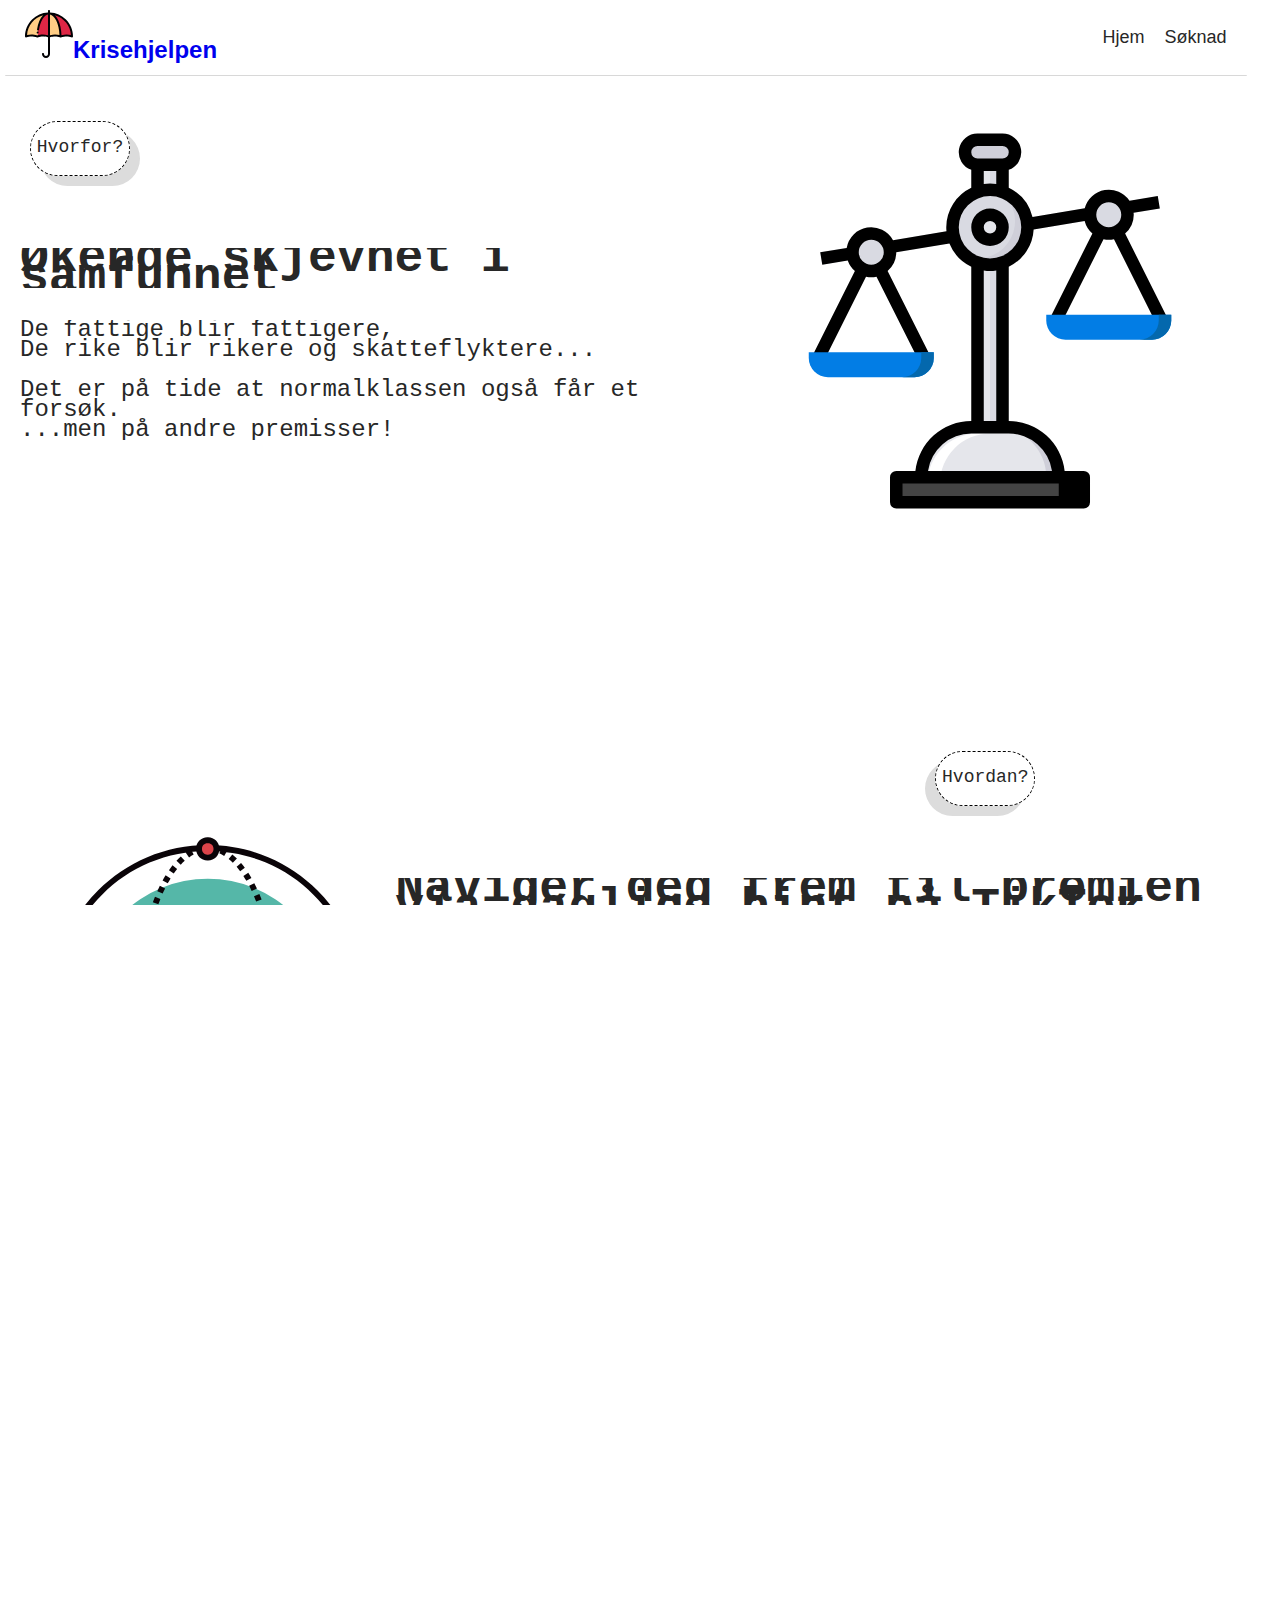
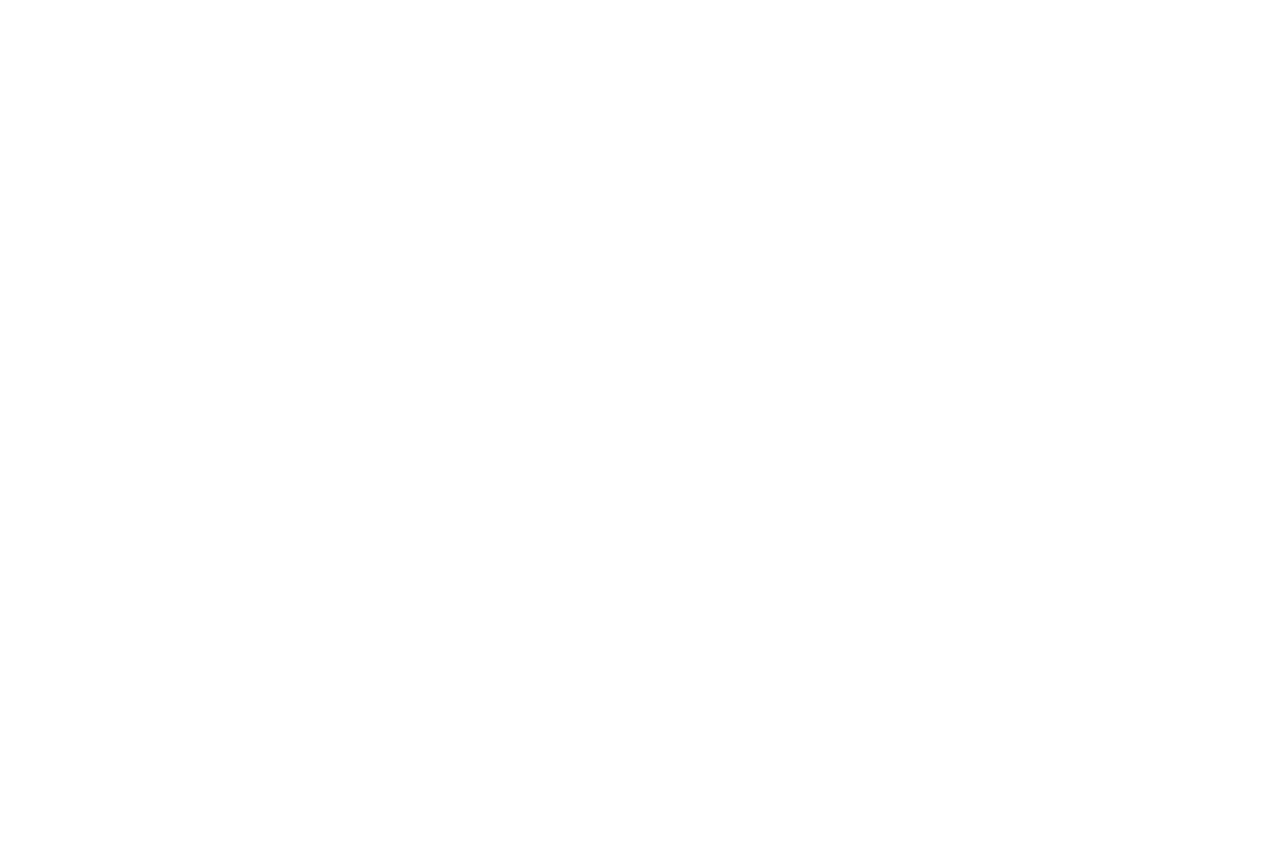
<file: index.html>
<!DOCTYPE html>
<html lang="en">
<head>
    <meta charset="utf-8">
    <meta name="viewport" content="width=device-width, maximum-scale=5, initial-scale=1.0">
    <title>Krisehjelpen</title>
    <link href="hjem.css" rel="stylesheet"/>
</head>
<body>
   <header>
      <nav class="navbar">
         <div class="logo">
            <a href="index.html"><?xml version="1.0" encoding="iso-8859-1"?>
               <!-- Uploaded to: SVG Repo, www.svgrepo.com, Generator: SVG Repo Mixer Tools -->
               <svg height="48px" width="48px" version="1.1" id="Layer_1" xmlns="http://www.w3.org/2000/svg" xmlns:xlink="http://www.w3.org/1999/xlink" 
                   viewBox="0 0 511.999 511.999" xml:space="preserve">
               <g>
                  <path style="fill:#FFCD85;" d="M256.002,281.811c65.788-17.626,94.56-7.516,122.611,0c0-135.436-54.894-245.228-122.613-245.228
                     L256.002,281.811z"/>
                  <g>
                     <path style="fill:#DD2645;" d="M255.999,36.583c67.719,0,122.613,109.792,122.617,245.228c65.789-17.626,94.56-7.516,122.612,0
                        C501.228,146.375,391.435,36.583,255.999,36.583z"/>
                     <path style="fill:#DD2645;" d="M256.002,281.811c-65.787-17.626-94.56-7.516-122.611,0c0-135.436,54.898-245.228,122.615-245.228
                        L256.002,281.811z"/>
                  </g>
                  <path style="fill:#FFCD85;" d="M256.006,36.583c-67.717,0-122.615,109.792-122.62,245.228c-65.788-17.626-94.558-7.516-122.611,0
                     C10.775,146.375,120.57,36.583,256.006,36.583z"/>
               </g>
               <g>
                  <path style="fill:#000003;" d="M510.009,288.033c0.069-0.097,0.141-0.194,0.206-0.293c0.117-0.177,0.226-0.361,0.333-0.547
                     c0.073-0.125,0.146-0.249,0.213-0.378c0.087-0.166,0.166-0.337,0.246-0.509c0.073-0.159,0.145-0.318,0.211-0.48
                     c0.063-0.155,0.116-0.312,0.171-0.472c0.066-0.185,0.127-0.372,0.182-0.561c0.018-0.066,0.044-0.126,0.062-0.193
                     c0.026-0.099,0.04-0.198,0.065-0.297c0.042-0.179,0.082-0.358,0.115-0.54c0.037-0.199,0.066-0.398,0.092-0.598
                     c0.017-0.142,0.034-0.283,0.046-0.426c0.023-0.244,0.032-0.488,0.038-0.731c0-0.065,0.01-0.129,0.01-0.197
                     c0-0.117-0.004-0.236-0.004-0.354c-0.001-0.032,0-0.065-0.001-0.098c-0.117-68.21-26.729-132.32-74.975-180.566
                     C391.214,54.988,331.106,28.695,266.77,26.05V10.77c0-5.948-4.822-10.77-10.77-10.77c-5.948,0-10.77,4.822-10.77,10.77v15.281
                     c-64.333,2.644-124.446,28.941-170.247,74.742C26.737,149.039,0.124,213.149,0.006,281.359c-0.001,0.031-0.001,0.064-0.001,0.095
                     c0,0.12-0.004,0.239-0.004,0.358c0,0.068,0.009,0.132,0.01,0.199c0.005,0.242,0.016,0.484,0.037,0.728
                     c0.013,0.144,0.029,0.286,0.047,0.428c0.025,0.199,0.054,0.396,0.092,0.596c0.032,0.183,0.073,0.363,0.115,0.544
                     c0.025,0.098,0.038,0.196,0.064,0.294c0.018,0.065,0.044,0.126,0.062,0.191c0.056,0.192,0.117,0.379,0.183,0.565
                     c0.055,0.158,0.11,0.313,0.17,0.467c0.067,0.164,0.139,0.324,0.212,0.484c0.079,0.171,0.157,0.341,0.243,0.508
                     c0.069,0.128,0.141,0.252,0.213,0.378c0.108,0.185,0.215,0.37,0.333,0.548c0.066,0.099,0.137,0.194,0.206,0.292
                     c0.135,0.19,0.27,0.378,0.417,0.558c0.068,0.084,0.142,0.165,0.213,0.247c0.154,0.179,0.309,0.354,0.473,0.52
                     c0.083,0.085,0.17,0.164,0.256,0.246c0.159,0.154,0.322,0.305,0.491,0.447c0.107,0.09,0.219,0.173,0.33,0.26
                     c0.156,0.121,0.313,0.243,0.475,0.355c0.136,0.094,0.278,0.18,0.417,0.268c0.149,0.092,0.294,0.185,0.446,0.27
                     c0.158,0.089,0.323,0.169,0.486,0.251c0.145,0.072,0.289,0.145,0.437,0.21c0.167,0.074,0.338,0.139,0.512,0.205
                     c0.156,0.059,0.311,0.118,0.47,0.171c0.162,0.054,0.327,0.098,0.492,0.144c0.18,0.05,0.36,0.099,0.543,0.139
                     c0.146,0.032,0.294,0.058,0.442,0.084c0.21,0.037,0.42,0.071,0.633,0.097c0.13,0.015,0.263,0.024,0.395,0.034
                     c0.229,0.019,0.459,0.031,0.691,0.034c0.056,0.001,0.109,0.009,0.165,0.009c0.083,0,0.164-0.011,0.248-0.013
                     c0.212-0.004,0.425-0.014,0.64-0.031c0.174-0.015,0.347-0.036,0.519-0.058c0.167-0.023,0.335-0.046,0.501-0.076
                     c0.218-0.039,0.431-0.086,0.644-0.138c0.078-0.019,0.155-0.029,0.234-0.051c1.687-0.452,3.379-0.913,5.078-1.377
                     c26.01-7.103,52.908-14.447,111.963,1.377c0.029,0.009,0.059,0.011,0.089,0.018c0.423,0.11,0.853,0.199,1.29,0.256
                     c0.04,0.005,0.082,0.006,0.123,0.012c0.372,0.044,0.745,0.068,1.124,0.072c0.055,0.001,0.112,0.012,0.167,0.012
                     c0.136,0,0.269-0.012,0.405-0.017c0.108-0.004,0.214-0.006,0.324-0.014c0.316-0.023,0.63-0.055,0.941-0.104
                     c0.013-0.002,0.024-0.003,0.037-0.005c0.347-0.056,0.688-0.13,1.024-0.22c0.017-0.004,0.033-0.006,0.05-0.011
                     c1.688-0.452,3.378-0.913,5.079-1.378c24.805-6.773,50.437-13.751,103.978-0.659v179.064c0,11.698-9.519,21.217-21.216,21.217
                     c-11.7,0-21.217-9.519-21.217-21.217c0-5.948-4.822-10.77-10.77-10.77c-5.947,0-10.77,4.822-10.77,10.77
                     c0,23.577,19.182,42.757,42.757,42.757s42.756-19.182,42.756-42.757V290.178c53.543-13.092,79.176-6.115,103.982,0.658
                     c1.7,0.465,3.39,0.925,5.078,1.378c0.015,0.004,0.03,0.006,0.046,0.011c0.121,0.031,0.244,0.059,0.366,0.086
                     c0.124,0.028,0.247,0.055,0.372,0.078c0.098,0.019,0.195,0.041,0.293,0.057c0.004,0.001,0.009,0.001,0.014,0.002
                     c0.136,0.022,0.274,0.034,0.411,0.051c0.082,0.011,0.164,0.023,0.248,0.031c0.101,0.01,0.204,0.018,0.305,0.024
                     c0.107,0.008,0.21,0.01,0.316,0.014c0.137,0.005,0.274,0.017,0.41,0.017c0.057,0,0.113-0.011,0.17-0.012
                     c0.232-0.003,0.461-0.017,0.69-0.034c0.13-0.011,0.262-0.02,0.391-0.034c0.012-0.001,0.024-0.002,0.033-0.003
                     c0.044-0.005,0.087-0.006,0.131-0.012c0.16-0.022,0.32-0.055,0.479-0.084c0.142-0.025,0.285-0.05,0.425-0.08
                     c0.128-0.028,0.255-0.059,0.382-0.093c0.029-0.008,0.06-0.01,0.089-0.018c59.057-15.824,85.953-8.48,111.961-1.378
                     c1.7,0.465,3.389,0.925,5.076,1.378c0.078,0.022,0.158,0.031,0.236,0.051c0.212,0.052,0.425,0.099,0.641,0.138
                     c0.167,0.03,0.335,0.055,0.502,0.076c0.172,0.023,0.345,0.043,0.52,0.058c0.213,0.018,0.427,0.026,0.64,0.031
                     c0.084,0.002,0.165,0.013,0.249,0.013c0.056,0,0.111-0.008,0.165-0.009c0.23-0.003,0.459-0.016,0.686-0.034
                     c0.135-0.011,0.269-0.02,0.404-0.036c0.208-0.024,0.415-0.058,0.621-0.095c0.153-0.026,0.304-0.053,0.453-0.086
                     c0.178-0.039,0.353-0.087,0.528-0.136c0.17-0.046,0.34-0.093,0.508-0.149c0.153-0.05,0.3-0.108,0.451-0.165
                     c0.178-0.068,0.355-0.135,0.53-0.211c0.141-0.063,0.278-0.132,0.417-0.201c0.17-0.084,0.34-0.167,0.505-0.26
                     c0.145-0.082,0.286-0.171,0.428-0.26c0.146-0.092,0.293-0.182,0.434-0.28c0.158-0.11,0.308-0.227,0.461-0.344
                     c0.114-0.089,0.232-0.177,0.342-0.27c0.166-0.14,0.324-0.289,0.481-0.437c0.088-0.085,0.179-0.166,0.265-0.253
                     c0.162-0.165,0.316-0.339,0.469-0.515c0.072-0.084,0.149-0.166,0.218-0.252C509.739,288.409,509.875,288.221,510.009,288.033z
                      M135.576,270.057c-0.754,0.206-1.502,0.407-2.253,0.612c-55.887-14.539-86.273-9.519-111.342-3.03
                     C28.033,166.64,98.301,82.667,192.417,56.117c-30.327,31.13-53.743,84.4-64.133,151.148c-0.915,5.878,3.108,11.384,8.985,12.298
                     c5.887,0.914,11.383-3.108,12.298-8.985c13.824-88.82,52.255-152.877,95.66-162.08v219.546
                     C189.627,255.32,161.016,263.111,135.576,270.057z M266.77,268.046V48.477c24.535,5.123,47.753,27.66,66.297,64.748
                     c20.765,41.531,32.883,95.942,34.565,154.474C344.167,261.607,316.086,256.759,266.77,268.046z M389.193,268.089
                     c-1.668-62.007-14.603-119.982-36.861-164.497c-9.599-19.2-20.542-35.086-32.466-47.396
                     c93.973,26.638,164.104,110.546,170.15,211.444C466.566,261.569,438.468,256.781,389.193,268.089z"/>
                  <path style="fill:#000003;" d="M136.195,228.619c-5.919-0.522-11.155,3.847-11.683,9.772l-0.092,1.039
                     c-0.524,5.926,3.855,11.152,9.779,11.677c0.323,0.029,0.643,0.043,0.962,0.043c5.519,0,10.22-4.22,10.715-9.822l0.092-1.025
                     C146.496,234.377,142.12,229.148,136.195,228.619z"/>
               </g>
               </svg>Krisehjelpen</a>
        </div>
         <ul class="nav-links">
            <li> <a href="index.html">Hjem</a></li>
            <li> <a href="soknad.html">Søknad</a></li>
         </ul>
      </nav>
   </header>
   <main>
      <section class="container">
        
         <section class="første-seksjon">
            <section class="første-seksjon-tekst">
               <div class="steg1">
                  Hvorfor?
               </div>
               <br>
               <br>
               <h1 class="h1-første-seksjon">Økende skjevhet i samfunnet</h1>
               <p>De fattige blir fattigere,<br>De rike blir rikere og skatteflyktere...<br><br>Det er på tide at normalklassen også får et forsøk.<br>...men på andre premisser!</p>
            </section>
            <figure class="svg-steg1"><?xml version="1.0" ?><!-- Uploaded to: SVG Repo, www.svgrepo.com, Generator: SVG Repo Mixer Tools -->
               <svg width="600px" height="400px" viewBox="0 0 64 64" id="fill" xmlns="http://www.w3.org/2000/svg"><rect height="2" style="fill:#e5e6eb" transform="translate(-2.438 5.488) rotate(-9.444)" width="54.745" x="4.628" y="16.5"/><rect height="45" style="fill:#e5e6eb" width="4" x="30" y="5"/><rect height="45" style="fill:#d9dae2" width="2" x="32" y="5"/><rect height="4" rx="2" ry="2" style="fill:#cfcfd9" width="8" x="28" y="3"/><path d="M35,49H29a8,8,0,0,0-8,8v2H43V57A8,8,0,0,0,35,49Z" style="fill:#e5e6eb"/><path d="M32,50H30a8,8,0,0,0-8,8v2h2V58A8,8,0,0,1,32,50Z" style="fill:#fff"/><path d="M35,49H33a8,8,0,0,1,8,8v2h2V57A8,8,0,0,0,35,49Z" style="fill:#cfcfd9"/><rect height="4" style="fill:#444" width="30" x="17" y="57"/><rect height="4" width="4" x="43" y="57"/><circle cx="32" cy="17" r="6" style="fill:#d9dae2"/><path d="M33.629,11.23a5.991,5.991,0,0,1-5.258,10.54,6,6,0,1,0,5.258-10.54Z" style="fill:#cfcfd9"/><circle cx="32" cy="17" r="2" style="fill:#e5e6eb"/><circle cx="13" cy="21" r="3" style="fill:#d9dae2"/><circle cx="51" cy="15" r="3" style="fill:#d9dae2"/><path d="M32,14a3,3,0,1,0,3,3A3,3,0,0,0,32,14Zm0,4a1,1,0,1,1,1-1A1,1,0,0,1,32,18Z"/><path d="M60.249,31.257,53.618,18A3.975,3.975,0,0,0,55,15c0-.108-.023-.209-.032-.315l4.2-.7-.328-1.972-4.519.753a3.986,3.986,0,0,0-7.163,1.193L38.8,15.354A7.019,7.019,0,0,0,35,10.685V7.816A2.993,2.993,0,0,0,34,2H30a2.993,2.993,0,0,0-1,5.816v2.869A7,7,0,0,0,25,17c0,.219.013.434.033.647l-8.55,1.425A3.978,3.978,0,0,0,9.07,20.308l-4.234.706.328,1.972,4.074-.679A3.989,3.989,0,0,0,10.382,24L3.789,37.176l1.789.894,6.585-13.161a3.895,3.895,0,0,0,1.674,0L20.46,38.09l1.789-.9L15.618,24A3.973,3.973,0,0,0,17,21.014L25.505,19.6A7.029,7.029,0,0,0,29,23.315V48a9.01,9.01,0,0,0-8.941,8H17a1,1,0,0,0-1,1v4a1,1,0,0,0,1,1H47a1,1,0,0,0,1-1V57a1,1,0,0,0-1-1H43.941A9.01,9.01,0,0,0,35,48V23.315a7,7,0,0,0,3.982-5.965l8.157-1.36A3.978,3.978,0,0,0,48.382,18L41.728,31.269l1.789.9,6.646-13.255a3.89,3.89,0,0,0,1.673,0L58.46,32.152ZM11,21a2,2,0,1,1,2,2A2,2,0,0,1,11,21ZM30,4h4a1,1,0,0,1,0,2H30a1,1,0,0,1,0-2Zm1,4h2v2.08a6.29,6.29,0,0,0-2,0ZM46,60H18V58H46Zm-4.08-4H22.08A7.006,7.006,0,0,1,29,50h6A7.006,7.006,0,0,1,41.92,56ZM33,48H31V23.92a6.29,6.29,0,0,0,2,0ZM32,22a5,5,0,1,1,5-5A5.006,5.006,0,0,1,32,22Zm17-7a2,2,0,1,1,2,2A2,2,0,0,1,49,15Z"/><path d="M3,37H23a0,0,0,0,1,0,0v.92A3.08,3.08,0,0,1,19.92,41H6.08A3.08,3.08,0,0,1,3,37.92V37A0,0,0,0,1,3,37Z" style="fill:#027de5"/><path d="M21,37v.92A3.08,3.08,0,0,1,17.92,41h2A3.08,3.08,0,0,0,23,37.92V37Z" style="fill:#0468ad"/><path d="M41,31H61a0,0,0,0,1,0,0v.92A3.08,3.08,0,0,1,57.92,35H44.08A3.08,3.08,0,0,1,41,31.92V31A0,0,0,0,1,41,31Z" style="fill:#027de5"/><path d="M59,31v.92A3.08,3.08,0,0,1,55.92,35h2A3.08,3.08,0,0,0,61,31.92V31Z" style="fill:#0468ad"/></svg></div>
            </figure>
         </section>

         <section class="andre-seksjon">
            <figure class="svg-steg2">
               <?xml version="1.0" encoding="utf-8"?>
<!-- Uploaded to: SVG Repo, www.svgrepo.com, Generator: SVG Repo Mixer Tools -->
<svg width="700px" height="500px" viewBox="0 0 1024 1024" class="icon"  version="1.1" xmlns="http://www.w3.org/2000/svg"><path d="M512.3 510.1m-415.7 0a415.7 415.7 0 1 0 831.4 0 415.7 415.7 0 1 0-831.4 0Z" fill="#FFFFFF" /><path d="M512.3 933.8c-57.2 0-112.7-11.2-164.9-33.3-50.5-21.3-95.8-51.9-134.7-90.8-38.9-38.9-69.5-84.2-90.8-134.7-22.1-52.2-33.3-107.7-33.3-164.9s11.2-112.7 33.3-164.9c21.3-50.5 51.9-95.8 90.8-134.7s84.2-69.5 134.7-90.8c52.2-22.1 107.7-33.3 164.9-33.3S625 97.6 677.2 119.7c50.5 21.3 95.8 51.9 134.7 90.8 38.9 38.9 69.5 84.2 90.8 134.7 22.1 52.2 33.3 107.7 33.3 164.9S924.8 622.8 902.7 675c-21.3 50.5-51.9 95.8-90.8 134.7-38.9 38.9-84.2 69.5-134.7 90.8-52.2 22.1-107.7 33.3-164.9 33.3z m0-831.4c-55 0-108.4 10.8-158.7 32-48.5 20.5-92.1 49.9-129.6 87.4-37.4 37.4-66.8 81-87.4 129.6-21.3 50.3-32 103.6-32 158.7 0 55 10.8 108.4 32 158.7 20.5 48.5 49.9 92.1 87.4 129.6 37.4 37.4 81 66.8 129.6 87.4 50.3 21.3 103.6 32 158.7 32s108.4-10.8 158.7-32c48.5-20.5 92.1-49.9 129.6-87.4s66.8-81 87.4-129.6c21.3-50.3 32-103.6 32-158.7 0-55-10.8-108.4-32-158.7-20.5-48.5-49.9-92.1-87.4-129.6-37.4-37.4-81-66.8-129.6-87.4-50.2-21.2-103.6-32-158.7-32z" fill="#0A0408" /><path d="M512.3 510.1m-331.6 0a331.6 331.6 0 1 0 663.2 0 331.6 331.6 0 1 0-663.2 0Z" fill="#55B7A8" /><path d="M512.4 933.8c-0.1 0-0.1 0 0 0-2.4 0-4.9-0.1-7.3-0.3l1.3-15.9c2 0.2 4 0.2 6 0.2 2.8 0 5.6-0.2 8.4-0.5l1.8 15.9c-3.5 0.4-6.9 0.6-10.2 0.6z m-24.5-3.3c-5.4-1.5-10.9-3.5-16.2-5.9l6.7-14.5c4.5 2.1 9.1 3.8 13.7 5l-4.2 15.4z m51.6-0.8l-4.6-15.3c4.5-1.4 9.1-3.2 13.6-5.4l7.1 14.3c-5.3 2.6-10.7 4.8-16.1 6.4z m-82.8-13.4c-4.6-3-9.1-6.4-13.6-10.1l10.2-12.3c4 3.3 8 6.3 12.1 8.9l-8.7 13.5z m113.6-1.6l-9-13.2c4-2.7 8-5.8 11.9-9.2l10.5 12.1c-4.4 3.8-8.9 7.2-13.4 10.3z m-139.5-19.9c-3.8-3.8-7.5-8-11.2-12.3l12.3-10.3c3.4 4 6.8 7.9 10.3 11.4l-11.4 11.2z m165-1.9l-11.6-11.1c3.4-3.6 6.8-7.5 10.2-11.5l12.4 10.1c-3.6 4.4-7.3 8.6-11 12.5z m-186.3-23.5c-3.1-4.3-6.2-8.9-9.3-13.6l13.5-8.6c2.8 4.5 5.8 8.8 8.7 12.8l-12.9 9.4z m207.3-2.2l-13.1-9.3c2.9-4.1 5.8-8.4 8.6-12.9l13.6 8.5c-3 4.8-6.1 9.4-9.1 13.7z m-225-25.4c-2.6-4.6-5.2-9.5-7.8-14.4l14.3-7.3c2.4 4.7 4.9 9.4 7.4 13.8l-13.9 7.9z m242.4-2.4l-14-7.8c2.5-4.4 4.9-9.1 7.3-13.8l14.3 7.2c-2.4 4.9-5 9.8-7.6 14.4z m-257.3-26.7c-2.2-4.8-4.4-9.8-6.5-14.9l14.8-6.2c2 4.9 4.2 9.7 6.3 14.4l-14.6 6.7z m272-2.5l-14.6-6.6c2.1-4.7 4.2-9.5 6.2-14.4l14.8 6.1c-2.1 5-4.2 10.1-6.4 14.9z m-284.6-27.6c-1.9-5-3.7-10.1-5.5-15.3l15.1-5.2c1.7 5 3.5 10 5.4 14.8l-15 5.7z m297-2.5l-15-5.6c1.8-4.9 3.6-9.8 5.3-14.9l15.2 5.1c-1.8 5.3-3.7 10.4-5.5 15.4z m-307.6-28.2c-1.6-5.1-3.2-10.3-4.6-15.5l15.4-4.4c1.5 5.1 3 10.2 4.5 15.1l-15.3 4.8z m318-2.5l-15.3-4.7c1.5-5 3-10.1 4.5-15.2l15.4 4.3c-1.5 5.2-3 10.5-4.6 15.6z m-326.9-28.6c-1.3-5.1-2.6-10.4-3.9-15.7l15.6-3.6c1.2 5.2 2.5 10.3 3.8 15.4l-15.5 3.9z m335.7-2.6l-15.5-3.9c1.3-5.1 2.5-10.2 3.7-15.4l15.6 3.6c-1.2 5.2-2.5 10.5-3.8 15.7z m-343-29c-1.1-5.2-2.2-10.5-3.2-15.9l15.7-3c1 5.2 2 10.4 3.1 15.5l-15.6 3.4z m350.2-2.6l-15.7-3.2c1.1-5.1 2.1-10.3 3-15.5l15.7 2.9c-0.9 5.3-1.9 10.6-3 15.8z m-356.2-29.1c-0.9-5.2-1.7-10.6-2.5-16l15.8-2.3c0.8 5.2 1.6 10.5 2.5 15.7l-15.8 2.6z m362.1-2.7l-15.8-2.6c0.8-5.1 1.6-10.4 2.4-15.7l15.8 2.3c-0.7 5.4-1.6 10.8-2.4 16z m-366.8-29.3c-0.7-5.3-1.3-10.7-1.9-16l15.9-1.7c0.6 5.3 1.2 10.5 1.8 15.7l-15.8 2z m371.4-2.7l-15.9-2c0.6-5.2 1.2-10.5 1.8-15.8l15.9 1.7c-0.6 5.5-1.2 10.9-1.8 16.1z m-374.9-29.4c-0.5-5.3-0.9-10.7-1.3-16.1l16-1.1c0.4 5.3 0.8 10.6 1.3 15.8l-16 1.4z m378.2-2.7l-15.9-1.4c0.5-5.3 0.9-10.6 1.2-15.8l16 1.1c-0.4 5.3-0.8 10.7-1.3 16.1zM321 561.2c-0.3-5.3-0.5-10.8-0.7-16.1l16-0.6c0.2 5.3 0.4 10.6 0.7 15.8l-16 0.9z m382.8-2.7l-16-0.8c0.3-5.2 0.5-10.6 0.7-15.9l16 0.5c-0.2 5.4-0.5 10.9-0.7 16.2z m-383.9-29.6c-0.1-5.4-0.2-10.8-0.2-16.1h16c0 5.3 0.1 10.6 0.2 15.9l-16 0.2z m384.9-2.7l-16-0.3c0.1-5.3 0.1-10.6 0.1-15.9v-5.3l16-0.1v5.4c0.1 5.5 0 10.9-0.1 16.2z m-369-29.3l-16-0.2c0.1-5.4 0.2-10.8 0.4-16.1l16 0.5c-0.2 5.1-0.4 10.5-0.4 15.8z m352.9-7.9c-0.1-5.3-0.3-10.6-0.5-15.9l16-0.6c0.2 5.3 0.4 10.8 0.5 16.1l-16 0.4z m-352-23.9l-16-0.8c0.3-5.4 0.6-10.8 0.9-16.1l16 1c-0.3 5.3-0.6 10.7-0.9 15.9z m350.8-7.8c-0.3-5.3-0.7-10.6-1-15.8l16-1.2c0.4 5.3 0.8 10.7 1.1 16.1l-16.1 0.9z m-348.7-23.8l-15.9-1.3c0.4-5.4 0.9-10.8 1.5-16.1l15.9 1.6c-0.5 5.2-1 10.5-1.5 15.8z m346.3-7.9c-0.5-5.3-1-10.6-1.6-15.8l15.9-1.8c0.6 5.3 1.1 10.7 1.6 16.1l-15.9 1.5zM342 401.9l-15.9-1.9c0.6-5.3 1.3-10.7 2.1-16l15.8 2.2c-0.6 5.2-1.3 10.5-2 15.7z m339.6-7.8c-0.7-5.2-1.4-10.5-2.2-15.7l15.8-2.4c0.8 5.3 1.5 10.7 2.2 16l-15.8 2.1z m-335.2-23.6l-15.8-2.5c0.9-5.3 1.8-10.7 2.7-15.9l15.7 2.8c-0.8 5.2-1.7 10.4-2.6 15.6z m330.5-7.7c-0.9-5.2-1.8-10.5-2.8-15.6l15.7-3c1 5.2 2 10.6 2.9 15.9l-15.8 2.7z m-324.8-23.4l-15.7-3.2c1.1-5.3 2.2-10.6 3.4-15.8l15.6 3.5c-1.2 5.1-2.3 10.3-3.3 15.5z m318.9-7.7c-1.1-5.2-2.3-10.4-3.5-15.4l15.6-3.7c1.2 5.2 2.4 10.5 3.6 15.8l-15.7 3.3z m-312-23.2l-15.5-3.9c1.3-5.3 2.7-10.5 4.1-15.7l15.4 4.3c-1.3 5-2.7 10.2-4 15.3z m304.7-7.6c-1.4-5.1-2.8-10.3-4.2-15.2l15.4-4.4c1.5 5.1 2.9 10.4 4.3 15.6l-15.5 4zM367.5 278l-15.3-4.7c1.6-5.2 3.2-10.4 4.9-15.5l15.2 5.1c-1.7 5-3.3 10.1-4.8 15.1z m287.4-7.4c-1.6-5-3.3-10.1-5-15l15.1-5.3c1.8 5 3.5 10.2 5.1 15.4l-15.2 4.9z m-277.4-22.5l-15-5.5c1.9-5.1 3.9-10.2 5.8-15.2l14.8 6c-1.9 4.8-3.8 9.7-5.6 14.7z m266.9-7.3c-1.9-4.9-3.9-9.8-5.9-14.6l14.7-6.2c2.1 4.9 4.1 10 6.1 15.1l-14.9 5.7zM389.3 219l-14.6-6.5c2.2-5 4.6-10 6.9-14.8l14.4 7.1c-2.3 4.5-4.6 9.3-6.7 14.2z m242.8-7.1c-2.2-4.8-4.6-9.5-6.9-14.1l14.2-7.4c2.5 4.7 4.9 9.6 7.2 14.6l-14.5 6.9z m-229-21l-14-7.7c2.7-4.9 5.4-9.6 8.2-14.2l13.6 8.4c-2.6 4.3-5.2 8.8-7.8 13.5z m214.6-6.8c-2.7-4.6-5.4-9-8.2-13.3l13.4-8.7c2.9 4.5 5.8 9.2 8.6 14l-13.8 8z m-198.2-19.8l-13.1-9.1c3.2-4.6 6.5-9.1 9.8-13.3l12.5 10c-3.1 3.9-6.2 8.1-9.2 12.4z m181.2-6.2c-3.1-4.2-6.4-8.3-9.6-12.1l12.1-10.4c3.5 4.1 7 8.4 10.3 13l-12.8 9.5z m-162-17.9L427 129.4c3.9-4.2 7.9-8.1 11.9-11.7l10.7 11.9c-3.7 3.2-7.3 6.8-10.9 10.6z m142-5.4c-3.7-3.7-7.5-7.1-11.3-10.1l10-12.5c4.2 3.4 8.4 7.1 12.5 11.2l-11.2 11.4z m-119.4-14.7l-9.3-13c4.8-3.4 9.6-6.4 14.5-8.9l7.4 14.2c-4.1 2.2-8.4 4.8-12.6 7.7z m95.8-4.1c-4.3-2.7-8.7-5-13.1-6.9l6.3-14.7c5.1 2.2 10.2 4.9 15.2 7.9l-8.4 13.7z m-69.6-9.4l-5.1-15.2c5.6-1.9 11.2-3.2 16.9-4l2.3 15.8c-4.7 0.7-9.5 1.8-14.1 3.4z m42.7-2c-4.7-1.1-9.5-1.8-14.3-2l0.8-16c5.7 0.3 11.5 1.1 17.2 2.5l-3.7 15.5z" fill="#0A0408" /><path d="M912.7 518.1h-16v-16h16v16z m-32 0h-16v-16h16v16z m-32 0h-16v-16h16v16z m-32 0h-16v-16h16v16z m-32 0h-16v-16h16v16z m-32 0h-16v-16h16v16z m-32 0h-16v-16h16v16z m-32 0h-16v-16h16v16z m-32 0h-16v-16h16v16z m-32 0h-16v-16h16v16z m-32 0h-16v-16h16v16z m-32 0h-16v-16h16v16z m-32 0h-16v-16h16v16z m-32 0h-16v-16h16v16z m-32 0h-16v-16h16v16z m-32 0h-16v-16h16v16z m-32 0h-16v-16h16v16z m-32 0h-16v-16h16v16z m-32 0h-16v-16h16v16z m-32 0h-16v-16h16v16z m-32 0h-16v-16h16v16z m-32 0h-16v-16h16v16z m-32 0h-16v-16h16v16z m-32 0h-16v-16h16v16z m-32 0h-16v-16h16v16z m-32 0h-16v-16h16v16zM867.4 312.7h-6.2v-16h6.2v16z m-22.2 0h-16v-16h16v16z m-32 0h-16v-16h16v16z m-32 0h-16v-16h16v16z m-32 0h-16v-16h16v16z m-32 0h-16v-16h16v16z m-32 0h-16v-16h16v16z m-32 0h-16v-16h16v16z m-32 0h-16v-16h16v16z m-32 0h-16v-16h16v16z m-32 0h-16v-16h16v16z m-32 0h-16v-16h16v16z m-32 0h-16v-16h16v16z m-32 0h-16v-16h16v16z m-32 0h-16v-16h16v16z m-32 0h-16v-16h16v16z m-32 0h-16v-16h16v16z m-32 0h-16v-16h16v16z m-32 0h-16v-16h16v16z m-32 0h-16v-16h16v16z m-32 0h-16v-16h16v16z m-32 0h-16v-16h16v16z m-32 0h-16v-16h16v16zM867.4 723.5h-6.2v-16h6.2v16z m-22.2 0h-16v-16h16v16z m-32 0h-16v-16h16v16z m-32 0h-16v-16h16v16z m-32 0h-16v-16h16v16z m-32 0h-16v-16h16v16z m-32 0h-16v-16h16v16z m-32 0h-16v-16h16v16z m-32 0h-16v-16h16v16z m-32 0h-16v-16h16v16z m-32 0h-16v-16h16v16z m-32 0h-16v-16h16v16z m-32 0h-16v-16h16v16z m-32 0h-16v-16h16v16z m-32 0h-16v-16h16v16z m-32 0h-16v-16h16v16z m-32 0h-16v-16h16v16z m-32 0h-16v-16h16v16z m-32 0h-16v-16h16v16z m-32 0h-16v-16h16v16z m-32 0h-16v-16h16v16z m-32 0h-16v-16h16v16z m-32 0h-16v-16h16v16z" fill="#0A0408" /><path d="M809.7 475.1c0 72.8-131.9 181.7-131.9 181.7S545.9 547.9 545.9 475.1s59-131.9 131.9-131.9 131.9 59.1 131.9 131.9z" fill="#EBB866" /><path d="M677.8 667.1l-5.1-4.2c-5.5-4.5-134.8-112.1-134.8-187.8 0-77.1 62.7-139.9 139.9-139.9S817.7 398 817.7 475.1c0 75.7-129.3 183.3-134.8 187.8l-5.1 4.2z m0-315.9c-68.3 0-123.9 55.6-123.9 123.9 0 27.7 22 66.7 63.7 112.6 24.7 27.2 49.7 49.5 60.1 58.5 10.5-9 35.4-31.3 60.1-58.5 41.7-46 63.7-84.9 63.7-112.6 0.2-68.3-55.4-123.9-123.7-123.9z" fill="#0A0408" /><path d="M677.8 491.9c-22.7 0-41.1-18.5-41.1-41.1 0-22.7 18.5-41.1 41.1-41.1s41.1 18.5 41.1 41.1h-16c0-13.9-11.3-25.1-25.1-25.1s-25.1 11.3-25.1 25.1 11.3 25.1 25.1 25.1v16z" fill="#0A0408" /><path d="M677.8 558.2c-22.7 0-41.1-18.5-41.1-41.1h16c0 13.9 11.3 25.1 25.1 25.1s25.1-11.3 25.1-25.1-11.3-25.1-25.1-25.1v-16c22.7 0 41.1 18.5 41.1 41.1s-18.4 41.1-41.1 41.1z" fill="#0A0408" /><path d="M669.8 394.2h16v178.7h-16z" fill="#0A0408" /><path d="M678.9 739.1h-2.2c-12.5 0-22.6-10.1-22.6-22.6v-2.2c0-12.5 10.1-22.6 22.6-22.6h2.2c12.5 0 22.6 10.1 22.6 22.6v2.2c-0.1 12.5-10.2 22.6-22.6 22.6z" fill="#FFFFFF" /><path d="M678.9 747.1h-2.2c-16.8 0-30.6-13.7-30.6-30.6v-2.2c0-16.8 13.7-30.6 30.6-30.6h2.2c16.8 0 30.6 13.7 30.6 30.6v2.2c-0.1 16.9-13.8 30.6-30.6 30.6z m-2.2-47.3c-8 0-14.6 6.5-14.6 14.6v2.2c0 8 6.5 14.6 14.6 14.6h2.2c8 0 14.6-6.5 14.6-14.6v-2.2c0-8-6.5-14.6-14.6-14.6h-2.2z" fill="#0A0408" /><path d="M513.4 949.4h-2.2c-12.5 0-22.6-10.1-22.6-22.6v-2.2c0-12.5 10.1-22.6 22.6-22.6h2.2c12.5 0 22.6 10.1 22.6 22.6v2.2c0 12.5-10.1 22.6-22.6 22.6z" fill="#DC444A" /><path d="M513.4 957.4h-2.2c-16.8 0-30.6-13.7-30.6-30.6v-2.2c0-16.8 13.7-30.6 30.6-30.6h2.2c16.8 0 30.6 13.7 30.6 30.6v2.2c0 16.9-13.7 30.6-30.6 30.6z m-2.2-47.3c-8 0-14.6 6.5-14.6 14.6v2.2c0 8 6.5 14.6 14.6 14.6h2.2c8 0 14.6-6.5 14.6-14.6v-2.2c0-8-6.5-14.6-14.6-14.6h-2.2z" fill="#0A0408" /><path d="M513.4 120.6h-2.2c-12.5 0-22.6-10.1-22.6-22.6v-2.2c0-12.5 10.1-22.6 22.6-22.6h2.2c12.5 0 22.6 10.1 22.6 22.6V98c0 12.5-10.1 22.6-22.6 22.6z" fill="#DC444A" /><path d="M513.4 128.6h-2.2c-16.8 0-30.6-13.7-30.6-30.6v-2.2c0-16.8 13.7-30.6 30.6-30.6h2.2c16.8 0 30.6 13.7 30.6 30.6V98c0 16.9-13.7 30.6-30.6 30.6z m-2.2-47.3c-8 0-14.6 6.5-14.6 14.6v2.2c0 8 6.5 14.6 14.6 14.6h2.2c8 0 14.6-6.5 14.6-14.6v-2.2c0-8-6.5-14.6-14.6-14.6h-2.2z" fill="#0A0408" /></svg>
             </figure>
            <section class="andre-seksjon-tekst">
            <div class="steg2">
               Hvordan?
            </div>
            <br>
            <br>
            <h1 class="h1-andre-seksjon">Naviger deg frem til premien via daglige hint på TikTok.</h1>
            <p>TikTok brukes idag av store og små.<br><br> I samarbeid med TikTok blir genererte penger plassert et sted i Norge.<br><br> Etterpå er det førstemann-til-mølla-prinsippet som gjelder. Daglige hint publiseres <b>kl.09:00</b>.</p>
            </section>
         </section>

         <section class="tredje-seksjon">
            <section class="tredje-seksjon-tekst">
               <div class="steg3">
                  Kilde?
               </div>
               <h1 class="h1-tredje-seksjon">Flyt-prinsippet</h1>
               <p>På samme måte som at goder i verden fordeles skjevt, blir også penger fordelt skjevt.<br> <br>I dag er det sosiale plattformer som tiltrekker seg pengeflyten. Hva om dette blir prosentvis fordelt <b>tilbake til deg?</b></p>
            </section>
            <figure class="svg-steg3">
               <?xml version="1.0" encoding="utf-8"?>
               <!-- Uploaded to: SVG Repo, www.svgrepo.com, Generator: SVG Repo Mixer Tools -->
               <svg width="800px" height="500px" viewBox="0 0 1024 1024" class="icon"  version="1.1" xmlns="http://www.w3.org/2000/svg"><path d="M732.1 399.3C534.6 356 696.5 82.1 425.9 104.8s-527.2 645.8-46.8 791.7 728-415 353-497.2z" fill="#464BD8" /><path d="M539.5 838.8c-1.4 0-2.9-0.3-4.2-1L330.1 730.3a8.95 8.95 0 0 1-3.8-12.1L529 331.1a8.92 8.92 0 0 1 8-4.8c1.4 0 2.9 0.3 4.2 1l205.2 107.5c4.4 2.3 6.1 7.7 3.8 12.1L547.4 834a8.92 8.92 0 0 1-7.9 4.8z" fill="#514DDF" /><path d="M537 335.3l205.2 107.5-202.7 387-205.2-107.4L537 335.3m0-17.9c-1.8 0-3.6 0.3-5.3 0.8-4.5 1.4-8.3 4.6-10.5 8.8L318.4 714.1a17.9 17.9 0 0 0 7.6 24.2l205.2 107.5c2.6 1.4 5.4 2 8.3 2 1.8 0 3.6-0.3 5.3-0.8 4.5-1.4 8.3-4.6 10.5-8.8L758.1 451a17.88 17.88 0 0 0-7.6-24.1L545.3 319.4c-2.5-1.3-5.4-2-8.3-2z" fill="#151B28" /><path d="M538.4 835.5c-1 0-2-0.2-2.9-0.5l-254-87a8.98 8.98 0 0 1-5.6-11.4L440 257.4c1.3-3.7 4.7-6.1 8.5-6.1 1 0 1.9 0.2 2.9 0.5l254 87c2.2 0.8 4.1 2.4 5.1 4.5s1.2 4.6 0.4 6.8l-164 479.3c-0.8 2.2-2.4 4.1-4.5 5.1-1.3 0.7-2.6 1-4 1z" fill="#FFFFFF" /><path d="M448.6 260.4l254 87-164.2 479.1-254-87 164.2-479.1m0-17.9c-2.7 0-5.4 0.6-7.9 1.8a18.1 18.1 0 0 0-9.1 10.3L267.5 733.7c-3.2 9.4 1.8 19.5 11.1 22.7l254 87c1.9 0.6 3.8 1 5.8 1 2.7 0 5.4-0.6 7.9-1.8 4.3-2.1 7.5-5.8 9.1-10.3l164.1-479.2c3.2-9.4-1.8-19.5-11.1-22.7l-254-87c-1.9-0.6-3.9-0.9-5.8-0.9z" fill="#151B28" /><path d="M448.6 323c-6.9 0-13.7-1.1-20.3-3.4-2.2-0.8-4.1-2.4-5.1-4.5s-1.2-4.6-0.4-6.8l17.4-50.8c1.3-3.7 4.7-6.1 8.5-6.1 1 0 1.9 0.2 2.9 0.5l50.8 17.4c2.2 0.8 4.1 2.4 5.1 4.5s1.2 4.6 0.4 6.8a62.83 62.83 0 0 1-59.3 42.4z" fill="#FFFFFF" /><path d="M448.6 260.4l50.8 17.4a53.82 53.82 0 0 1-50.8 36.3c-5.8 0-11.6-0.9-17.4-2.9l17.4-50.8m0-17.9c-7.4 0-14.4 4.7-16.9 12.1l-17.4 50.8c-1.5 4.5-1.2 9.4 0.9 13.7 2.1 4.3 5.8 7.5 10.3 9.1 7.5 2.6 15.3 3.9 23.2 3.9a71.6 71.6 0 0 0 67.7-48.4c1.5-4.5 1.2-9.4-0.9-13.7a18.1 18.1 0 0 0-10.3-9.1l-50.8-17.4c-2-0.7-3.9-1-5.8-1z" fill="#151B28" /><path d="M685.1 407.1c-1 0-2-0.2-2.9-0.5a62.74 62.74 0 0 1-39-79.6c1.3-3.7 4.7-6.1 8.5-6.1 1 0 1.9 0.2 2.9 0.5l50.8 17.4c4.7 1.6 7.2 6.7 5.6 11.4L693.6 401c-0.8 2.2-2.4 4.1-4.5 5.1-1.3 0.7-2.6 1-4 1z" fill="#FFFFFF" /><path d="M651.7 330l50.8 17.4-17.4 50.8a53.8 53.8 0 0 1-33.4-68.2m0-17.9c-2.7 0-5.4 0.6-7.9 1.8a18.1 18.1 0 0 0-9.1 10.3c-12.8 37.3 7.2 78.1 44.5 90.9 1.9 0.7 3.9 1 5.8 1 7.4 0 14.4-4.7 16.9-12.1l17.4-50.8c1.5-4.5 1.2-9.4-0.9-13.7a18.1 18.1 0 0 0-10.3-9.1L657.5 313c-1.8-0.6-3.8-0.9-5.8-0.9z" fill="#151B28" /><path d="M335.3 765.9c-1 0-2-0.2-2.9-0.5L281.6 748c-2.2-0.8-4.1-2.4-5.1-4.5s-1.2-4.6-0.4-6.8l17.4-50.8c0.8-2.2 2.4-4.1 4.5-5.1a8.9 8.9 0 0 1 6.8-0.4 62.74 62.74 0 0 1 39 79.6c-0.8 2.2-2.4 4.1-4.5 5.1-1.3 0.5-2.7 0.8-4 0.8z" fill="#FFFFFF" /><path d="M301.9 688.8c28.1 9.6 43 40.1 33.4 68.2l-50.8-17.4 17.4-50.8m0-17.9c-2.7 0-5.4 0.6-7.9 1.8a18.1 18.1 0 0 0-9.1 10.3l-17.4 50.8c-3.2 9.4 1.8 19.5 11.1 22.7l50.8 17.4c1.9 0.6 3.8 1 5.8 1 2.7 0 5.4-0.6 7.9-1.8 4.3-2.1 7.5-5.8 9.1-10.3 6.2-18.1 5-37.5-3.4-54.7-8.4-17.2-23-30-41.1-36.2-1.9-0.7-3.9-1-5.8-1z" fill="#151B28" /><path d="M538.4 835.5c-1 0-1.9-0.2-2.9-0.5l-50.8-17.4c-2.2-0.8-4.1-2.4-5.1-4.5s-1.2-4.6-0.4-6.8a62.75 62.75 0 0 1 59.2-42.4c6.9 0 13.8 1.1 20.4 3.4 2.2 0.8 4.1 2.4 5.1 4.5s1.2 4.6 0.4 6.8l-17.4 50.8a9.01 9.01 0 0 1-8.5 6.1z" fill="#FFFFFF" /><path d="M538.4 772.8c5.8 0 11.7 0.9 17.5 2.9l-17.4 50.8-50.8-17.4a53.56 53.56 0 0 1 50.7-36.3m0-17.9v17.9-17.9a71.6 71.6 0 0 0-67.7 48.4c-3.2 9.4 1.8 19.5 11.1 22.7l50.8 17.4c1.9 0.6 3.8 1 5.8 1 2.7 0 5.4-0.6 7.9-1.8 4.3-2.1 7.5-5.8 9.1-10.3l17.4-50.8c3.2-9.4-1.8-19.5-11.1-22.7-7.6-2.6-15.4-3.9-23.3-3.9z" fill="#151B28" /><path d="M493.6 692.4c-16.4 0-32.6-2.7-48.3-8.1-1-0.4-2.2-0.7-3.4-1.3a148.5 148.5 0 0 1-97.2-143c0-0.8 0.2-1.7 0.4-2.4l27.6-80.6c0.3-0.8 0.7-1.5 1.2-2.2 27.9-37.8 72.7-60.3 119.7-60.3 16.4 0 32.6 2.7 48.2 8.1 51.5 17.6 89.2 61.9 98.4 115.5 1.7 9.5 2.5 19.2 2.3 28.8 0 0.8-0.2 1.6-0.4 2.4l-27.6 80.6c-0.3 0.8-0.7 1.5-1.2 2.2-28 37.7-72.7 60.3-119.7 60.3z" fill="#FFFFFF" /><path d="M493.5 402.6c15.1 0 30.5 2.5 45.6 7.6 50.3 17.2 84.6 60.1 93 109.2 1.6 8.9 2.4 18.1 2.2 27.2l-27.6 80.6a141.19 141.19 0 0 1-113.1 57.1c-15.1 0-30.5-2.5-45.7-7.6-1-0.3-2-0.7-3-1.2-0.1 0-0.2-0.1-0.2-0.1-57.7-21.3-93.3-76.6-91.9-135.2l27.6-80.6c26.4-35.8 68.7-57 113.1-57m0-16.3c-49.6 0-96.8 23.8-126.3 63.6-1 1.3-1.8 2.8-2.3 4.4l-27.6 80.6c-0.5 1.6-0.8 3.2-0.9 4.9a156.78 156.78 0 0 0 102.3 150.7l3.8 1.5c16.5 5.7 33.6 8.5 50.9 8.5 49.6 0 96.7-23.8 126.2-63.6 1-1.3 1.8-2.8 2.3-4.4l27.6-80.6c0.5-1.6 0.8-3.2 0.9-4.9 0.3-10.1-0.6-20.4-2.4-30.5a156.69 156.69 0 0 0-103.8-121.7c-16.3-5.6-33.4-8.5-50.7-8.5z" fill="#151B28" /><path d="M634.3 546.6l-27.6 80.6c-35.5 48-99.2 69.8-158.8 49.4-1-0.3-2-0.7-3-1.2-0.1 0-0.2-0.1-0.2-0.1-43.1-31.7-62.9-88.9-44.6-142.2 22.5-65.7 94-100.7 159.6-78.3a125.1 125.1 0 0 1 72.5 64.4 140 140 0 0 1 2.1 27.4z" fill="#2AEFC8" /><path d="M456.5 496.9c-11 5.4-18 10.7-22.3 23.3-4.8 14.1 1.3 26.5 14.5 31 34.1 11.7 45.7-54.8 94.4-38.1 21.3 7.3 31.1 25.7 26.7 47.7l22.3 7.6-4.2 12.2-22.1-7.6c-6.4 14-18.5 25.7-30.3 32l-8.6-11.7c11.4-6.4 22.1-15.5 26.9-29.6 5.9-17.3-0.5-29.3-15.1-34.3-38.1-13.1-50.7 53.1-94.9 37.9-19.7-6.7-29.4-24.9-25.7-44.9l-22.3-7.6 4.2-12.2 22.1 7.6c6.3-13.8 16.3-20.7 27.4-25.6l7 12.3z" fill="" /></svg>
            </figure>
         </section>
      </section>
   </main>
</body>
<footer>
   <div class="div-footer">
      <div class="div-footer-info">
         <h4 class="footerkontakt">Informasjon</h4>
         <p> <a href="https://lovdata.no/dokument/NL/lov/2018-06-15-38/*#&#x2a;">Lagring av data</a></p>
         <p> <a href="https://lovdata.no/dokument/NL/lov/2009-12-18-131">Forsøkt sosiale tjenester</a></p>
         <p> <a href="https://www.nav.no/sosiale-tjenester">NAV</a></p>
         <p> <a href="https://husbanken.no/person/bostotte/">Bostøtte</a></p>

      </div>
      <div class="div-footer-samarbeid">
         <h4>Samarbeid</h4>
         <img <?xml version="1.0" encoding="utf-8"?><!-- Uploaded to: SVG Repo, www.svgrepo.com, Generator: SVG Repo Mixer Tools -->
         <svg width="44px" height="44px" viewBox="0 0 24 24" fill="none" xmlns="http://www.w3.org/2000/svg">
         <path fill-rule="evenodd" clip-rule="evenodd" d="M2 3.65629C2 2.15127 3.59967 1.18549 4.93149 1.88645L20.7844 10.2301C22.2091 10.9799 22.2091 13.0199 20.7844 13.7698L4.9315 22.1134C3.59968 22.8144 2 21.8486 2 20.3436V3.65629ZM19.8529 11.9999L16.2682 10.1132L14.2243 11.9999L16.2682 13.8866L19.8529 11.9999ZM14.3903 14.875L12.75 13.3608L6.75782 18.8921L14.3903 14.875ZM12.75 10.639L14.3903 9.12488L6.75782 5.10777L12.75 10.639ZM4 5.28391L11.2757 11.9999L4 18.7159V5.28391Z" fill="#5e5e5e"/>
         </svg>
         <img <?xml version="1.0" encoding="utf-8"?>
   
         <!-- Uploaded to: SVG Repo, www.svgrepo.com, Generator: SVG Repo Mixer Tools -->
         <svg width="44px" height="44px" viewBox="0 0 32 32" xmlns="http://www.w3.org/2000/svg">
         <g fill="none" fill-rule="evenodd">
         <circle cx="16" cy="16" r="16" fill="#5e5e5e"/>
         <path fill="#FFF" d="M21.32 22h-4.796l-3.798-7.005L9.797 22H5l5.018-12h4.797l3.945 7.276L22.203 10H27l-5.68 12z"/>
         </g>
         </svg>
         
         <br>

         <img src="samarbeid3 trondheim kommune.png" width="44px" height="44px" fill="#5e5e5e">

         <svg id="Oslo kommune" width="44px" height="44px" xmlns="http://www.w3.org/2000/svg" viewBox="0 0 57 68">
            <path d="m32.395.53130.048 0.143c-.240 1.631-.432 3.309-.504 5.012l.192.1440c.695 0 1.343.2160 1.99.1440.432-1.655.671-3.357 1.007-5.036 2.326.4080 4.628.8390 6.738 1.822-.576 1.63-1.319 3.237-1.655 4.939l1.871.7440.216-.2160 2.134-4.46c1.966.7910 3.837 1.846 5.635 3.045-1.055 1.655-2.087 3.3087-3.237 4.9157-.336.048-.599-.624-.911-.168l-1.391 2.23c.144.264.432.336.648.503-.216.456-.624.839-.792 1.319l.096.168c9.591 6.906 14.219 18.008 11.773 29.758-1.678 7.385-6.57 14.507-13.38 18.368-5.779 3.333-13.284 4.7-20.166 3.165-6.115-1.342-11.822-4.292-15.898-9.591-5.5393-6.882-8.2253-16.042-5.8273-25.154 1.727-7.002 6.402-13.572 12.876-17.601-.144-.456-.456-.912-.647-1.391l.528-.360c-.312-.935-.911-1.75-1.439-2.589-.264 0-.432.288-.743.288l-2.9013-4.9397c1.031-.8150 2.3023-1.27 3.4533-1.918.887-.3120 1.727-.8150 2.614-1.007l1.871 4.772.168.0720c.480-.1910 1.007-.3120 1.439-.5750-.384-1.727-1.079-3.285-1.487-4.988 2.063-.6470 4.221-1.175 6.475-1.439.264 1.703.432 3.429.815 5.083l.096.0960 1.727-.1680c.048-1.75-.168-3.549-.240-5.275 2.276-0.167 4.578-0.072 6.808 0.145z"/>
            <g fill="#c2a940">
            <path d="m31.843.93830c0 1.606-.264 3.069-.360 4.652-1.678.0480-3.261-.2160-4.963 0l-.120-.0240c-.120-1.535-.311-3.094-.288-4.676 1.823-0.216 3.909-0.143 5.731 0.048z"/>
            <path d="m22.732 1.2263c.384 1.487.480 3.069.743 4.604-1.583.3120-3.189 0.6-4.7 1.103l-.144-.0480c-.480-1.439-.983-2.902-1.319-4.413 1.727-.6460 3.549-1.006 5.42-1.246z"/>
            <path d="m41.123 2.9293.048.1920-1.463 4.292c-1.103-.2640-2.23-.6240-3.333-.9110l-1.727-.3840c.072-1.463.480-2.925.743-4.364l.144-.2640c1.992.1680 3.766.8150 5.588 1.439z"/>
            <path d="m14.435 3.4323c.624 1.439 1.223 2.878 1.703 4.364-1.463.6240-2.95 1.343-4.364 2.11l-.360-.3590c-.695-1.223-1.4873-2.398-2.0623-3.669 1.5343-1.055 3.2843-1.87 5.0833-2.446z"/>
            <path d="m49.372 6.9333c0 .3360-.264.6710-.456.9350l-2.11 3.0447c-1.343-.792-2.709-1.5347-4.1-2.1817l.024-.3360 1.942-4.005c1.631 0.72 3.213 1.464 4.7 2.543z"/>
            <path d="m30.62 6.2623c.024.9830-.047 1.966-.191 2.925h-2.782l-.120-.1920-.048-2.757c.984-.0960 2.158-.0960 3.141.0240z"/>
            <path d="m26.928 6.2383c.144.9590.096 1.894.144 2.901-1.079.1680-2.23.2160-3.309.4080-.240-.9360-.480-1.99-.456-2.974 1.151-0.24 2.398-.3590 3.621-.3350z"/>
            <path d="m35.033 6.8853c-.048.9590-.312 1.918-.528 2.83l-.264.0480c-1.079-.2160-2.182-0.36-3.285-.4790-.048-.9360.048-1.966.192-2.902l.096-.0960c1.343.0470 2.566.3590 3.789.5990z"/>
            <path d="m22.659 6.6933c.216.9350.408 1.895.528 2.877-.839 0.24-1.75.4557-2.638.5997l-.791-2.6377.024-.2160c.935-.2630 1.894-.4790 2.877-.6230z"/>
            <path d="m38.534 7.8203c-.144.9350-.528 1.846-.863 2.7327-.911-.144-1.822-.408-2.686-.6947.120-.9830.288-1.942.623-2.83 1.007.1930 1.991.4330 2.926.7920z"/>
            <path d="m19.278 7.5333c.312.9110.528 1.846.743 2.7807l-2.83 1.007c-.456-.815-.791-1.7497-1.079-2.6617.937-.5750 2.087-.8630 3.166-1.126z"/>
            <path d="m42.514 9.4033c-.216.9107-.744 1.7747-1.247 2.6137l-3.021-1.175-.072-.240c.335-.8627.503-1.7737.935-2.5887 1.175.3590 2.302.8620 3.405 1.39z"/>
            <path d="m15.562 8.8523c.384.8870.839 1.7737 1.055 2.7087l-2.398 1.151c-0.6-.768-1.031-1.678-1.415-2.566.888-.5267 1.799-.9587 2.758-1.2937z"/>
            <path d="m44.432 14.462c-.024.311-.288.647-.551.839-6.666-4.292-16.042-5.9227-23.979-3.261-1.918 0.6-3.765 1.415-5.515 2.398-.264-.216-.360-.551-.528-.839 6.978-4.3397 17.481-5.1067 25.274-1.894 1.799.815 3.669 1.51 5.299 2.757z"/>
            <path d="m45.536 11.01-.024.264c-.455.743-.911 1.535-1.486 2.206l-2.158-1.151c.359-.888.767-1.799 1.343-2.5897.814.3587 1.581.7667 2.325 1.2707z"/>
            <path d="m52.825 25.685c4.077 6.834 4.796 17.121 1.391 24.483-3.669 9.207-13.093 16.114-22.948 16.929-7.386.623-14.028-1.487-19.687-5.539-4.5803-3.621-7.8413-8.633-9.5923-13.884-3.357-10.407-0.24-21.677 7.53-28.991 7.5773-7.433 20.406-9.5197 30.045-5.06 5.42 2.254 10.384 6.834 13.261 12.062z"/>
            </g>
            <path d="m53.281 27.411c2.925 5.851 3.669 14.028 1.391 20.406-2.182 6.69-7.385 13.261-13.98 16.234-6.714 3.429-15.946 3.765-22.876 0.6-3.741-1.463-7.409-4.029-10.023-7.29-5.3483-6.427-8.0093-14.747-6.3313-23.38 1.535-9.232 9.0643-17.961 18.032-20.91 3.98-1.391 8.848-1.871 13.236-1.055 8.537 1.127 16.834 7.386 20.551 15.395z"/>
            <path d="m27.623 12.304c-.240.264-1.007-.191-.863.384.072.384-.048.839.120 1.199.240.024.648-.072.768.096-.024.024-.048.072-.024.144-.264.144-0.6-.096-.792.192l.096 1.463c.240.216.911-.192.839.360-.383.144-.839.048-1.247.144l-.072-.144c-.096-1.271-.264-2.59-.240-3.956.432-.120.983-.144 1.415-.072v.190z" fill="#c2a940"/>
            <path d="m29.613 12.113c.024.240-.144.815.336.671.456-.072.503.311.456.671l-.312 2.757c-.575.072-1.199-.024-1.822-.024-.048-.216.048-0.6-.216-.719-.216.048-.480.048-.695 0-.096-.264-.072-.576-.096-.863.216-.240.887.167.792-.384l-.072-.719c-.240-.096-.696.144-.768-.192v-.527c.288-.120.816.072.960-.288-.048-.120-.072-.335.024-.456l1.413.073z" fill="#d0cebc"/>
            <path d="m32.275 12.353c.072.191-.096.264-.216.264-.192-.024-.359-.072-.551-.048l-.120.360-.335 3.381-.504-.024.264-3.789c-.239-.048-.599.024-.695-.192l.024-.168c.742.024 1.486.024 2.133.216z" fill="#c2a940"/>
            <g fill="#d0cebc">
            <path d="m25.681 12.208c.216 1.295.192 2.758.264 4.028-1.702.360-3.453.648-5.059 1.223-.216-.983-.911.168-1.391-.311.312-.552.503-1.247.288-1.918-.096-0.6-.719-1.127-1.319-1.223-.024 0-.048-.024-.048-.024 2.158-.959 4.532-1.463 6.954-1.798l.311.023z"/>
            <path d="m39.205 14.318c-.936.336-1.966 1.223-2.038 2.326-.072.527.143.936.264 1.367-1.919-.647-3.861-1.343-5.947-1.63-.024-1.127.240-2.23.312-3.357.240-.096.551.048.792 0 .096-.192.048-.528.264-0.6 2.229.360 4.387.935 6.353 1.894z"/>
            </g>
            <path d="m23.954 13.935c.384.359.312.959.144 1.391-.216.312-.527.503-.887.551-.360.072-.624-.120-.887-.288-.336-.288-.384-.719-.336-1.127.096-.432.504-.792.936-.863.431-.072.743.096 1.03.336z"/>
            <path d="m35.728 14.63c.120.384.048.815-.144 1.127-.264.312-.624.479-1.007.432-.360-.048-.744-.216-.887-.576-.144-.264-.216-.695-.048-.983.144-.408.552-0.6.936-.695.503-.024.934.288 1.15.695z"/>
            <g fill="#c2a940">
            <path d="m23.715 14.223c.144.264.192.647.048.911-.191.336-.623.408-.959.288-.312-.144-.456-.527-.384-.815 0-.264.240-.528.479-.576.288-.096.576.024.816.192z"/>
            <path d="m19.302 14.894c.240.384.384.911.192 1.391-.024.384-.552.647-.456 1.031.408.240.935.384 1.391.120l.048.048c-.144.144-.384.312-.647.288-.408 0-.744-.216-1.079-.264-.072.240.143.479.167.719-.191.024-.311.216-.503.168-.624-1.199-1.223-2.446-1.654-3.693.695-.551 2.038-.719 2.541.192z"/>
            <path d="m35.273 14.559c.192.215.264.551.143.815-.216.455-.791.599-1.175.359-.311-.240-.384-.671-.264-1.031.096-.191.288-.359.479-.408.337-.047.649.024.817.265z"/>
            </g>
            <path d="m18.823 14.75c.335.288.432.671.456 1.103 0 .528-.384 1.031-.863 1.223-.384-.719-.743-1.511-1.031-2.302.383-.312 1.03-.407 1.438-.024z"/>
            <path d="m41.027 15.134.480.768c-.312.048-.432-.456-.647-0.6-.480-.335-1.223-.384-1.727-.072-.527.408-.911.935-.983 1.535 0 .432-.024.911.240 1.27.384.528 1.031.552 1.679.504.096.096.216.288 0 .335-.792.072-1.463-.168-2.015-.647-.551-.408-.431-1.127-.383-1.727.096-.839.791-1.486 1.583-1.75.623-.144 1.294-.023 1.773.384z" fill="#c2a940"/>
            <g fill="#d0cebc">
            <path d="m18.823 15.158c.240.312.264.768.072 1.127l-.311.288c-.335-.479-.552-1.055-.768-1.583-.024-.144.144-.120.216-.192.359-.144.551.240.791.360z"/>
            <path d="m16.257 14.99c.647 1.199 1.247 2.397 1.751 3.668-.359.072-.767.719-1.055.312-.120-.120-.144-.336-.336-.360l-.768.479c-.167-.240-.623-.551-.383-.863.167-.120.359-.192.503-.335-.192-.264-.360-.552-.575-.815-.336.072-.864.647-1.007-.048-.120-.624 1.391-0.6.551-1.319.360-.359.839-.575 1.319-.719z"/>
            <path d="m41.027 15.901c.096.168.144.479.384.479l.575-.192-.143-.551c1.103.527 2.134 1.318 3.165 2.038-1.079-.096-2.206.143-2.733 1.199-.408.503-.240 1.247-.144 1.823-.768-.504-1.607-1.031-2.254-1.511l.719-.096c.024-.288-.024-.647-.144-.911-.456.048-1.055.144-1.439-.096-.311-.312-.432-.696-.456-1.151.024-.695.503-1.319 1.175-1.558.552-.120.936.191 1.295.527z"/>
            </g>
            <g fill="#c2a940">
            <path d="m14.579 16.165c-.168.335-.839.384-.720.791l.671.959c.288.096.671-.528.792-.048-.168.120-.359.191-.503.383.240.479.527.960.887 1.367.312-.024.551-.576.839-.264v.120l-1.127.719c-.815-1.055-1.631-2.182-2.302-3.333.384-.360.839-.743 1.343-.863l.120.169z"/>
            <path d="m49.228 30.312c2.686 5.659 2.494 13.764-.527 19.207-4.053 8.033-12.397 12.924-21.462 12.421-8.272-.407-16.066-5.899-19.351-13.5-3.6933-7.602-2.1583-17.792 3.453-24.027 5.827-6.906 15.347-9.544 24.075-6.738 5.899 1.895 11.414 6.835 13.812 12.637z"/>
            </g>
            <path d="m49.18 31.104c3.189 7.697 1.415 17.265-4.268 23.26-5.54 5.947-13.764 8.68-21.989 6.546-7.434-1.75-14.148-8.632-15.994-15.97-2.3263-9.016 1.0067-18.344 8.512-23.859 6.211-4.844 16.522-5.515 23.38-1.583 4.628 2.47 8.489 6.81 10.359 11.606z"/>
            <path d="m12.732 17.22c.768 1.103 1.607 2.182 2.23 3.333l-1.391 1.055-2.158-2.518c.048-.335.695-.456.528-.839-.144-.120-.360-.312-.216-.456l.863-.624.144.049z" fill="#d0cebc"/>
            <g fill="#004899">
            <path d="m27.623 17.388c-1.559.312-2.997 1.463-3.669 2.95-.767 1.727-.479 3.885.648 5.371.432.456.815.936 1.319 1.247l-.240.120-2.494.503c-0.6.456-.671 1.295-.863 1.99l-.384 2.854-.671 1.151-4.077.216c1.415-1.367 2.254-3.357 1.631-5.395-.456-1.75-2.074-3.003-3.753-3.435-1.223-.192-2.901.018-4.226 1.271.666-.923 1.888-2.176 2.608-2.896 1.99-1.942 4.316-3.405 6.762-4.364l-1.223 2.398c-.792.288-1.679.048-2.518.191-.168.168.072.216.120.360l1.702 1.559c-.191.863-.647 1.727-.839 2.59l.096.072 2.59-1.223c.839.432 1.63 1.031 2.47 1.51l.048-.167-.887-2.709c.576-.720 1.151-1.391 1.823-2.063l-.144-.144c-.743.048-1.511 0-2.182.048-.335-.768-.647-1.559-.839-2.374-.048-.024-.072-.096-.144-.072 2.253-.984 4.722-1.511 7.336-1.559z"/>
            <path d="m47.358 28.322c1.99 3.381 3.021 7.218 2.997 11.366-.456-.624-.743-1.583-1.223-2.302-.288.072-.240.432-.360.648-1.103-.912-2.134-1.799-3.189-2.878.120-.791-.527-1.439-1.079-1.846l-.480-2.422c.167-.815.695-1.487.767-2.326.048-.887-.072-1.87-.767-2.494-.288-.312-.983-.072-1.007-.551.120-.408.671-.648.552-1.151-.384-.216-.671.264-1.055.264-.432.096-.839-.096-1.223-.096-.144.120-.144.384 0 .479.312.168.456.576.839.624.288.480-.624.624-.576 1.103-.383-.408-1.175.408-1.007-.480.120-.312.408-.624.216-.983-.384-.360-.503.359-.863.456-.312.383-1.463-.072-1.127.719.216.479 1.175.120.911.767-.216.168-.312.384-.384 0.6-.551-.216-.959.647-1.343.143-.120-.431.144-1.126-.432-1.223-.216.384-.408.839-.839 1.007-.216.168-.647 0-.695.383.240.720 1.175.240 1.535.864-.288.839.072 1.51.576 2.134.839.983 2.014 1.319 3.309 1.343.456.504.983.839 1.439 1.391-.048.336-.480.408-.719.576-2.182-.264-4.652-.120-6.762-.120l-.120-.312c-.240-1.798-.216-3.693-0.6-5.419l-.144-.288c-1.199-.360-2.326-.792-3.549-1.055 1.679-.935 2.59-2.662 2.83-4.436.480.240.671.768 1.055 1.127l-1.199 2.35.048.096 2.829-.647c.720.527 1.295 1.175 2.063 1.582.048-.719-.168-1.511-.264-2.254-.312-.647.407-.671.599-1.079.456-.432 1.007-.839 1.415-1.343l-.048-.120-2.398-.096c-.360-.720-.576-1.535-.792-2.326l-.192.024-1.151 2.158c-.624.192-1.319.024-1.966.048-.192-1.535-.791-2.95-2.11-3.957-.648-.576-1.439-.744-2.206-.983 7.362.240 14.22 4.605 17.889 10.935z"/>
            </g>
            <path d="m32.827 20.481c.647 1.223.527 3.021-.120 4.22-.479 1.103-1.559 1.846-2.638 2.158-.048-.624-.144-1.175-.024-1.799.264-.168.719-.120.815-.503-.048-1.247-.120-2.494-.455-3.621-.456-.671-1.175-1.199-2.063-1.127-.767.144-1.606.624-1.87 1.415-.312 1.055-.360 2.23-.408 3.405.240.120.503.168.767.215.120.648.024 1.223-.024 1.871-1.703-.671-2.733-2.47-2.757-4.244.024-1.703.959-3.309 2.446-4.101 1.319-.695 3.285-.695 4.556.120.720.552 1.343 1.152 1.775 1.991z" fill="#c2a940"/>
            <path d="m19.494 17.963c0 .072-.120.120-.216.096v-.144c.072.048.145.024.216.048z" fill="#d0cebc"/>
            <g fill="#c2a940">
            <path d="m46.471 19.066c.335.815.288 1.871-.312 2.542-.480.408-1.055.695-1.727.623-.863-.096-1.63-.743-1.966-1.534-.216-.839.048-1.775.743-2.302.552-.432 1.319-0.6 1.99-.384.552.216.960.552 1.272 1.055z"/>
            <path d="m11.365 18.347c0 .144-.096.216-.240.240l-.335.456 2.421 2.901-.383.336c-.936-.863-1.727-1.871-2.566-2.758-.2643.144-.5033.384-.7193 0.6l-.1440-.144c.5030-.671 1.1993-1.271 1.8713-1.727l.095.096z"/>
            </g>
            <path d="m46.183 19.45c.096.719-.312 1.247-.744 1.75-.527.383-1.175.863-1.822.456-.480-.336-.768-.768-.816-1.319.048-.935.935-1.727 1.727-1.99.360-.024.743-.120 1.007.144.312.216 0.6.551.648.959z"/>
            <g fill="#d0cebc">
            <path d="m45.487 18.827c.240.264.480.576.456.959-.120.767-.839 1.487-1.583 1.703-.432.024-.815-.144-1.031-.503-.264-.480-.024-1.055.240-1.487.456-.552 1.199-1.224 1.918-.672z"/>
            <path d="m48.917 21.464v.096l-3.045 2.566-.216-.072-1.319-1.487c.767.144 1.439-.144 1.966-.647.647-.647.887-1.535.671-2.446.672.552 1.343 1.271 1.943 1.99z"/>
            </g>
            <path d="m21.029 21.8h1.727c-.360.527-.911 1.055-1.343 1.607.096.671.335 1.367.480 2.038-.624-.216-1.151-.791-1.774-1.055l-1.942.959c.072-.671.432-1.319.576-1.99-.456-.456-.983-.887-1.415-1.391.624-.144 1.271-.072 1.942-.168.480-.576.528-1.319.983-1.895.334.552.478 1.272.766 1.895z" fill="#c2a940"/>
            <g fill="#d0cebc">
            <path d="m12.444 22.567c-.264.480-.792.887-1.151 1.271-1.079-0.6-2.0633-1.703-3.0453-2.494.0480-.384.4080-.744.7430-.983 0.24-.024.4080 0.6.6710.168.1920-.168.4323-.528.6963-.312l2.086 2.35z"/>
            <path d="m30.069 21.201c.336 1.007.312 2.086.336 3.189-.144-.024-.312.216-.408 0l.096-2.182c-.551-.624-1.415-.024-2.134-.288-.288-.048-.839-.192-.935.216-.168.719-.048 1.535-.120 2.278-.120.048-.288.023-.312-.120.192-1.439-.288-3.429 1.439-3.98.767-.192 1.559.263 2.038.887z"/>
            </g>
            <g fill="#c2a940">
            <path d="m36.999 21.248c.216.552.359 1.175.671 1.679.551-.048 1.079-.048 1.606.072l-1.439 1.391.312 2.063c-.551-.288-1.103-.792-1.607-1.199l-2.038.552-.072-.096.887-1.654-.935-1.151.120-.120 1.439.072.935-1.63.121.021z"/>
            <path d="m10.838 24.126c.144.144.024.311-.120.408l-.072.096c-1.0553-.840-2.0863-1.679-3.0933-2.59.0720-.216.3110-.576.5270-.264l2.7583 2.35z"/>
            <path d="m49.133 21.992c.024 1.775-.192 3.645-.360 5.396l.072.048c1.031-.575 2.038-1.223 3.117-1.702l.024.096c-1.103.768-2.302 1.439-3.501 2.063-.552-0.6-.168-1.511-.216-2.302.096-.935.192-1.895.264-2.806l-.167.024-2.158 1.75-.120-.120c1.03-.888 1.989-1.656 3.045-2.447z"/>
            </g>
            <g fill="#ffedbc">
            <path d="m27.983 22.328c.024.144-.156.084-.252.084-.120.024-.180.012-.252-.060-.024-.264.480-.240.504-.024z"/>
            <path d="m29.685 22.399c-.138.046-.397.042-.480-.024 0-.167.192-.167.312-.192.096.025.217.072.168.216z"/>
            </g>
            <g fill="#d0cebc">
            <path d="m51.65 25.253c-.719.552-1.559 1.007-2.398 1.391.024-1.463.144-2.902.360-4.292.815.887 1.511 1.87 2.038 2.901z"/>
            <path d="m10.286 25.013-.7913 1.199c-1.175-.647-2.302-1.438-3.381-2.229.2640-.576.6950-1.127 1.127-1.583 1.031.839 2.086 1.63 3.0453 2.613z"/>
            </g>
            <g fill="#ffedbc">
            <path d="m28.774 22.424c-.072.575-.192 1.247-.240 1.822l-.072-.024c-.048-0.6-.048-1.295 0-1.823l.312.025z"/>
            <path d="m28.031 23.143c.264.456-.240 1.319.455 1.511.671-.144.312-1.007.503-1.463l.648.048c-.024.695.360 1.822-.432 2.254-.384.288-.911.168-1.319.072-1.107-.319-.387-1.678-.503-2.445.216-.097.384.095.648.023z"/>
            </g>
            <path d="m48.053 23.67c.024 1.055-.144 2.11-.216 3.166-.432-.528-.911-1.223-1.343-1.847v-.168c.504-.407 1.008-.863 1.559-1.151z" fill="#d0cebc"/>
            <path d="m9.1347 26.572c.0240.192-0.12.384-0.24.528-.6710-.288-1.223-.911-1.919-1.079l-.0480.096.8870 2.566-.3120.264c-.8870.360-1.798.624-2.686 1.007.6240.407 1.439.671 2.134 1.007.0240.072 0 .216-0.12.192l-3.213-1.343.2640-.216 3.357-1.175.0720-.144c-.4310-1.247-1.007-2.422-1.294-3.717 1.08.551 2.087 1.318 3.118 2.014z" fill="#c2a940"/>
            <path d="m6.7847 28.13c-1.151.408-2.254.935-3.453 1.199.5270-1.607 1.318-3.141 2.254-4.556 0.48 1.08.8880 2.206 1.199 3.357z" fill="#d0cebc"/>
            <path d="m28.966 24.965c-.264.192-.767.144-1.055.024.240-.240.671-.120 1.031-.120l.024.096z"/>
            <g fill="#d0cebc">
            <path d="m43.066 24.941c-.143.264-.551.264-.479.623l.120.672c-.144-.432-.192-.959-.720-1.103.264-.096.671-.120.960-.264.047 0 .143 0 .119.072z"/>
            <path d="m17.84 27.459c.888 1.367.864 3.405-.024 4.748-.863 1.271-2.326 2.086-3.933 1.966-.480-.384-.144-1.415-1.031-1.343-.360.072-.647-.408-1.031-.216-.192.216-.216.479-.192.791-1.343-1.079-2.1103-2.71-1.7743-4.46.2643-1.606 1.7983-3.189 3.3813-3.501 1.846-.263 3.645.432 4.604 2.015z"/>
            </g>
            <path d="m29.566 25.781c.264.599-.192 1.678.623 1.87.120-.048.216.072.336.072-.657.476-1.821.452-2.638.408-.167-.336-.503-.456-.839-.479-.312.120-.575.048-.815-.192.120-.288.599-.024.815-.216.336-.336.168-.983.264-1.415.647.239 1.63.431 2.254-.048z" fill="#ffedbc"/>
            <g fill="#d0cebc">
            <path d="m40.164 26.308c1.247 2.446 2.47 4.868 3.717 7.29-.024.048-.024.120-.096.120-.576-.792-.935-1.798-1.463-2.662l-2.302-4.46c-.120-.192-.359-.072-.480-.216.216-.072.432-.191.671-.239l-.047.167z"/>
            <path d="m44.36 27.987c0 .695-.168 1.319-.455 1.894l-.096-.024c-.191-1.199-.527-2.398-.599-3.621.863.120 1.007 1.079 1.15 1.751z"/>
            <path d="m52.298 26.308c.336.624.671 1.223.911 1.871-.479-.048-1.079-.072-1.391.407-.552.647-.456 1.631-1.103 2.182-.144 0-.384-.048-.384-.240l.096-.767c-.264-.120-.576-.240-.887-.216l-.072.216c-.336-.384-.504-.936-.768-1.391 1.031-.911 2.302-1.343 3.429-2.086l.169.024z"/>
            <path d="m43.953 32.783c-.551-2.038-.863-4.197-1.199-6.355l1.199 5.9v.455z"/>
            <path d="m43.042 30.025c-.503-.024-.648-.624-.911-.983-.384-.744-.432-1.918.144-2.59l.144.144.623 3.429z"/>
            <path d="m8.6317 27.531c-.0960.288-.2640.527-.4320.767-.2160-.384-.4080-.839-.5040-1.319.3360.144.6720.288.9360.552z"/>
            <path d="m41.435 27.435c-.048.144-.048.288-.120.408-.216-.192-.383-.503-.335-.743.192.023.551.023.455.335z"/>
            <path d="m26.4 28.011c0 .384-.359.624-.719.647-.863.120-1.751.288-2.614.048-.048-.216.048-.456.168-.624.671-.384 1.463-.456 2.206-.624l.959.553z"/>
            <path d="m41.843 30.768c-1.031-.288-2.039-1.318-2.134-2.47-.024-.312.096-.576.288-.792l.120.025 1.726 3.237z"/>
            <path d="m37.623 28.179c1.798 1.846 3.692 3.405 5.419 5.251-1.919-1.606-3.836-3.525-5.659-5.203l-.432-.048.528-.480.144.480z"/>
            <path d="m34.073 28.538.240.288c.096 1.871.696 3.669.479 5.516-1.942.384-3.98-.048-5.539-1.079-1.031-.960-1.99-2.11-2.23-3.453-.072-.335.336-.359.360-.647l.456-.647c1.247.072 2.494-.192 3.573-.671.959.070 1.798.358 2.661.693z"/>
            <path d="m39.397 28.61.192.791c-.359-.216-.671-.527-.959-.863.048-.192.264-.192.384-.264.263-.120.359.168.383.336z"/>
            </g>
            <path d="m15.226 29.018c.240.383.240.911.096 1.318-.216.408-.576.671-1.007.768-.360 0-.888-.096-1.079-.432-.312-.360-.432-.839-.288-1.295.168-.432 0.6-.792 1.031-.863.480.024.959.120 1.247.504z"/>
            <path d="m53.856 29.401-.024.695c-.479.096-.168-.551-.383-.767-.168-.311-.552-.360-.888-.288-.863.695-.407 2.35-1.798 2.494-.408-.024-.815-.240-.959-.648l-.024-.839h.216c0 .384.024.959.527 1.055.384.048.720-.240.839-.552l.719-1.751c.144-.216.384-.240 0.6-.288.528.026 1.032.362 1.175.889z" fill="#c2a940"/>
            <g fill="#004899">
            <path d="m11.533 34.029c.311.552.815 1.415 1.583 1.439 1.463.168 3.093.240 4.58.384l3.765.527c.144.911-.024 1.679.024 2.542l-.216-.096-1.391-1.199c.048-.360.192-.792-.240-1.031-.216-.288-0.6-.168-.887-.311-.384.024-.696.336-.983.599-.839.168-1.654.503-2.254 1.127l.024.384c-.767.479-1.655.983-2.086 1.847.024.455.503.767.719 1.079.503-.168.648.480 1.079.504.168-.264.048-0.6 0-.887.383-.480.983-0.6 1.559-.695l.311.167.792 2.542c-.096.384-.552.408-.863.551-.336.096-.480-.264-.624-.456.048-.120-.048-.216-.144-.264-.144-.048-.264.120-.288.216.048.527-.144 1.151.144 1.535.887.576 2.062.168 3.021.024v.144c-1.894 1.319-3.956 2.254-5.898 3.429l-.168-.024c-1.343-1.055-2.494-3.573-4.4843-2.422l-.6960.768c-2.182-5.419-1.469-13.009 1.433-17.9-.3540 2.21.5340 4.326 2.1883 5.477z"/>
            <path d="m14.938 29.45c.168.264.048.623-.096.863-.216.288-.552.288-.863.360-.288-.120-0.6-.312-.671-.647-.072-.384.096-.815.503-.983.432-.241.887.071 1.127.407z"/>
            </g>
            <path d="m25.944 28.97c.120.551-.599.551-.935.768-.767.264-1.535.479-2.35.647.024-.432.072-.983.288-1.295 1.055.168 1.966-.096 2.997-.120z" fill="#d0cebc"/>
            <path d="m33.69 31.248c.048.048.024.120.024.191-1.75-.120-3.357-.983-4.868-1.918l.096-.215c1.535.767 3.045 1.582 4.748 1.942z"/>
            <g fill="#d0cebc">
            <path d="m53.161 29.809c-.048.168-.168.432.120.480.264.072.599.311.815.120.143.336.311.719.311 1.127l-.432.143c-.096.336.192.576.144.936-1.079.360-2.206.575-3.333.815-.240-.479-.360-1.055-.552-1.582.312-.048.767.144 1.127-.096.792-.576.743-1.559 1.271-2.278.193-.384.673-.024.529.335z"/>
            <path d="m7.1207 30.576c-.4560-.120-.8630-.311-1.295-.551.5270-.311 1.175-.479 1.774-.695l.0480.072-.5270 1.174z"/>
            </g>
            <path d="m33.642 30.025c-.791-.048-1.462-.336-2.23-.432l-.024-.216 2.278.479-.024.169z"/>
            <g fill="#d0cebc">
            <path d="m40.836 31.919c-1.127.192-2.206-0.6-2.806-1.607-.144-.264-.216-.671-.048-.935 1.055.792 1.895 1.703 2.854 2.542z"/>
            <path d="m25.201 30.144c-.792.839-1.727 1.823-2.758 2.278l.120-1.583c.815-.384 1.75-.552 2.638-.839v.144z"/>
            <path d="m6.7367 31.56c-.0960.432-.2640.935-.4080 1.343-1.295-.240-2.565-.648-3.86-.983.0480-.648.3120-1.319.5750-1.895 1.248.479 2.519.911 3.693 1.535z"/>
            </g>
            <path d="m32.491 33.022c-.024.048-.072.096-.120.120-1.439-.719-2.829-1.727-4.028-2.853l.144-.240c1.271 1.055 2.661 2.038 4.004 2.973z"/>
            <g fill="#004899">
            <path d="m43.329 31.583c-.240-.168-.407-.503-.456-.815.096-.072.192-.048.288.048.049.240.241.480.168.767z"/>
            <path d="m41.411 31.056c-.120.048-.264-.144-.288-.240.096.072.336.048.288.240z"/>
            <path d="m42.85 32.471v.024c-.383-.120-.648-.479-.911-.791-.048-.144-.120-.336-.048-.456.527.191.599.815.959 1.223z"/>
            </g>
            <g fill="#c2a940">
            <path d="m54.6 32.015c.264.767.456 1.582.551 2.422-.072.072-.240 0-.216-.120-.096-.240-.048-.576-.264-.744-1.247.216-2.47.576-3.693.744-.048-.144-.120-.312-.048-.456l3.597-.863c.096-.312-.167-.647-.120-.983h.193z"/>
            <path d="m6.1857 33.43c.0240.144-.0240.384-.1680.360l-3.717-.935c-.0960-.144-.0960-.360 0-.503 1.319.287 2.638.598 3.885 1.078z"/>
            </g>
            <path d="m12.061 33.046c.120.432.072.935.360 1.295l.120-.024c0-.384-.264-.863-.120-1.247.264.384.072 1.031.527 1.295.072-.311-.240-.671-.096-1.055.191.288.216.768.432 1.007.072-.288-.120-.647-.048-.983.288.360.048 1.055.695 1.223 2.422-.288 5.011-.528 7.529-.479.144.215.432.096.624.215.503.480.935 1.103 1.247 1.727-2.649.048-5.168-.625-7.769-.863-1.103-.144-2.398.240-3.213-.551-.264-.504-.720-1.079-.408-1.679l.120.119z" fill="#ffedbc"/>
            <path d="m5.9697 34.269-.1910 1.199c-1.295-.024-2.686-.240-3.981-.480 0-.551.0960-1.199.2880-1.702 1.342.240 2.637.575 3.884.983z" fill="#d0cebc"/>
            <g fill="#ffedbc">
            <path d="m44.528 33.861c-.216.264-.528.504-.887 0.6.096-.336.551-.504.863-.624l.024.024z"/>
            <path d="m43.425 33.981c-.264.192-.240.479-.144.767.264.191.288.503.432.743-2.91.673-5.957 1.032-8.92 1.462-.407-.023-.839.096-1.127-.191l-.096-.240 1.559-1.775c1.847-.216 4.029-.240 5.899.024.887.288 1.727-.168 2.278-.792h.119z"/>
            </g>
            <path d="m55.247 34.94c.240.983.359 2.014.335 3.069l-.264-.048c-1.391-.743-2.758-1.582-4.1-2.47l-.144-.719c1.103-.288 2.254-.576 3.381-.744.192.288.096.696.336.983.144-.023.288-.095.456-.071z" fill="#d0cebc"/>
            <g fill="#ffedbc">
            <path d="m44.792 34.149c-.096.383-0.6.576-1.007.648l.815-.648h.192z"/>
            <path d="m45.104 34.485c-.240.432-.695.528-1.079.744l-.024-.024c.288-.312.695-.576 1.103-.720z"/>
            <path d="m45.296 34.797c.072.455-.503.527-.767.719h-.192c.215-.264.599-.528.959-.719z"/>
            </g>
            <path d="m10.478 34.893c.264.744.671 1.438 1.079 2.134l.168.048c.887-.072 1.751-.312 2.638-.336-.480.935-1.175 1.847-1.679 2.806.048 1.127.096 2.278.288 3.309-.695-.527-1.487-1.223-2.182-1.798-1.0313.120-1.9423.768-2.9743.887.3110-.767.6470-1.535.9590-2.302l-.0960-.264c-.5040-.647-1.151-1.223-1.607-1.894l2.398-.288.7683-2.254c.048-.048.145-.120.240-.048z"/>
            <path d="m5.6817 36.043c-.8870 1.487-2.326 2.518-3.309 3.885 1.031.192 2.038-.024 3.069.096.0720.024.0480.096.0480.168-1.343 0-2.781.096-4.028.024v-.288l3.429-3.765-0.24-.168-2.901-.408c-.0480-.024-.1440-.167-.0240-.216 1.343.169 2.685.337 3.956.672z" fill="#c2a940"/>
            <path d="m48.653 38.514c.264.096.335-.168.456-.312.264.360.575.887.599 1.391-.456-.120-.911-.335-1.319-.575.096-.120.336-.360.120-.527l-3.165-2.902c1.127.886 2.254 1.989 3.309 2.925z" fill="#d0cebc"/>
            <path d="m11.437 37.506 2.158-.264c-.288.743-.935 1.391-1.319 2.11.096.864.168 1.751.264 2.614-.647-.264-1.199-.935-1.75-1.439l-2.2783.887-.0480-.072.7670-1.967-1.343-1.51c.5760-.216 1.319-.168 1.942-.288.2403-0.6.3353-1.247.5763-1.847h.096l.935 1.776z" fill="#c2a940"/>
            <g fill="#d0cebc">
            <path d="m45.104 35.804c.768 1.391 1.559 2.83 2.302 4.22.144-.048.240-.143.384-.143.144.432.288.863.312 1.343-.456-.168-.815-.648-1.199-1.007l.312-.240c-.743-1.367-1.606-2.709-2.182-4.172h.071z"/>
            <path d="m4.1477 36.475c-.8390.935-1.751 1.871-2.662 2.758-.1680-.743-.0480-1.703 0-2.518.0480-.264 0-.599.1680-.791l2.541.360-.0470.191z"/>
            <path d="m44.624 36.043c.384 1.463.647 2.997.887 4.508.192 0 .432.024.384.288l-.144 1.055c-.215-.335-.527-.719-.648-1.127.144 0 .312.024.336-.144-.456-1.462-.624-3.045-.911-4.58h.096z"/>
            </g>
            <path d="m44.384 37.027.576 3.141c-.144.192-.288-.144-.432.048l-.048.239c.408.768.791 1.559 1.343 2.23.240.048.216-.216.288-.336.120-.551-.024-1.271.360-1.75v-.192c.743.384 1.247 1.319 2.038 1.559l.120-.144-.504-2.422 2.206.719c-.048 3.669-1.151 6.978-2.83 9.999-.144-.527-.599 0-.887 0-.144.144-.336.216-.528.312-.048-.216.024-.552-.216-.624-.648.024-1.199.336-1.727.624-2.35-1.727-4.892-3.333-7.169-5.18v-.120c.863.408 1.798.863 2.853.719.720-.479.552-1.415.384-2.086-.408-.264-.432.503-.815.575-.311 0-.623-.240-.791-.503.048-.911.408-1.75 1.127-2.302.503-.120.959.288 1.391.552.096.384-.527.791-.048 1.007.504-.072.768-.672 1.367-.480.336-.192 0.6-.503.696-.911-.480-.815-1.247-1.511-1.942-2.11.312-.911-.815-1.127-1.295-1.51-.432-.336-1.271 0-1.415-.744l-.383-.312c1.966-.432 4.028-.792 6.066-.935l.215.937z" fill="#004899"/>
            <g fill="#c2a940">
            <path d="m55.583 38.609c-1.271.983-2.685 1.822-4.076 2.662 0-.240-.144-.671.120-.815.264-.264.744-.312.815-.671-.408-1.223.743-3.19-1.079-3.477l-.024-.216c1.414.839 2.853 1.606 4.244 2.517z"/>
            <path d="m19.59 37.146c.048.312-.167.504-.288.744l-.024 5.731c-.024.311-.311.503-0.6.527-.695.168-1.678.479-2.254-.048l.024-.120c.671-.168 1.559-.048 1.871-.839-.144-.983-.576-1.895-.863-2.83-.192-.384-.695-.384-1.079-.336-.719.120-1.247.671-1.871.983-.335.048-.503-.336-.647-.552.072-.503 0.6-.839.983-1.103.335-.456 1.343-.456 1.103-1.199.503-.527 1.223-.744 1.918-.792l.384.360c.383-.216-.216-.887.431-1.031.361.002.721.170.912.505z"/>
            </g>
            <path d="m51.986 37.194.024 2.59c-.168.048-.264.288-.480.263l-.120-3.189c.192.097.456.120.576.336z" fill="#d0cebc"/>
            <g fill="#004899">
            <path d="m47.981 38.657c-.287.192-.120 0.6-.455.719-.575-.719-1.031-1.582-1.367-2.469.599.575 1.319 1.127 1.822 1.75z"/>
            <path d="m46.59 39.736c-.192.192-.551.144-.791.360l-.144-.192c-.192-.935-.432-1.895-.456-2.877.504.863.912 1.798 1.391 2.709z"/>
            </g>
            <path d="m5.4667 39.592c-.6950.192-1.583.120-2.302.048.7190-.959 1.559-1.847 2.374-2.566l-.0720 2.518z" fill="#d0cebc"/>
            <path d="m37.311 37.099c-.335.360-.551.863-.360 1.367-.719.432-1.415.863-2.086 1.367-.024-.815-.072-1.631.024-2.398.839-.025 1.582-.312 2.422-.336z" fill="#004899"/>
            <path d="m54.744 38.346c-.576.503-1.295.935-1.967 1.319l-.072-2.494c.719.335 1.367.815 2.039 1.175z"/>
            <path d="m38.75 38.178.096.120.048-.072c.671.240 1.415.408 1.942.983-.288.935.887.983 1.223 1.63.191.384.767.671.551 1.127l-.408.360c-.863-.527-1.678-1.343-2.733-1.223-.647.863-1.487 1.822-1.175 2.973.456.456 1.031.624 1.583.863.096.192-.144.311-.240.456-.935-.120-1.799-.408-2.614-.863l-.072-.408.336-5.204c.096-.120.456-.024.336-.288-.216-.216-.288-.599-.168-.887.144-.311.479-.288.719-.143.288.144.192.576.576.576z" fill="#c2a940"/>
            <path d="m18.055 38.058v.120c-.264.024-.599-.168-.887-.072.168.168.552.024 0.6.335.144.384-.312.408-.503.528-.264.120-0.6-.024-.648-.312-.048-.192.096-.288.144-.432-.216-.048-.408.312-.647.096-.144-.336.312-.408.503-.504.479-.095 1.127-.095 1.438.241z"/>
            <path d="m54.096 38.37c-.216.312-.624.551-1.007.671-.048-.432-.144-.815-.024-1.247.359.144.743.288 1.031.576z" fill="#d0cebc"/>
            <g fill="#c2a940">
            <path d="m20.429 38.633c-.288 2.686.264 5.779-.695 8.225l-.096.072-.096-.144c-.144-2.997.096-5.755.216-8.704.264.120.528.288.671.551z"/>
            <path d="m17.264 38.585c.024.096-.096.048-.120.144-.048 0-.072-.048-.120-.072-.047-.143.193-.192.240-.072z"/>
            </g>
            <path d="m40.596 39.233c-.120.168-.312-.024-.456-.048 0 .216.312.480.072.719-.240.240-.695.120-.959.024-.144-.096-.360-.167-.360-.384.024-.216.312-.311.503-.432-.311-.216-.599.192-.935.216-.143-.240.192-.311.312-.432.551-.264 1.295-.192 1.774.168.049.049.121.121.049.169z"/>
            <g fill="#c2a940">
            <path d="m21.508 39.736-.072 2.063c-.264.743-.528 1.486-.792 2.206-.072-1.655.024-3.333.144-4.988.313.144.552.456.720.719z"/>
            <path d="m36.855 39.113c-.120 2.925-.192 5.803-.432 8.705-.192-.120-.216-.527-.312-.791-.288-1.343-.096-2.757-.072-4.172l.144-3.405c.217-.145.432-.361.672-.337z"/>
            </g>
            <path d="m55.607 39.209c.120 1.511-.048 2.973-.288 4.364-1.343-.096-2.662-.432-3.956-.720-.456-1.391 1.319-1.606 2.014-2.326.743-.455 1.462-.935 2.23-1.318z" fill="#d0cebc"/>
            <g fill="#c2a940">
            <path d="m40.02 39.592v.144c-.240.048-.503.048-.695-.120.024-.263.552-.240.695-.024z"/>
            <path d="m35.704 39.832c.144 1.583-.024 3.237-.096 4.724-.383-1.007-.623-2.206-.791-3.357-.072-.432.048-.792.359-1.031.192-.096.312-.312.528-.336z"/>
            </g>
            <path d="m5.5387 41.223c-1.128 1.175-2.206 2.566-3.525 3.597-.4310-1.295-.4560-2.685-.5510-4.076.4080-.192.9350-.024 1.343-.144l2.686.024.0470.599z" fill="#d0cebc"/>
            <g fill="#c2a940">
            <path d="m15.082 41.463c-.144.048-.288-.168-.336-.264.024-.120.168-.120.240-.144.096.096.024.264.096.408z"/>
            <path d="m5.7297 42.686-.8150.863.6240 2.734c.4310.192.9350.312 1.27.576v.120c-1.535-.576-3.165-.959-4.628-1.63l3.357-3.405c.1920.142 0.12.502.1920.742z"/>
            <path d="m41.603 42.398c-.048.096-.144.168-.240.168l.120-.288c.072.024.096.048.120.120z"/>
            </g>
            <path d="m46.59 42.974.024 2.134c.863.240 1.726.456 2.589.695l-.144.144c-.815.288-1.583.743-2.326 1.151-.120.863-.168 1.918.024 2.757-.311.120-.479-.336-.743-.479l-1.247-1.271c-1.031.024-2.038.360-3.046.479-.192-.168.072-.336.168-.456l1.247-1.462-.768-2.446c.792 0 1.487.407 2.278.456.720-.552 1.199-1.415 1.871-1.966l.073.264z"/>
            <path d="m16.593 43.621c-.024.072-.120.096-.216.072-.120-.096-.144-.288-.096-.432l.312.360z" fill="#c2a940"/>
            <path d="m6.5927 46.163c-0.24.048-.4560-.048-.6710-.096-.2640-.792-.4320-1.63-.5270-2.446l.4080-.336 0.79 2.878z" fill="#d0cebc"/>
            <g fill="#c2a940">
            <path d="m55.175 44.413-4.196 3.165v.096l2.901 1.151v.072c-1.319-.240-2.565-.815-3.813-1.343v-.120c1.343-1.199 2.854-2.158 4.244-3.285l-.024-.072c-1.007-.264-2.062-.432-3.093-.647l.072-.144 3.956.768-.047.359z"/>
            <path d="m46.327 45.419c0.6.264 1.295.312 1.918.528-.528.743-2.35.479-1.895 1.918l-.024 1.295-1.583-1.463c-.767.168-1.535.360-2.326.432.288-.575.815-.983 1.175-1.486-.192-.671-.576-1.271-.671-1.966.695.048 1.319.335 1.99.432l1.295-1.487c.097.550.073 1.222.121 1.797z"/>
            </g>
            <path d="m4.7947 44.053.4320 2.086-2.062-.695c.3350-.527 1.007-1.127 1.438-1.582 0.12-.049.1920.095.1920.191z"/>
            <path d="m53.521 44.292c-.983.887-2.063 1.63-3.117 2.398l-.048-.096.768-2.734c.838.073 1.629.217 2.397.432z" fill="#d0cebc"/>
            <path d="m40.045 44.532h-.192c-.072-.096.048-.192.120-.264h.072v.264z" fill="#c2a940"/>
            <g fill="#d0cebc">
            <path d="m4.7707 45.635c-0.36-.072-.7430-.144-.9830-.384.1910-.264.4560-.575.7430-.695l0.24 1.079z"/>
            <path d="m55.008 45.132c-.144 1.151-0.6 2.182-.911 3.261-.815-.096-1.559-.480-2.302-.792v-.144c1.054-.791 2.085-1.702 3.213-2.325z"/>
            <path d="m19.158 45.251c.096 0.6.096 1.199 0 1.823-.647.312-1.319.551-2.11.575-.432-.096-.815-.311-1.247-.408 1.032-.790 2.183-1.39 3.357-1.99z"/>
            <path d="m43.905 50.743c-0.6 1.727-2.542 2.014-3.86 2.877-1.007.695-2.015 1.367-2.926 2.302l-.432-.024c-3.86-1.727-8.872-2.518-13.116-1.128-1.631-.719-3.237-1.439-4.844-2.158-.432-.503-.672-1.247-1.343-1.583l-1.391-.360c-.360-.312-.839-.576-1.055-.936 1.223-.023 2.59-.263 3.885-.335-.216.335.168.624.456.743 1.63.552 3.405.815 5.155 1.103v.072c-1.079.768-2.254 1.343-3.237 2.182l.096.120c1.966-.288 3.957-.767 5.947-1.127.384-.216.144-.647.216-.959l1.247-.048c.120.264-.120.551 0 .839l6.139 2.086c.144-.120-.024-.240-.096-.336-.960-.791-1.823-1.774-2.758-2.638l.168-.120c1.654-.072 3.237-.360 4.747-.743 1.223.168 2.494.383 3.813.383.264-.072.575-.240.624-.527.096-.432.096-.983-.120-1.391-.792-.791-2.014-.144-3.021-.432-.456-.191-.983-.215-1.367-.575.024-.767-.096-1.607.120-2.326 2.349 1.586 4.651 3.312 6.953 5.039z"/>
            <path d="m7.0727 47.554c0.12.168.1440.359.1910.551-1.199 0.6-2.446 1.127-3.693 1.582-.5510-1.223-1.031-2.494-1.271-3.813 1.632.480 3.239.984 4.773 1.68z"/>
            </g>
            <g fill="#ffedbc">
            <path d="m10.694 47.098c-.311.143-.456.551-.216.839l.527.744-.024.120c-.408-.240-.551-.768-.9833-.983-.2160.096-.4080.264-.6470.288-.1440-.432-.1440-1.007 0.12-1.391.4370-.195.8503.090 1.2233.383z"/>
            <path d="m10.646 47.673c-.096-.192.144-.216.264-.312h.048l-.312.312z"/>
            </g>
            <path d="m19.47 47.505c0 .432-.168.839-.408 1.223-1.127.552-2.494.528-3.813.576-.168-.048-.288-.120-.360-.288.072-.432.048-.983.479-1.199.983-.312 1.727.503 2.662.048.505-.096.913-.455 1.44-.360z" fill="#c2a940"/>
            <path d="m12.253 48.752c.072.384.048.815-.192 1.103-.383.503-1.079-.024-1.438.408-.384-.408-.6243-.887-.9123-1.367.1440-.192.4803-.216.6243-.432.360.024 0.6 1.151 1.007.384-.120-.240-.288-.456-.408-.696.503-1.005.976.231 1.319 0.6z" fill="#ffedbc"/>
            <g fill="#d0cebc">
            <path d="m14.698 47.841c-.024.528-.192 1.007-.168 1.535-.312-.144-.743-.575-.935-.935.336-.312.744-.408 1.103-0.6z"/>
            <path d="m53.664 49.4c-.192.504-.288 1.128-.719 1.439-.671-.720-.552.719-1.127.432-.911-.552-1.919-.912-2.758-1.559l.792-1.751c1.319.384 2.566.888 3.812 1.439z"/>
            </g>
            <path d="m10.07 48.081c-.1233.103-.4603.321-.5753.288.1440-.072.3360-.384.5753-.288z" fill="#ffedbc"/>
            <g fill="#c2a940">
            <path d="m6.7367 53.764.0480.072 2.686-1.678.0960.120c-1.103.767-2.23 1.583-3.405 2.206l-0.24-.335c.2160-1.655 0.36-3.334.6710-4.964-.9350.240-1.822.792-2.781 1.055l-.0480-.096.4310-.288c1.103-.432 2.182-.959 3.286-1.319l-.7440 5.227z"/>
            <path d="m36.999 48.608c1.007.552 2.278.504 3.453.408.432-.024.552.408.623.719 0 .288.072.648-.240.744-1.439.144-2.806 0-3.956-.647-.192-.383-.312-.816-.336-1.271.192-.048.288.240.456.047z"/>
            </g>
            <path d="m11.701 49.088c-.120.264-.408.432-.648.503-.072-.311.359-.408.527-0.6.097-.023.097.025.121.097z"/>
            <path d="m13.931 50.455c1.175.648 2.805.312 3.813 1.295.240.671.839 1.391 1.583 1.511 1.535.671 3.165 1.103 4.556 2.11.120.048.216-.048.192-.168l-.048-.192c2.206-.743 4.868-.792 7.242-.408 2.278.336 4.316 1.247 6.402 2.038l.503-.072c1.582-1.415 3.309-2.542 5.275-3.021 1.583-.647 1.99-2.59 3.573-3.165.264.192-.024.551-.096.791-2.374 3.621-5.611 6.426-9.448 8.153-3.093.024-6.235-.191-9.232-.719-.311-.048-0.6-.120-.863-.288-.072-.312-.048-.696-.336-.887l-.120.144c.240.671.096 1.487-.312 2.039-.048.072.048.096.072.144.432-.096.456-.599.695-.839 3.093.264 5.971.767 9.16.767-3.717 1.559-8.608 2.086-12.733.983-2.339-1.785-4.542-3.922-6.378-6.187-.863-.695-.312-2.086-1.319-2.638-1.271-.624-2.59-1.031-3.885-1.559.024-.311.384-.623.408-1.007.481.336.649.983 1.296 1.175z" fill="#ffedbc"/>
            <g fill="#d0cebc">
            <path d="m9.2067 51.702-.0720.191-1.871 1.223-.0480-.264c.1920-1.175.2880-2.374.5760-3.525.5040.744.9120 1.608 1.415 2.375z"/>
            <path d="m6.1137 49.808c-.0480 1.247-.3120 2.494-.5270 3.693-.6710-.839-1.151-1.798-1.559-2.806.5990-.432 1.391-.696 2.086-.887z"/>
            </g>
            <path d="m52.082 51.87c.360-.048.360-1.127.743-.551-.359.647-.647 1.343-1.103 1.942-.072-.024-.168-.048-.168-.144-.024-.360.671-.767.120-.983l-3.021-1.606.144-.384c1.151.455 2.182 1.15 3.285 1.726z" fill="#c2a940"/>
            <path d="m45.608 50.431c-.192 1.199-1.199 2.038-2.182 2.686-2.014 0.6-3.789 1.774-5.443 3.165-.168-.024-.383.048-.503-.096 1.501-1.626 3.215-2.674 5.228-3.429 1.271-.551 1.319-2.278 2.805-2.494l.095.168z" fill="#ffedbc"/>
            <path fill="#bf8746" d="m16.161 52.277c.456.384.216 1.055.432 1.511 1.535 2.542 4.052 4.604 6.258 6.618-4.796-1.247-9.232-4.292-12.205-8.632-.072-.336-.168-.743.072-1.055.528-.336 1.223 0 1.798.048 1.223.503 2.494.839 3.645 1.51zm-5.299-6.042c1.319 1.439 2.877 2.854 4.268 4.244l-1.271-.360c-1.294-1.318-2.278-3.477-4.2443-3.813-.3360.024-.6470.288-.6950.624-.2640 1.439.8390 2.494 1.4393 3.669l-.144.504c-.7923-1.151-1.4633-2.398-1.9663-3.693.0720-.599.1680-1.295.7920-1.559.6220-.264 1.3423-.048 1.8213.384zm23.02-8.849.527.096c-.024.624.048 1.223-.048 1.774-.216-.624-.983-1.007-1.631-1.103-.096.048-.216.120-.335.048l-.408-.479c.144-.791.264-1.607.575-2.278.576.575.337 1.799 1.32 1.942zm-9.112-1.031c.144.408.240.983.024 1.391-0.6.336-1.343-.072-1.942.336-.551.432-.791 1.031-.863 1.679h-.072l.024-3.261c.695-.192 1.727.503 2.11-.480.456-.743.432-1.702.575-2.565.216.862.048 1.965.144 2.9zm2.709-8.081c0 .384-.335.695-.648.863-.096 0-.191.096-.288.024-.072-.432.192-.887.552-1.127.144.025.312.096.384.240z"/>
            <path d="m51.483 52.493c-.048.336-.456.576-.336.911.120.096.384.120.360.336l-.695 1.055-.192-.024-3.142-2.302c.192-.527.624-1.055.911-1.583 1.103.360 2.062 1.08 3.094 1.607z" fill="#d0cebc"/>
            <path fill="#d51317" d="m33.426 53.453c-1.462-.336-2.781-.983-4.22-1.391-.120-.120-.024-.359.024-.503l.120-.096 1.798-.072c.863.623 1.559 1.246 2.278 2.062zm-6.402-1.319c-1.462.240-2.83.648-4.292.863.695-.647 1.678-1.08 2.494-1.655l1.727.144.071.648zm4.7-13.812c-1.199.383-1.751 2.206-3.237 2.206-1.391.096-2.374-1.199-3.165-2.206 1.007.887 2.158 1.367 3.525 1.343 1.102-.192 1.99-.816 2.877-1.343zm-5.947 1.127c.767.768 1.606 1.703 2.877 1.511 1.894-.168 2.446-2.878 4.508-2.35.360.144 0.6.456.720.767.791 3.597 1.798 7.122 2.446 10.743-2.614.792-5.563.839-8.441.912-2.877-.120-5.707-.456-8.321-1.271-.359-.336.024-.863.120-1.247 1.103-3.285 2.11-6.666 3.357-9.855.935-.937 2.062.094 2.734.790zm3.333-.288c.815-.288 1.63-0.6 2.326-1.103-.959.839-2.278 1.559-3.741 1.199-.839-.216-1.559-.743-2.254-1.319 1.007.767 2.278 1.558 3.669 1.223zm5.347-4.268c-.240.384-.575.719-.959.983l-.359-.936c.359-.143.934-.071 1.318-.047zm-9.951-3.429c.096 1.414-.288 2.757-.768 4.004h-.096c-.360-.503-.744-1.079-1.223-1.487.240-.288-.143-0.6.144-.863.648-.551 1.247-1.151 1.943-1.654zm3.429 1.127c1.102 1.199 2.589 1.966 4.172 2.278 0 .911-.288 1.798-.551 2.638-1.055.839-2.278 1.439-3.717 1.295-.935-.192-1.822-.767-2.446-1.511-.240-1.679.048-3.597-.336-5.179l.024-1.127 1.391-1.151c.360.910.696 1.989 1.463 2.757z"/>
            <path d="m10.814 53.98c-.576-.192-1.1283.048-1.5353.456l-1.894 1.511-.2160-.024-.7190-1.007c1.031-.839 2.23-1.559 3.381-2.278.3353.455.7193.839.9833 1.342z" fill="#d0cebc"/>
            <path d="m50.427 55.203c-.192.575-.720 1.103-1.199 1.535.048-.432.456-.792.696-1.151l-1.127-.863c-.383.168-.527 1.007-.959.624l.551-.839c-.264-.456-.815-.576-1.175-1.007h-.120l-.768.911c-.072-.048-.192-.024-.240-.120.216-.551.719-.983 1.031-1.462 1.176.717 2.207 1.533 3.31 2.372z" fill="#c2a940"/>
            <path d="m47.838 54.627-.503.744.719.623c.312-.168.432-.504.719-.767.240.072.455.240.647.408-.168.407-.551.791-.767 1.127l.311.336c-.311.551-.695.863-1.151 1.343-1.103-.935-1.966-1.846-2.854-2.925.168-.312.503-.624.791-.911l.552.312.815-.935c.265.142.744.309.721.645z" fill="#d0cebc"/>
            <path d="m12.061 55.467c.695 1.559-1.511 2.422-2.2063 3.573-.1680-.096-.3360-.288-.4560-.432l2.2303-2.398c.120-.335.024-.719-.144-1.007-.215-.312-.527-.576-.911-0.6l-.7193.120c-.7670.504-1.415 1.127-2.158 1.727-.0960.048-0.12-.072-.1920-.120l.0240-.120c1.223-.551 2.062-2.518 3.5973-1.75.383.191.767.599.935 1.007z" fill="#c2a940"/>
            <g fill="#d0cebc">
            <path d="m11.27 55.61-.048.552c-.503.671-1.2953 1.439-1.9663 2.063-.4560-.408-.9590-.912-1.318-1.439.6230-.695 1.415-1.271 2.1823-1.871.502-.192 1.006.240 1.15.695z"/>
            <path d="m19.47 60.478c-.048.192-.456-.024-0.6.168-.887.528-1.535 1.439-1.391 2.542.096.384.288.719.480 1.079-2.782-1.127-5.491-2.614-7.697-4.82.575-1.343 2.542-1.99 2.254-3.597 2.135 1.871 4.437 3.549 6.954 4.628z"/>
            </g>
            <path d="m47.478 58.751c-.456.528-.983 1.295-1.846 1.151-.479-.048-.983-.335-1.175-.815-.240-.479-.192-1.127-.024-1.63-.455-.312-.935-.024-1.391-.024-.096-.048-.072-.168-.024-.216.432-.312 1.103-.360 1.606-.168.072 0 .144-.048.168-.120-.120-.311-.695-.575-.432-.911.168-.359.384-.048.552.072l2.566 2.661z" fill="#c2a940"/>
            <path d="m44.025 56.594v.072l-.288.048c-.072-.096.048-.120.120-.216.072-.024.120.048.168.096z" fill="#d0cebc"/>
            <path d="m46.806 59.087c-.120.264-.456.408-.719.552-.384-.048-.887-.048-1.199-.384-.264-.384-.456-.887-.288-1.367.072-.264.288-.479.503-.647.576.527 1.176 1.223 1.703 1.846z"/>
            <g fill="#d0cebc">
            <path d="m43.09 57.936c.240-.192.552-.312.863-.216.048.695 0 1.463.504 1.966.312.335.767.503 1.223.576l-.024.144c-2.638 2.11-5.491 3.717-8.608 4.7.503-.671.599-1.775.216-2.566-.264-0.6-.887-1.103-1.511-1.271.647-.335 1.463-.551 2.158-.911 1.607-.767 3.189-1.654 4.652-2.782.215.025.359.265.527.360z"/>
            <path d="m46.351 59.16c-.288.143-.767.168-1.055 0-.335-.216-.479-.576-.432-.960-.048-.168.048-.359.192-.456.480.337 1.007.864 1.295 1.416z"/>
            </g>
            <path d="m15.37 58.824c.336.384.528.815.480 1.367-.024.480-.335.936-.743 1.175-.408.192-1.007.264-1.414.048-.432-.264-.912-.648-.960-1.175-.024-.503 0-.983.360-1.343.502-.720 1.678-.648 2.277-.072z"/>
            <path d="m15.226 59.016c.335.335.551.815.359 1.319-.072.384-.384.671-.719.887-.528.192-1.127.048-1.511-.384-.288-.311-.384-.695-.384-1.103.024-.432.384-.791.720-.983.480-.312 1.151-.096 1.535.264z" fill="#c2a940"/>
            <path d="m15.226 59.543c.143.312.072.720-.072.983-.191.335-.551.552-.983.503-.360-.048-.671-.359-.863-.671-.120-.408-.024-.911.288-1.175.503-.455 1.367-.191 1.63.360z"/>
            <path d="m14.986 59.687c.096.432-.120.815-.480.983-.383.120-.767-.048-.935-.408-.120-.288-.048-.624.144-.863.336-.336 1.08-.239 1.271.288z" fill="#d0cebc"/>
            <path d="m42.226 59.927c.360.408.528.863.480 1.438-.120.528-.528 1.056-1.055 1.271-.624.264-1.319.048-1.798-.383-.312-.312-.456-.695-.456-1.151s.168-.839.480-1.175c.623-.576 1.75-.672 2.349 0z"/>
            <path d="m42.035 60.046c.312.312.480.744.432 1.175-.048.384-.216.695-.480.983-.503.455-1.247.239-1.798.048-.360-.288-.480-.672-.551-1.079 0-.456.216-.959.551-1.223.503-.431 1.366-.287 1.846.096z" fill="#c2a940"/>
            <path d="m42.035 60.694c.120.335.072.719-.144.983-.288.384-.911.528-1.343.288-.360-.168-.479-.527-.528-.863-.024-.479.264-.767.624-.983.528-.192 1.175.047 1.391.575z"/>
            <path d="m41.795 60.814c.096.336-.024.647-.215.863-.288.192-.671.264-.983.072-.240-.240-.408-0.6-.264-.936.096-.312.384-.456.695-.503.335-.023.647.216.767.504z" fill="#d0cebc"/>
            <path d="m21.7 61.558c.384.456.647.959.647 1.559-.048.599-.360 1.103-.767 1.51-.599.384-1.486.576-2.182.288-.768-.264-1.343-1.079-1.439-1.823-.096-.815.240-1.606 1.007-2.014.840-.480 2.063-.288 2.734.480z" fill="#c2a940"/>
            <path d="m21.508 61.965c.336.792.192 1.798-.432 2.446-.432.431-1.175.456-1.727.215-.432-.288-.623-.671-.719-1.127-.048-.575.024-1.175.408-1.606 0.6-.719 2.087-1.127 2.47.072z"/>
            <g fill="#d0cebc">
            <path d="m21.269 62.061c.288.575.096 1.294-.192 1.798-.360.432-.863.767-1.439.576-.336-.048-.480-.432-0.6-.720-.072-.839.144-1.727.935-2.158.480-.215 1.08-.023 1.296.504z"/>
            <path d="m24.458 61.989c-.240.384-.527.792-.407 1.223.120.887.887 1.415 1.247 2.206 0 .120-.120.240-.240.240-.288.048-.455-.216-.671-.311-.216.192-.576.336-.576.647-.911-.096-1.822-.312-2.686-0.6v-.096c.863-.359 1.751-1.103 1.679-2.158-.048-0.6-.288-1.103-.527-1.631l2.181.480z"/>
            </g>
            <path d="m36.831 62.66c.240.839.336 1.918-.432 2.542-.551.623-1.487.695-2.254.479-0.6-.144-1.103-.767-1.367-1.294-.216-.504-.216-1.08 0-1.583.360-.791 1.199-1.175 2.039-1.247.839.024 1.607.336 2.014 1.103z" fill="#c2a940"/>
            <path d="m32.923 61.965c-.527.744-.959 1.871-.408 2.758.240.527.744.959 1.199 1.223-.815.264-1.799.336-2.71.360-.024-.144-.024-.312-.072-.456-.359-.072-.863.024-1.247-.072-.072-1.103-.216-2.326-.072-3.381.935-.216 2.062-.096 2.974-.456.120 0 .240-.024.336.024z" fill="#d0cebc"/>
            <path d="m35.656 62.277c.623.647.720 1.751.360 2.542-.192.432-.647.504-1.031.671-.456-.024-.863-.264-1.175-.575-.408-.456-.527-1.079-.456-1.679.024-.456.240-.863.624-1.127.527-.288 1.198-.096 1.678.168z"/>
            <path d="m26.089 62.612c.024.096-.024.168-.120.192-.240-.096-.479-.383-.791-.240-.744 1.175 1.295 1.703 1.199 2.854-.048.312-.072.671-.432.815-.407.216-.935.072-1.343-.072-.096-.120-.288-.192-.264-.360.336-.072.719.360 1.103.072.743-.839-.624-1.391-.863-2.11-.264-.456-.240-1.031.048-1.438.264-.288.720-.216 1.031-.096.192.072.264.240.432.383z" fill="#c2a940"/>
            <g fill="#d0cebc">
            <path d="m35.608 62.756c.384.551.480 1.439.096 2.038-.192.264-.456.408-.768.432-.551-.048-.863-0.6-1.103-1.007-.216-.456-.240-1.079 0-1.535.144-.311.480-.407.768-.479.408.048.767.191 1.007.551z"/>
            <path d="m28.175 62.373c.144 1.319.048 2.685.072 4.029l-1.847-.048c.384-.311.408-.887.288-1.343-.288-.743-1.223-1.223-1.319-2.038.288-.240.456.192.695.216.168-.168.384-.288.551-.432l-.312-.480 1.872.096z"/>
            </g>
            <path d="m29.062 62.373c.168 1.175.144 2.59.168 3.789.360.144.936 0 1.319.120l-.024.096-1.727.048-.120-.168c0-1.295-.120-2.638 0-3.885.144.048.264-.096.384 0z" fill="#c2a940"/>
         </svg>
         
         <br>
      
         <img src="Bergen kommune.png" width="44px" height="44px" fill="#5e5e5e">

      </div>
      <div class="div-footer-kundeservice">
         <h4>Kontakt</h4>
         <a class="footerkontakt" href="mailto:krisehjelpen@gmail.com">Epost</a>
         <br>
         <p>Svartider:
            <br>
            man-lør
            <br>
            09-15
         </p>
      </div>
   </div>   
   <p class="p-footer"><br>®2024 Krisehjelpen AS <br> All rights reserved</p>
   </footer>
</file>
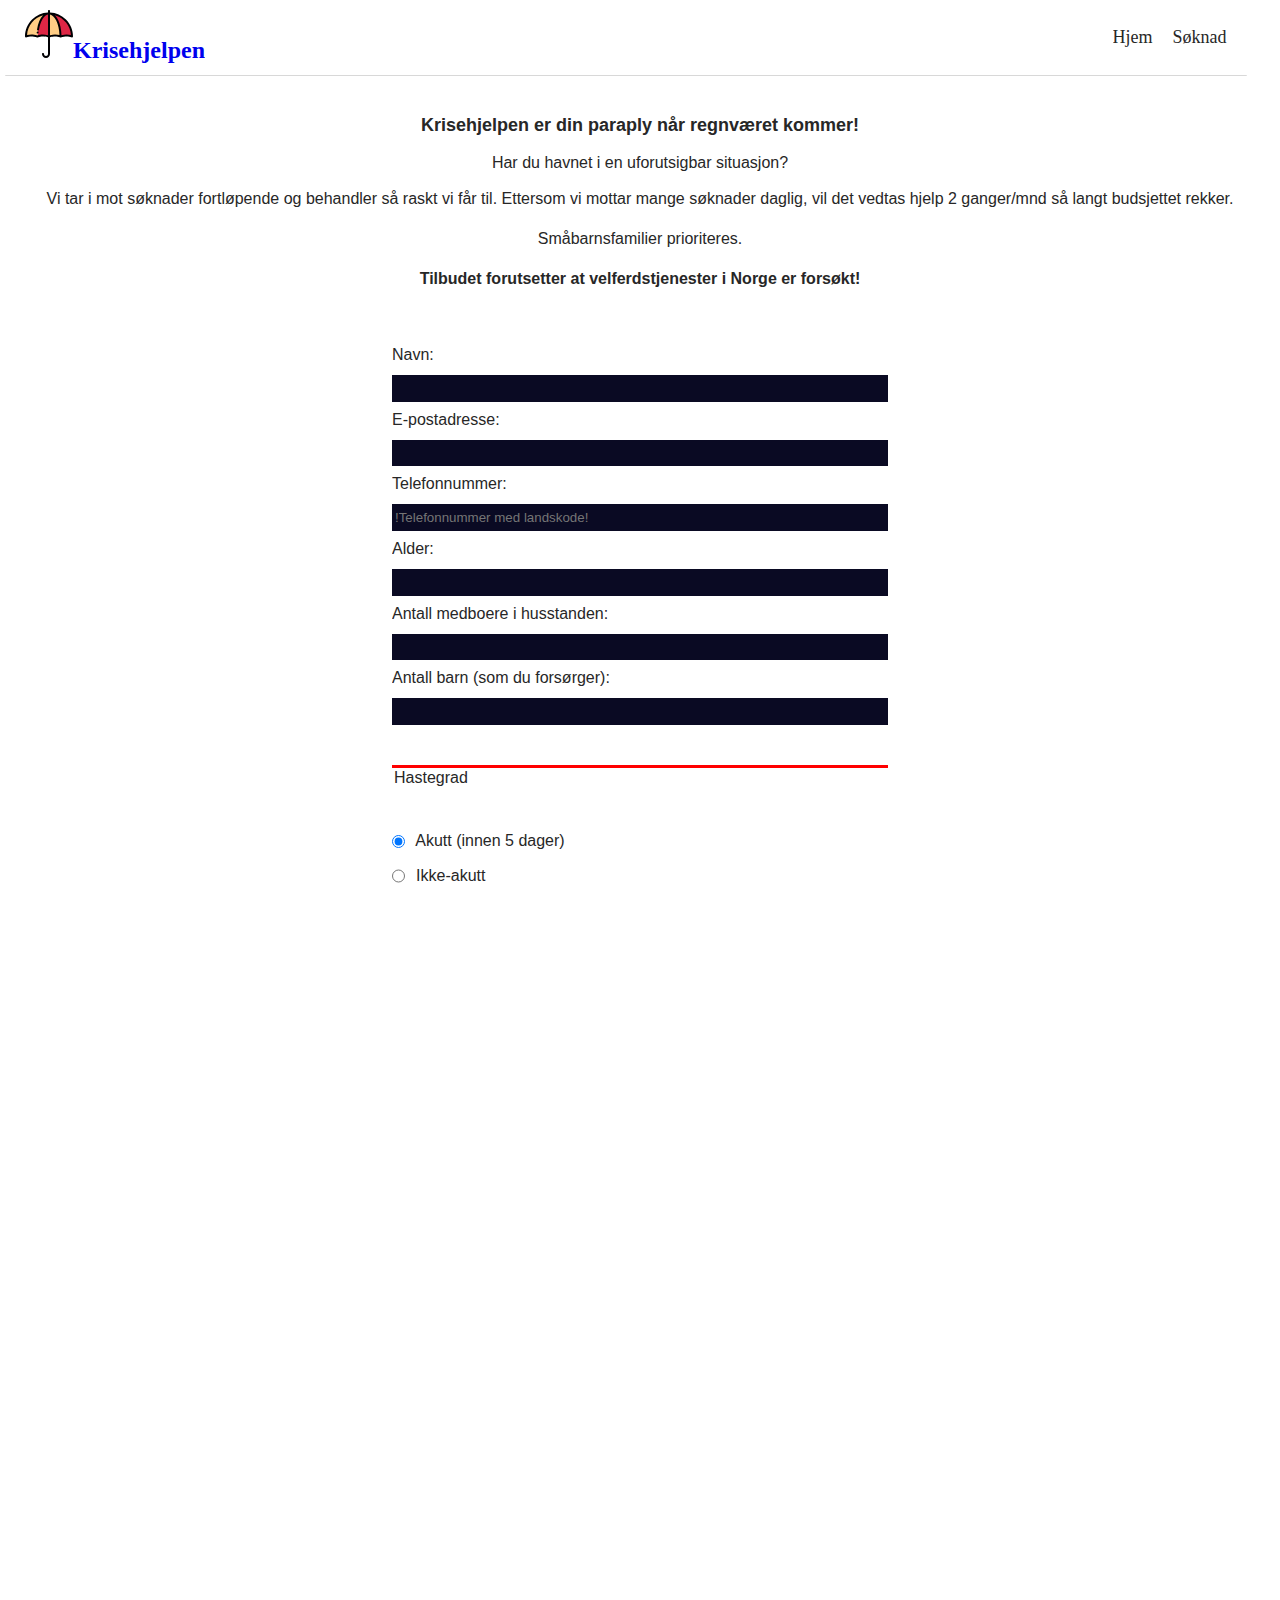
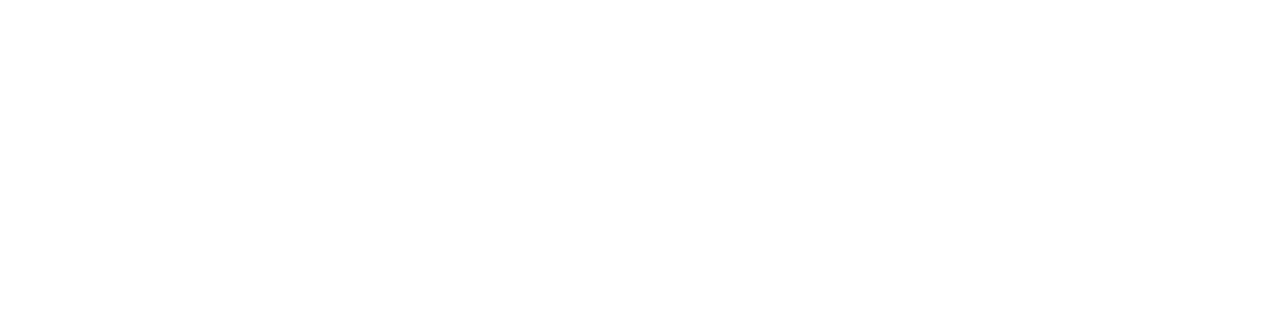
<file: Soknad.html>
<!DOCTYPE html>
<html lang="en">
<head>
    <meta charset="utf-8">
    <meta name="viewport" content="width=device-width, maximum-scale=5, initial-scale=1.0">
    <title>Krisehjelpen</title>
    <link href="hjem.css" rel="stylesheet"/>
    <link href="soknad.css" rel="Stylesheet"/>
</head>
<body>
   <header>
      <nav class="navbar">
         <div class="logo">
            <a href="index.html"><?xml version="1.0" encoding="iso-8859-1"?>
               <!-- Uploaded to: SVG Repo, www.svgrepo.com, Generator: SVG Repo Mixer Tools -->
               <svg height="48px" width="48px" version="1.1" id="Layer_1" xmlns="http://www.w3.org/2000/svg" xmlns:xlink="http://www.w3.org/1999/xlink" 
                   viewBox="0 0 511.999 511.999" xml:space="preserve">
               <g>
                  <path style="fill:#FFCD85;" d="M256.002,281.811c65.788-17.626,94.56-7.516,122.611,0c0-135.436-54.894-245.228-122.613-245.228
                     L256.002,281.811z"/>
                  <g>
                     <path style="fill:#DD2645;" d="M255.999,36.583c67.719,0,122.613,109.792,122.617,245.228c65.789-17.626,94.56-7.516,122.612,0
                        C501.228,146.375,391.435,36.583,255.999,36.583z"/>
                     <path style="fill:#DD2645;" d="M256.002,281.811c-65.787-17.626-94.56-7.516-122.611,0c0-135.436,54.898-245.228,122.615-245.228
                        L256.002,281.811z"/>
                  </g>
                  <path style="fill:#FFCD85;" d="M256.006,36.583c-67.717,0-122.615,109.792-122.62,245.228c-65.788-17.626-94.558-7.516-122.611,0
                     C10.775,146.375,120.57,36.583,256.006,36.583z"/>
               </g>
               <g>
                  <path style="fill:#000003;" d="M510.009,288.033c0.069-0.097,0.141-0.194,0.206-0.293c0.117-0.177,0.226-0.361,0.333-0.547
                     c0.073-0.125,0.146-0.249,0.213-0.378c0.087-0.166,0.166-0.337,0.246-0.509c0.073-0.159,0.145-0.318,0.211-0.48
                     c0.063-0.155,0.116-0.312,0.171-0.472c0.066-0.185,0.127-0.372,0.182-0.561c0.018-0.066,0.044-0.126,0.062-0.193
                     c0.026-0.099,0.04-0.198,0.065-0.297c0.042-0.179,0.082-0.358,0.115-0.54c0.037-0.199,0.066-0.398,0.092-0.598
                     c0.017-0.142,0.034-0.283,0.046-0.426c0.023-0.244,0.032-0.488,0.038-0.731c0-0.065,0.01-0.129,0.01-0.197
                     c0-0.117-0.004-0.236-0.004-0.354c-0.001-0.032,0-0.065-0.001-0.098c-0.117-68.21-26.729-132.32-74.975-180.566
                     C391.214,54.988,331.106,28.695,266.77,26.05V10.77c0-5.948-4.822-10.77-10.77-10.77c-5.948,0-10.77,4.822-10.77,10.77v15.281
                     c-64.333,2.644-124.446,28.941-170.247,74.742C26.737,149.039,0.124,213.149,0.006,281.359c-0.001,0.031-0.001,0.064-0.001,0.095
                     c0,0.12-0.004,0.239-0.004,0.358c0,0.068,0.009,0.132,0.01,0.199c0.005,0.242,0.016,0.484,0.037,0.728
                     c0.013,0.144,0.029,0.286,0.047,0.428c0.025,0.199,0.054,0.396,0.092,0.596c0.032,0.183,0.073,0.363,0.115,0.544
                     c0.025,0.098,0.038,0.196,0.064,0.294c0.018,0.065,0.044,0.126,0.062,0.191c0.056,0.192,0.117,0.379,0.183,0.565
                     c0.055,0.158,0.11,0.313,0.17,0.467c0.067,0.164,0.139,0.324,0.212,0.484c0.079,0.171,0.157,0.341,0.243,0.508
                     c0.069,0.128,0.141,0.252,0.213,0.378c0.108,0.185,0.215,0.37,0.333,0.548c0.066,0.099,0.137,0.194,0.206,0.292
                     c0.135,0.19,0.27,0.378,0.417,0.558c0.068,0.084,0.142,0.165,0.213,0.247c0.154,0.179,0.309,0.354,0.473,0.52
                     c0.083,0.085,0.17,0.164,0.256,0.246c0.159,0.154,0.322,0.305,0.491,0.447c0.107,0.09,0.219,0.173,0.33,0.26
                     c0.156,0.121,0.313,0.243,0.475,0.355c0.136,0.094,0.278,0.18,0.417,0.268c0.149,0.092,0.294,0.185,0.446,0.27
                     c0.158,0.089,0.323,0.169,0.486,0.251c0.145,0.072,0.289,0.145,0.437,0.21c0.167,0.074,0.338,0.139,0.512,0.205
                     c0.156,0.059,0.311,0.118,0.47,0.171c0.162,0.054,0.327,0.098,0.492,0.144c0.18,0.05,0.36,0.099,0.543,0.139
                     c0.146,0.032,0.294,0.058,0.442,0.084c0.21,0.037,0.42,0.071,0.633,0.097c0.13,0.015,0.263,0.024,0.395,0.034
                     c0.229,0.019,0.459,0.031,0.691,0.034c0.056,0.001,0.109,0.009,0.165,0.009c0.083,0,0.164-0.011,0.248-0.013
                     c0.212-0.004,0.425-0.014,0.64-0.031c0.174-0.015,0.347-0.036,0.519-0.058c0.167-0.023,0.335-0.046,0.501-0.076
                     c0.218-0.039,0.431-0.086,0.644-0.138c0.078-0.019,0.155-0.029,0.234-0.051c1.687-0.452,3.379-0.913,5.078-1.377
                     c26.01-7.103,52.908-14.447,111.963,1.377c0.029,0.009,0.059,0.011,0.089,0.018c0.423,0.11,0.853,0.199,1.29,0.256
                     c0.04,0.005,0.082,0.006,0.123,0.012c0.372,0.044,0.745,0.068,1.124,0.072c0.055,0.001,0.112,0.012,0.167,0.012
                     c0.136,0,0.269-0.012,0.405-0.017c0.108-0.004,0.214-0.006,0.324-0.014c0.316-0.023,0.63-0.055,0.941-0.104
                     c0.013-0.002,0.024-0.003,0.037-0.005c0.347-0.056,0.688-0.13,1.024-0.22c0.017-0.004,0.033-0.006,0.05-0.011
                     c1.688-0.452,3.378-0.913,5.079-1.378c24.805-6.773,50.437-13.751,103.978-0.659v179.064c0,11.698-9.519,21.217-21.216,21.217
                     c-11.7,0-21.217-9.519-21.217-21.217c0-5.948-4.822-10.77-10.77-10.77c-5.947,0-10.77,4.822-10.77,10.77
                     c0,23.577,19.182,42.757,42.757,42.757s42.756-19.182,42.756-42.757V290.178c53.543-13.092,79.176-6.115,103.982,0.658
                     c1.7,0.465,3.39,0.925,5.078,1.378c0.015,0.004,0.03,0.006,0.046,0.011c0.121,0.031,0.244,0.059,0.366,0.086
                     c0.124,0.028,0.247,0.055,0.372,0.078c0.098,0.019,0.195,0.041,0.293,0.057c0.004,0.001,0.009,0.001,0.014,0.002
                     c0.136,0.022,0.274,0.034,0.411,0.051c0.082,0.011,0.164,0.023,0.248,0.031c0.101,0.01,0.204,0.018,0.305,0.024
                     c0.107,0.008,0.21,0.01,0.316,0.014c0.137,0.005,0.274,0.017,0.41,0.017c0.057,0,0.113-0.011,0.17-0.012
                     c0.232-0.003,0.461-0.017,0.69-0.034c0.13-0.011,0.262-0.02,0.391-0.034c0.012-0.001,0.024-0.002,0.033-0.003
                     c0.044-0.005,0.087-0.006,0.131-0.012c0.16-0.022,0.32-0.055,0.479-0.084c0.142-0.025,0.285-0.05,0.425-0.08
                     c0.128-0.028,0.255-0.059,0.382-0.093c0.029-0.008,0.06-0.01,0.089-0.018c59.057-15.824,85.953-8.48,111.961-1.378
                     c1.7,0.465,3.389,0.925,5.076,1.378c0.078,0.022,0.158,0.031,0.236,0.051c0.212,0.052,0.425,0.099,0.641,0.138
                     c0.167,0.03,0.335,0.055,0.502,0.076c0.172,0.023,0.345,0.043,0.52,0.058c0.213,0.018,0.427,0.026,0.64,0.031
                     c0.084,0.002,0.165,0.013,0.249,0.013c0.056,0,0.111-0.008,0.165-0.009c0.23-0.003,0.459-0.016,0.686-0.034
                     c0.135-0.011,0.269-0.02,0.404-0.036c0.208-0.024,0.415-0.058,0.621-0.095c0.153-0.026,0.304-0.053,0.453-0.086
                     c0.178-0.039,0.353-0.087,0.528-0.136c0.17-0.046,0.34-0.093,0.508-0.149c0.153-0.05,0.3-0.108,0.451-0.165
                     c0.178-0.068,0.355-0.135,0.53-0.211c0.141-0.063,0.278-0.132,0.417-0.201c0.17-0.084,0.34-0.167,0.505-0.26
                     c0.145-0.082,0.286-0.171,0.428-0.26c0.146-0.092,0.293-0.182,0.434-0.28c0.158-0.11,0.308-0.227,0.461-0.344
                     c0.114-0.089,0.232-0.177,0.342-0.27c0.166-0.14,0.324-0.289,0.481-0.437c0.088-0.085,0.179-0.166,0.265-0.253
                     c0.162-0.165,0.316-0.339,0.469-0.515c0.072-0.084,0.149-0.166,0.218-0.252C509.739,288.409,509.875,288.221,510.009,288.033z
                      M135.576,270.057c-0.754,0.206-1.502,0.407-2.253,0.612c-55.887-14.539-86.273-9.519-111.342-3.03
                     C28.033,166.64,98.301,82.667,192.417,56.117c-30.327,31.13-53.743,84.4-64.133,151.148c-0.915,5.878,3.108,11.384,8.985,12.298
                     c5.887,0.914,11.383-3.108,12.298-8.985c13.824-88.82,52.255-152.877,95.66-162.08v219.546
                     C189.627,255.32,161.016,263.111,135.576,270.057z M266.77,268.046V48.477c24.535,5.123,47.753,27.66,66.297,64.748
                     c20.765,41.531,32.883,95.942,34.565,154.474C344.167,261.607,316.086,256.759,266.77,268.046z M389.193,268.089
                     c-1.668-62.007-14.603-119.982-36.861-164.497c-9.599-19.2-20.542-35.086-32.466-47.396
                     c93.973,26.638,164.104,110.546,170.15,211.444C466.566,261.569,438.468,256.781,389.193,268.089z"/>
                  <path style="fill:#000003;" d="M136.195,228.619c-5.919-0.522-11.155,3.847-11.683,9.772l-0.092,1.039
                     c-0.524,5.926,3.855,11.152,9.779,11.677c0.323,0.029,0.643,0.043,0.962,0.043c5.519,0,10.22-4.22,10.715-9.822l0.092-1.025
                     C146.496,234.377,142.12,229.148,136.195,228.619z"/>
               </g>
               </svg>Krisehjelpen</a>
        </div>
         <ul class="nav-links">
            <li> <a href="index.html">Hjem</a></li>
            <li> <a href="soknad.html">Søknad</a></li>
         </ul>
      </nav>
   </header>
   <main>
      <section class="container">
         <section class="">
            <section class="skjema">
               <h1>Krisehjelpen er din paraply når regnværet kommer!</h1>
               <p>Har du havnet i en uforutsigbar situasjon?</p>
               <p>Vi tar i mot søknader fortløpende og behandler så raskt vi får til. 
                  Ettersom vi mottar mange søknader daglig, vil det vedtas hjelp 2 ganger/mnd så langt budsjettet rekker.
               <br><br>
               Småbarnsfamilier prioriteres.
               <br><br>
               <b>Tilbudet forutsetter at velferdstjenester i Norge er forsøkt!</b>
               </p>
               <form method="POST" action="https://formspree.io/f/xgeggbve">
               <fieldset>
                  <label for="navn">Navn: <input id="navn" name="navn" type="text" required /></label>
                  <label for="email">E-postadresse: <input id="email" name="email" type="email" required /></label>
                  <label for="telefon">Telefonnummer: <input id="telefon" name="telefon" type="tel" placeholder="!Telefonnummer med landskode!" required /></label>
                  <label for="Alder">Alder: <input id="Alder" name="alder" type="text" required /></label>
                  <label for="familiemedlemmer">Antall medboere i husstanden: <input id="familiemedlemmer" name="familiemedlemmer" type="text" required /></label>
                  <label for="barn">Antall barn (som du forsørger): <input id="barn" name="barn" type="text" required /></label>
               </fieldset>
               <fieldset>
                  <legend>Hastegrad</legend>
                  <label for="Akutt"><input id="Akutt" type="radio" name="akutt" class="inline" checked /> Akutt (innen 5 dager)</label>
                  <label for="Ikke-akutt"><input id="ikke-akutt" type="radio" name="ikke-akutt" class="inline" /> Ikke-akutt</label>
               </fieldset>
               <fieldset>
                  <legend>Offentlig hjelp</legend>
                  <label for="Ja"><input id="Ja" type="radio" name="Ja" class="inline" checked /> Fått vedtak</label>
                  <label for="Ikke-sokt"><input id="ikke-sokt" type="radio" name="ikke-sokt" class="inline" /> Ikke-søkt</label>
               </fieldset>
               <fieldset>
                  <label for="Kilde">Hvordan hørte du om Krisehjelpen?
                  <select id="Kilde" name="Kilde">
                     <option value="">(Velg)</option>
                     <option value="1">Google-søk</option>
                     <option value="2">Anbefaling</option>
                     <option value="3">TikTok</option>
                     <option value="3">Reklame</option>
                     <option value="4">Annen kilde</option>
                  </select>
                  </label>
                     <label for="situasjon">Beskriv din situasjon nøyaktig:
                     <textarea id="situasjon" name="situasjon" rows="5" cols="30" placeholder="Upresise/Udetaljerte søknader har lengre behandlingstid."></textarea>
                  </label>
               </fieldset>
                  <label for="terms-and-conditions">
                     <input class="inline" id="terms-and-conditions" type="checkbox" required name="terms-and-conditions" /> Jeg aksepterer <a href="https://lovdata.no/dokument/NL/lov/2018-06-15-38">at mine data blir konfidensielt lagret i 1 år.</a>
                  </label>
                  <input class="submit" type="submit" value="Send inn"/>
               </form>
            </section>
         </section>
      </section>
   </main>
</body>
<footer>
   <div class="div-footer">
      <div class="div-footer-info">
         <h4 class="footerkontakt">Informasjon</h4>
         <p> <a href="https://lovdata.no/dokument/NL/lov/2018-06-15-38/*#&#x2a;">Lagring av data</a></p>
         <p> <a href="https://lovdata.no/dokument/NL/lov/2009-12-18-131">Forsøkt sosiale tjenester</a></p>
         <p> <a href="https://www.nav.no/sosiale-tjenester">NAV</a></p>
         <p> <a href="https://husbanken.no/person/bostotte/">Bostøtte</a></p>

      </div>
      <div class="div-footer-samarbeid">
         <h4>Samarbeid</h4>
         <img <?xml version="1.0" encoding="utf-8"?><!-- Uploaded to: SVG Repo, www.svgrepo.com, Generator: SVG Repo Mixer Tools -->
         <svg width="44px" height="44px" viewBox="0 0 24 24" fill="none" xmlns="http://www.w3.org/2000/svg">
         <path fill-rule="evenodd" clip-rule="evenodd" d="M2 3.65629C2 2.15127 3.59967 1.18549 4.93149 1.88645L20.7844 10.2301C22.2091 10.9799 22.2091 13.0199 20.7844 13.7698L4.9315 22.1134C3.59968 22.8144 2 21.8486 2 20.3436V3.65629ZM19.8529 11.9999L16.2682 10.1132L14.2243 11.9999L16.2682 13.8866L19.8529 11.9999ZM14.3903 14.875L12.75 13.3608L6.75782 18.8921L14.3903 14.875ZM12.75 10.639L14.3903 9.12488L6.75782 5.10777L12.75 10.639ZM4 5.28391L11.2757 11.9999L4 18.7159V5.28391Z" fill="#5e5e5e"/>
         </svg>
         <img <?xml version="1.0" encoding="utf-8"?>
   
         <!-- Uploaded to: SVG Repo, www.svgrepo.com, Generator: SVG Repo Mixer Tools -->
         <svg width="44px" height="44px" viewBox="0 0 32 32" xmlns="http://www.w3.org/2000/svg">
         <g fill="none" fill-rule="evenodd">
         <circle cx="16" cy="16" r="16" fill="#5e5e5e"/>
         <path fill="#FFF" d="M21.32 22h-4.796l-3.798-7.005L9.797 22H5l5.018-12h4.797l3.945 7.276L22.203 10H27l-5.68 12z"/>
         </g>
         </svg>
         
         <br>

         <img src="samarbeid3 trondheim kommune.png" width="44px" height="44px" fill="#5e5e5e">

         <svg id="Oslo kommune" width="44px" height="44px" xmlns="http://www.w3.org/2000/svg" viewBox="0 0 57 68">
            <path d="m32.395.53130.048 0.143c-.240 1.631-.432 3.309-.504 5.012l.192.1440c.695 0 1.343.2160 1.99.1440.432-1.655.671-3.357 1.007-5.036 2.326.4080 4.628.8390 6.738 1.822-.576 1.63-1.319 3.237-1.655 4.939l1.871.7440.216-.2160 2.134-4.46c1.966.7910 3.837 1.846 5.635 3.045-1.055 1.655-2.087 3.3087-3.237 4.9157-.336.048-.599-.624-.911-.168l-1.391 2.23c.144.264.432.336.648.503-.216.456-.624.839-.792 1.319l.096.168c9.591 6.906 14.219 18.008 11.773 29.758-1.678 7.385-6.57 14.507-13.38 18.368-5.779 3.333-13.284 4.7-20.166 3.165-6.115-1.342-11.822-4.292-15.898-9.591-5.5393-6.882-8.2253-16.042-5.8273-25.154 1.727-7.002 6.402-13.572 12.876-17.601-.144-.456-.456-.912-.647-1.391l.528-.360c-.312-.935-.911-1.75-1.439-2.589-.264 0-.432.288-.743.288l-2.9013-4.9397c1.031-.8150 2.3023-1.27 3.4533-1.918.887-.3120 1.727-.8150 2.614-1.007l1.871 4.772.168.0720c.480-.1910 1.007-.3120 1.439-.5750-.384-1.727-1.079-3.285-1.487-4.988 2.063-.6470 4.221-1.175 6.475-1.439.264 1.703.432 3.429.815 5.083l.096.0960 1.727-.1680c.048-1.75-.168-3.549-.240-5.275 2.276-0.167 4.578-0.072 6.808 0.145z"/>
            <g fill="#c2a940">
            <path d="m31.843.93830c0 1.606-.264 3.069-.360 4.652-1.678.0480-3.261-.2160-4.963 0l-.120-.0240c-.120-1.535-.311-3.094-.288-4.676 1.823-0.216 3.909-0.143 5.731 0.048z"/>
            <path d="m22.732 1.2263c.384 1.487.480 3.069.743 4.604-1.583.3120-3.189 0.6-4.7 1.103l-.144-.0480c-.480-1.439-.983-2.902-1.319-4.413 1.727-.6460 3.549-1.006 5.42-1.246z"/>
            <path d="m41.123 2.9293.048.1920-1.463 4.292c-1.103-.2640-2.23-.6240-3.333-.9110l-1.727-.3840c.072-1.463.480-2.925.743-4.364l.144-.2640c1.992.1680 3.766.8150 5.588 1.439z"/>
            <path d="m14.435 3.4323c.624 1.439 1.223 2.878 1.703 4.364-1.463.6240-2.95 1.343-4.364 2.11l-.360-.3590c-.695-1.223-1.4873-2.398-2.0623-3.669 1.5343-1.055 3.2843-1.87 5.0833-2.446z"/>
            <path d="m49.372 6.9333c0 .3360-.264.6710-.456.9350l-2.11 3.0447c-1.343-.792-2.709-1.5347-4.1-2.1817l.024-.3360 1.942-4.005c1.631 0.72 3.213 1.464 4.7 2.543z"/>
            <path d="m30.62 6.2623c.024.9830-.047 1.966-.191 2.925h-2.782l-.120-.1920-.048-2.757c.984-.0960 2.158-.0960 3.141.0240z"/>
            <path d="m26.928 6.2383c.144.9590.096 1.894.144 2.901-1.079.1680-2.23.2160-3.309.4080-.240-.9360-.480-1.99-.456-2.974 1.151-0.24 2.398-.3590 3.621-.3350z"/>
            <path d="m35.033 6.8853c-.048.9590-.312 1.918-.528 2.83l-.264.0480c-1.079-.2160-2.182-0.36-3.285-.4790-.048-.9360.048-1.966.192-2.902l.096-.0960c1.343.0470 2.566.3590 3.789.5990z"/>
            <path d="m22.659 6.6933c.216.9350.408 1.895.528 2.877-.839 0.24-1.75.4557-2.638.5997l-.791-2.6377.024-.2160c.935-.2630 1.894-.4790 2.877-.6230z"/>
            <path d="m38.534 7.8203c-.144.9350-.528 1.846-.863 2.7327-.911-.144-1.822-.408-2.686-.6947.120-.9830.288-1.942.623-2.83 1.007.1930 1.991.4330 2.926.7920z"/>
            <path d="m19.278 7.5333c.312.9110.528 1.846.743 2.7807l-2.83 1.007c-.456-.815-.791-1.7497-1.079-2.6617.937-.5750 2.087-.8630 3.166-1.126z"/>
            <path d="m42.514 9.4033c-.216.9107-.744 1.7747-1.247 2.6137l-3.021-1.175-.072-.240c.335-.8627.503-1.7737.935-2.5887 1.175.3590 2.302.8620 3.405 1.39z"/>
            <path d="m15.562 8.8523c.384.8870.839 1.7737 1.055 2.7087l-2.398 1.151c-0.6-.768-1.031-1.678-1.415-2.566.888-.5267 1.799-.9587 2.758-1.2937z"/>
            <path d="m44.432 14.462c-.024.311-.288.647-.551.839-6.666-4.292-16.042-5.9227-23.979-3.261-1.918 0.6-3.765 1.415-5.515 2.398-.264-.216-.360-.551-.528-.839 6.978-4.3397 17.481-5.1067 25.274-1.894 1.799.815 3.669 1.51 5.299 2.757z"/>
            <path d="m45.536 11.01-.024.264c-.455.743-.911 1.535-1.486 2.206l-2.158-1.151c.359-.888.767-1.799 1.343-2.5897.814.3587 1.581.7667 2.325 1.2707z"/>
            <path d="m52.825 25.685c4.077 6.834 4.796 17.121 1.391 24.483-3.669 9.207-13.093 16.114-22.948 16.929-7.386.623-14.028-1.487-19.687-5.539-4.5803-3.621-7.8413-8.633-9.5923-13.884-3.357-10.407-0.24-21.677 7.53-28.991 7.5773-7.433 20.406-9.5197 30.045-5.06 5.42 2.254 10.384 6.834 13.261 12.062z"/>
            </g>
            <path d="m53.281 27.411c2.925 5.851 3.669 14.028 1.391 20.406-2.182 6.69-7.385 13.261-13.98 16.234-6.714 3.429-15.946 3.765-22.876 0.6-3.741-1.463-7.409-4.029-10.023-7.29-5.3483-6.427-8.0093-14.747-6.3313-23.38 1.535-9.232 9.0643-17.961 18.032-20.91 3.98-1.391 8.848-1.871 13.236-1.055 8.537 1.127 16.834 7.386 20.551 15.395z"/>
            <path d="m27.623 12.304c-.240.264-1.007-.191-.863.384.072.384-.048.839.120 1.199.240.024.648-.072.768.096-.024.024-.048.072-.024.144-.264.144-0.6-.096-.792.192l.096 1.463c.240.216.911-.192.839.360-.383.144-.839.048-1.247.144l-.072-.144c-.096-1.271-.264-2.59-.240-3.956.432-.120.983-.144 1.415-.072v.190z" fill="#c2a940"/>
            <path d="m29.613 12.113c.024.240-.144.815.336.671.456-.072.503.311.456.671l-.312 2.757c-.575.072-1.199-.024-1.822-.024-.048-.216.048-0.6-.216-.719-.216.048-.480.048-.695 0-.096-.264-.072-.576-.096-.863.216-.240.887.167.792-.384l-.072-.719c-.240-.096-.696.144-.768-.192v-.527c.288-.120.816.072.960-.288-.048-.120-.072-.335.024-.456l1.413.073z" fill="#d0cebc"/>
            <path d="m32.275 12.353c.072.191-.096.264-.216.264-.192-.024-.359-.072-.551-.048l-.120.360-.335 3.381-.504-.024.264-3.789c-.239-.048-.599.024-.695-.192l.024-.168c.742.024 1.486.024 2.133.216z" fill="#c2a940"/>
            <g fill="#d0cebc">
            <path d="m25.681 12.208c.216 1.295.192 2.758.264 4.028-1.702.360-3.453.648-5.059 1.223-.216-.983-.911.168-1.391-.311.312-.552.503-1.247.288-1.918-.096-0.6-.719-1.127-1.319-1.223-.024 0-.048-.024-.048-.024 2.158-.959 4.532-1.463 6.954-1.798l.311.023z"/>
            <path d="m39.205 14.318c-.936.336-1.966 1.223-2.038 2.326-.072.527.143.936.264 1.367-1.919-.647-3.861-1.343-5.947-1.63-.024-1.127.240-2.23.312-3.357.240-.096.551.048.792 0 .096-.192.048-.528.264-0.6 2.229.360 4.387.935 6.353 1.894z"/>
            </g>
            <path d="m23.954 13.935c.384.359.312.959.144 1.391-.216.312-.527.503-.887.551-.360.072-.624-.120-.887-.288-.336-.288-.384-.719-.336-1.127.096-.432.504-.792.936-.863.431-.072.743.096 1.03.336z"/>
            <path d="m35.728 14.63c.120.384.048.815-.144 1.127-.264.312-.624.479-1.007.432-.360-.048-.744-.216-.887-.576-.144-.264-.216-.695-.048-.983.144-.408.552-0.6.936-.695.503-.024.934.288 1.15.695z"/>
            <g fill="#c2a940">
            <path d="m23.715 14.223c.144.264.192.647.048.911-.191.336-.623.408-.959.288-.312-.144-.456-.527-.384-.815 0-.264.240-.528.479-.576.288-.096.576.024.816.192z"/>
            <path d="m19.302 14.894c.240.384.384.911.192 1.391-.024.384-.552.647-.456 1.031.408.240.935.384 1.391.120l.048.048c-.144.144-.384.312-.647.288-.408 0-.744-.216-1.079-.264-.072.240.143.479.167.719-.191.024-.311.216-.503.168-.624-1.199-1.223-2.446-1.654-3.693.695-.551 2.038-.719 2.541.192z"/>
            <path d="m35.273 14.559c.192.215.264.551.143.815-.216.455-.791.599-1.175.359-.311-.240-.384-.671-.264-1.031.096-.191.288-.359.479-.408.337-.047.649.024.817.265z"/>
            </g>
            <path d="m18.823 14.75c.335.288.432.671.456 1.103 0 .528-.384 1.031-.863 1.223-.384-.719-.743-1.511-1.031-2.302.383-.312 1.03-.407 1.438-.024z"/>
            <path d="m41.027 15.134.480.768c-.312.048-.432-.456-.647-0.6-.480-.335-1.223-.384-1.727-.072-.527.408-.911.935-.983 1.535 0 .432-.024.911.240 1.27.384.528 1.031.552 1.679.504.096.096.216.288 0 .335-.792.072-1.463-.168-2.015-.647-.551-.408-.431-1.127-.383-1.727.096-.839.791-1.486 1.583-1.75.623-.144 1.294-.023 1.773.384z" fill="#c2a940"/>
            <g fill="#d0cebc">
            <path d="m18.823 15.158c.240.312.264.768.072 1.127l-.311.288c-.335-.479-.552-1.055-.768-1.583-.024-.144.144-.120.216-.192.359-.144.551.240.791.360z"/>
            <path d="m16.257 14.99c.647 1.199 1.247 2.397 1.751 3.668-.359.072-.767.719-1.055.312-.120-.120-.144-.336-.336-.360l-.768.479c-.167-.240-.623-.551-.383-.863.167-.120.359-.192.503-.335-.192-.264-.360-.552-.575-.815-.336.072-.864.647-1.007-.048-.120-.624 1.391-0.6.551-1.319.360-.359.839-.575 1.319-.719z"/>
            <path d="m41.027 15.901c.096.168.144.479.384.479l.575-.192-.143-.551c1.103.527 2.134 1.318 3.165 2.038-1.079-.096-2.206.143-2.733 1.199-.408.503-.240 1.247-.144 1.823-.768-.504-1.607-1.031-2.254-1.511l.719-.096c.024-.288-.024-.647-.144-.911-.456.048-1.055.144-1.439-.096-.311-.312-.432-.696-.456-1.151.024-.695.503-1.319 1.175-1.558.552-.120.936.191 1.295.527z"/>
            </g>
            <g fill="#c2a940">
            <path d="m14.579 16.165c-.168.335-.839.384-.720.791l.671.959c.288.096.671-.528.792-.048-.168.120-.359.191-.503.383.240.479.527.960.887 1.367.312-.024.551-.576.839-.264v.120l-1.127.719c-.815-1.055-1.631-2.182-2.302-3.333.384-.360.839-.743 1.343-.863l.120.169z"/>
            <path d="m49.228 30.312c2.686 5.659 2.494 13.764-.527 19.207-4.053 8.033-12.397 12.924-21.462 12.421-8.272-.407-16.066-5.899-19.351-13.5-3.6933-7.602-2.1583-17.792 3.453-24.027 5.827-6.906 15.347-9.544 24.075-6.738 5.899 1.895 11.414 6.835 13.812 12.637z"/>
            </g>
            <path d="m49.18 31.104c3.189 7.697 1.415 17.265-4.268 23.26-5.54 5.947-13.764 8.68-21.989 6.546-7.434-1.75-14.148-8.632-15.994-15.97-2.3263-9.016 1.0067-18.344 8.512-23.859 6.211-4.844 16.522-5.515 23.38-1.583 4.628 2.47 8.489 6.81 10.359 11.606z"/>
            <path d="m12.732 17.22c.768 1.103 1.607 2.182 2.23 3.333l-1.391 1.055-2.158-2.518c.048-.335.695-.456.528-.839-.144-.120-.360-.312-.216-.456l.863-.624.144.049z" fill="#d0cebc"/>
            <g fill="#004899">
            <path d="m27.623 17.388c-1.559.312-2.997 1.463-3.669 2.95-.767 1.727-.479 3.885.648 5.371.432.456.815.936 1.319 1.247l-.240.120-2.494.503c-0.6.456-.671 1.295-.863 1.99l-.384 2.854-.671 1.151-4.077.216c1.415-1.367 2.254-3.357 1.631-5.395-.456-1.75-2.074-3.003-3.753-3.435-1.223-.192-2.901.018-4.226 1.271.666-.923 1.888-2.176 2.608-2.896 1.99-1.942 4.316-3.405 6.762-4.364l-1.223 2.398c-.792.288-1.679.048-2.518.191-.168.168.072.216.120.360l1.702 1.559c-.191.863-.647 1.727-.839 2.59l.096.072 2.59-1.223c.839.432 1.63 1.031 2.47 1.51l.048-.167-.887-2.709c.576-.720 1.151-1.391 1.823-2.063l-.144-.144c-.743.048-1.511 0-2.182.048-.335-.768-.647-1.559-.839-2.374-.048-.024-.072-.096-.144-.072 2.253-.984 4.722-1.511 7.336-1.559z"/>
            <path d="m47.358 28.322c1.99 3.381 3.021 7.218 2.997 11.366-.456-.624-.743-1.583-1.223-2.302-.288.072-.240.432-.360.648-1.103-.912-2.134-1.799-3.189-2.878.120-.791-.527-1.439-1.079-1.846l-.480-2.422c.167-.815.695-1.487.767-2.326.048-.887-.072-1.87-.767-2.494-.288-.312-.983-.072-1.007-.551.120-.408.671-.648.552-1.151-.384-.216-.671.264-1.055.264-.432.096-.839-.096-1.223-.096-.144.120-.144.384 0 .479.312.168.456.576.839.624.288.480-.624.624-.576 1.103-.383-.408-1.175.408-1.007-.480.120-.312.408-.624.216-.983-.384-.360-.503.359-.863.456-.312.383-1.463-.072-1.127.719.216.479 1.175.120.911.767-.216.168-.312.384-.384 0.6-.551-.216-.959.647-1.343.143-.120-.431.144-1.126-.432-1.223-.216.384-.408.839-.839 1.007-.216.168-.647 0-.695.383.240.720 1.175.240 1.535.864-.288.839.072 1.51.576 2.134.839.983 2.014 1.319 3.309 1.343.456.504.983.839 1.439 1.391-.048.336-.480.408-.719.576-2.182-.264-4.652-.120-6.762-.120l-.120-.312c-.240-1.798-.216-3.693-0.6-5.419l-.144-.288c-1.199-.360-2.326-.792-3.549-1.055 1.679-.935 2.59-2.662 2.83-4.436.480.240.671.768 1.055 1.127l-1.199 2.35.048.096 2.829-.647c.720.527 1.295 1.175 2.063 1.582.048-.719-.168-1.511-.264-2.254-.312-.647.407-.671.599-1.079.456-.432 1.007-.839 1.415-1.343l-.048-.120-2.398-.096c-.360-.720-.576-1.535-.792-2.326l-.192.024-1.151 2.158c-.624.192-1.319.024-1.966.048-.192-1.535-.791-2.95-2.11-3.957-.648-.576-1.439-.744-2.206-.983 7.362.240 14.22 4.605 17.889 10.935z"/>
            </g>
            <path d="m32.827 20.481c.647 1.223.527 3.021-.120 4.22-.479 1.103-1.559 1.846-2.638 2.158-.048-.624-.144-1.175-.024-1.799.264-.168.719-.120.815-.503-.048-1.247-.120-2.494-.455-3.621-.456-.671-1.175-1.199-2.063-1.127-.767.144-1.606.624-1.87 1.415-.312 1.055-.360 2.23-.408 3.405.240.120.503.168.767.215.120.648.024 1.223-.024 1.871-1.703-.671-2.733-2.47-2.757-4.244.024-1.703.959-3.309 2.446-4.101 1.319-.695 3.285-.695 4.556.120.720.552 1.343 1.152 1.775 1.991z" fill="#c2a940"/>
            <path d="m19.494 17.963c0 .072-.120.120-.216.096v-.144c.072.048.145.024.216.048z" fill="#d0cebc"/>
            <g fill="#c2a940">
            <path d="m46.471 19.066c.335.815.288 1.871-.312 2.542-.480.408-1.055.695-1.727.623-.863-.096-1.63-.743-1.966-1.534-.216-.839.048-1.775.743-2.302.552-.432 1.319-0.6 1.99-.384.552.216.960.552 1.272 1.055z"/>
            <path d="m11.365 18.347c0 .144-.096.216-.240.240l-.335.456 2.421 2.901-.383.336c-.936-.863-1.727-1.871-2.566-2.758-.2643.144-.5033.384-.7193 0.6l-.1440-.144c.5030-.671 1.1993-1.271 1.8713-1.727l.095.096z"/>
            </g>
            <path d="m46.183 19.45c.096.719-.312 1.247-.744 1.75-.527.383-1.175.863-1.822.456-.480-.336-.768-.768-.816-1.319.048-.935.935-1.727 1.727-1.99.360-.024.743-.120 1.007.144.312.216 0.6.551.648.959z"/>
            <g fill="#d0cebc">
            <path d="m45.487 18.827c.240.264.480.576.456.959-.120.767-.839 1.487-1.583 1.703-.432.024-.815-.144-1.031-.503-.264-.480-.024-1.055.240-1.487.456-.552 1.199-1.224 1.918-.672z"/>
            <path d="m48.917 21.464v.096l-3.045 2.566-.216-.072-1.319-1.487c.767.144 1.439-.144 1.966-.647.647-.647.887-1.535.671-2.446.672.552 1.343 1.271 1.943 1.99z"/>
            </g>
            <path d="m21.029 21.8h1.727c-.360.527-.911 1.055-1.343 1.607.096.671.335 1.367.480 2.038-.624-.216-1.151-.791-1.774-1.055l-1.942.959c.072-.671.432-1.319.576-1.99-.456-.456-.983-.887-1.415-1.391.624-.144 1.271-.072 1.942-.168.480-.576.528-1.319.983-1.895.334.552.478 1.272.766 1.895z" fill="#c2a940"/>
            <g fill="#d0cebc">
            <path d="m12.444 22.567c-.264.480-.792.887-1.151 1.271-1.079-0.6-2.0633-1.703-3.0453-2.494.0480-.384.4080-.744.7430-.983 0.24-.024.4080 0.6.6710.168.1920-.168.4323-.528.6963-.312l2.086 2.35z"/>
            <path d="m30.069 21.201c.336 1.007.312 2.086.336 3.189-.144-.024-.312.216-.408 0l.096-2.182c-.551-.624-1.415-.024-2.134-.288-.288-.048-.839-.192-.935.216-.168.719-.048 1.535-.120 2.278-.120.048-.288.023-.312-.120.192-1.439-.288-3.429 1.439-3.98.767-.192 1.559.263 2.038.887z"/>
            </g>
            <g fill="#c2a940">
            <path d="m36.999 21.248c.216.552.359 1.175.671 1.679.551-.048 1.079-.048 1.606.072l-1.439 1.391.312 2.063c-.551-.288-1.103-.792-1.607-1.199l-2.038.552-.072-.096.887-1.654-.935-1.151.120-.120 1.439.072.935-1.63.121.021z"/>
            <path d="m10.838 24.126c.144.144.024.311-.120.408l-.072.096c-1.0553-.840-2.0863-1.679-3.0933-2.59.0720-.216.3110-.576.5270-.264l2.7583 2.35z"/>
            <path d="m49.133 21.992c.024 1.775-.192 3.645-.360 5.396l.072.048c1.031-.575 2.038-1.223 3.117-1.702l.024.096c-1.103.768-2.302 1.439-3.501 2.063-.552-0.6-.168-1.511-.216-2.302.096-.935.192-1.895.264-2.806l-.167.024-2.158 1.75-.120-.120c1.03-.888 1.989-1.656 3.045-2.447z"/>
            </g>
            <g fill="#ffedbc">
            <path d="m27.983 22.328c.024.144-.156.084-.252.084-.120.024-.180.012-.252-.060-.024-.264.480-.240.504-.024z"/>
            <path d="m29.685 22.399c-.138.046-.397.042-.480-.024 0-.167.192-.167.312-.192.096.025.217.072.168.216z"/>
            </g>
            <g fill="#d0cebc">
            <path d="m51.65 25.253c-.719.552-1.559 1.007-2.398 1.391.024-1.463.144-2.902.360-4.292.815.887 1.511 1.87 2.038 2.901z"/>
            <path d="m10.286 25.013-.7913 1.199c-1.175-.647-2.302-1.438-3.381-2.229.2640-.576.6950-1.127 1.127-1.583 1.031.839 2.086 1.63 3.0453 2.613z"/>
            </g>
            <g fill="#ffedbc">
            <path d="m28.774 22.424c-.072.575-.192 1.247-.240 1.822l-.072-.024c-.048-0.6-.048-1.295 0-1.823l.312.025z"/>
            <path d="m28.031 23.143c.264.456-.240 1.319.455 1.511.671-.144.312-1.007.503-1.463l.648.048c-.024.695.360 1.822-.432 2.254-.384.288-.911.168-1.319.072-1.107-.319-.387-1.678-.503-2.445.216-.097.384.095.648.023z"/>
            </g>
            <path d="m48.053 23.67c.024 1.055-.144 2.11-.216 3.166-.432-.528-.911-1.223-1.343-1.847v-.168c.504-.407 1.008-.863 1.559-1.151z" fill="#d0cebc"/>
            <path d="m9.1347 26.572c.0240.192-0.12.384-0.24.528-.6710-.288-1.223-.911-1.919-1.079l-.0480.096.8870 2.566-.3120.264c-.8870.360-1.798.624-2.686 1.007.6240.407 1.439.671 2.134 1.007.0240.072 0 .216-0.12.192l-3.213-1.343.2640-.216 3.357-1.175.0720-.144c-.4310-1.247-1.007-2.422-1.294-3.717 1.08.551 2.087 1.318 3.118 2.014z" fill="#c2a940"/>
            <path d="m6.7847 28.13c-1.151.408-2.254.935-3.453 1.199.5270-1.607 1.318-3.141 2.254-4.556 0.48 1.08.8880 2.206 1.199 3.357z" fill="#d0cebc"/>
            <path d="m28.966 24.965c-.264.192-.767.144-1.055.024.240-.240.671-.120 1.031-.120l.024.096z"/>
            <g fill="#d0cebc">
            <path d="m43.066 24.941c-.143.264-.551.264-.479.623l.120.672c-.144-.432-.192-.959-.720-1.103.264-.096.671-.120.960-.264.047 0 .143 0 .119.072z"/>
            <path d="m17.84 27.459c.888 1.367.864 3.405-.024 4.748-.863 1.271-2.326 2.086-3.933 1.966-.480-.384-.144-1.415-1.031-1.343-.360.072-.647-.408-1.031-.216-.192.216-.216.479-.192.791-1.343-1.079-2.1103-2.71-1.7743-4.46.2643-1.606 1.7983-3.189 3.3813-3.501 1.846-.263 3.645.432 4.604 2.015z"/>
            </g>
            <path d="m29.566 25.781c.264.599-.192 1.678.623 1.87.120-.048.216.072.336.072-.657.476-1.821.452-2.638.408-.167-.336-.503-.456-.839-.479-.312.120-.575.048-.815-.192.120-.288.599-.024.815-.216.336-.336.168-.983.264-1.415.647.239 1.63.431 2.254-.048z" fill="#ffedbc"/>
            <g fill="#d0cebc">
            <path d="m40.164 26.308c1.247 2.446 2.47 4.868 3.717 7.29-.024.048-.024.120-.096.120-.576-.792-.935-1.798-1.463-2.662l-2.302-4.46c-.120-.192-.359-.072-.480-.216.216-.072.432-.191.671-.239l-.047.167z"/>
            <path d="m44.36 27.987c0 .695-.168 1.319-.455 1.894l-.096-.024c-.191-1.199-.527-2.398-.599-3.621.863.120 1.007 1.079 1.15 1.751z"/>
            <path d="m52.298 26.308c.336.624.671 1.223.911 1.871-.479-.048-1.079-.072-1.391.407-.552.647-.456 1.631-1.103 2.182-.144 0-.384-.048-.384-.240l.096-.767c-.264-.120-.576-.240-.887-.216l-.072.216c-.336-.384-.504-.936-.768-1.391 1.031-.911 2.302-1.343 3.429-2.086l.169.024z"/>
            <path d="m43.953 32.783c-.551-2.038-.863-4.197-1.199-6.355l1.199 5.9v.455z"/>
            <path d="m43.042 30.025c-.503-.024-.648-.624-.911-.983-.384-.744-.432-1.918.144-2.59l.144.144.623 3.429z"/>
            <path d="m8.6317 27.531c-.0960.288-.2640.527-.4320.767-.2160-.384-.4080-.839-.5040-1.319.3360.144.6720.288.9360.552z"/>
            <path d="m41.435 27.435c-.048.144-.048.288-.120.408-.216-.192-.383-.503-.335-.743.192.023.551.023.455.335z"/>
            <path d="m26.4 28.011c0 .384-.359.624-.719.647-.863.120-1.751.288-2.614.048-.048-.216.048-.456.168-.624.671-.384 1.463-.456 2.206-.624l.959.553z"/>
            <path d="m41.843 30.768c-1.031-.288-2.039-1.318-2.134-2.47-.024-.312.096-.576.288-.792l.120.025 1.726 3.237z"/>
            <path d="m37.623 28.179c1.798 1.846 3.692 3.405 5.419 5.251-1.919-1.606-3.836-3.525-5.659-5.203l-.432-.048.528-.480.144.480z"/>
            <path d="m34.073 28.538.240.288c.096 1.871.696 3.669.479 5.516-1.942.384-3.98-.048-5.539-1.079-1.031-.960-1.99-2.11-2.23-3.453-.072-.335.336-.359.360-.647l.456-.647c1.247.072 2.494-.192 3.573-.671.959.070 1.798.358 2.661.693z"/>
            <path d="m39.397 28.61.192.791c-.359-.216-.671-.527-.959-.863.048-.192.264-.192.384-.264.263-.120.359.168.383.336z"/>
            </g>
            <path d="m15.226 29.018c.240.383.240.911.096 1.318-.216.408-.576.671-1.007.768-.360 0-.888-.096-1.079-.432-.312-.360-.432-.839-.288-1.295.168-.432 0.6-.792 1.031-.863.480.024.959.120 1.247.504z"/>
            <path d="m53.856 29.401-.024.695c-.479.096-.168-.551-.383-.767-.168-.311-.552-.360-.888-.288-.863.695-.407 2.35-1.798 2.494-.408-.024-.815-.240-.959-.648l-.024-.839h.216c0 .384.024.959.527 1.055.384.048.720-.240.839-.552l.719-1.751c.144-.216.384-.240 0.6-.288.528.026 1.032.362 1.175.889z" fill="#c2a940"/>
            <g fill="#004899">
            <path d="m11.533 34.029c.311.552.815 1.415 1.583 1.439 1.463.168 3.093.240 4.58.384l3.765.527c.144.911-.024 1.679.024 2.542l-.216-.096-1.391-1.199c.048-.360.192-.792-.240-1.031-.216-.288-0.6-.168-.887-.311-.384.024-.696.336-.983.599-.839.168-1.654.503-2.254 1.127l.024.384c-.767.479-1.655.983-2.086 1.847.024.455.503.767.719 1.079.503-.168.648.480 1.079.504.168-.264.048-0.6 0-.887.383-.480.983-0.6 1.559-.695l.311.167.792 2.542c-.096.384-.552.408-.863.551-.336.096-.480-.264-.624-.456.048-.120-.048-.216-.144-.264-.144-.048-.264.120-.288.216.048.527-.144 1.151.144 1.535.887.576 2.062.168 3.021.024v.144c-1.894 1.319-3.956 2.254-5.898 3.429l-.168-.024c-1.343-1.055-2.494-3.573-4.4843-2.422l-.6960.768c-2.182-5.419-1.469-13.009 1.433-17.9-.3540 2.21.5340 4.326 2.1883 5.477z"/>
            <path d="m14.938 29.45c.168.264.048.623-.096.863-.216.288-.552.288-.863.360-.288-.120-0.6-.312-.671-.647-.072-.384.096-.815.503-.983.432-.241.887.071 1.127.407z"/>
            </g>
            <path d="m25.944 28.97c.120.551-.599.551-.935.768-.767.264-1.535.479-2.35.647.024-.432.072-.983.288-1.295 1.055.168 1.966-.096 2.997-.120z" fill="#d0cebc"/>
            <path d="m33.69 31.248c.048.048.024.120.024.191-1.75-.120-3.357-.983-4.868-1.918l.096-.215c1.535.767 3.045 1.582 4.748 1.942z"/>
            <g fill="#d0cebc">
            <path d="m53.161 29.809c-.048.168-.168.432.120.480.264.072.599.311.815.120.143.336.311.719.311 1.127l-.432.143c-.096.336.192.576.144.936-1.079.360-2.206.575-3.333.815-.240-.479-.360-1.055-.552-1.582.312-.048.767.144 1.127-.096.792-.576.743-1.559 1.271-2.278.193-.384.673-.024.529.335z"/>
            <path d="m7.1207 30.576c-.4560-.120-.8630-.311-1.295-.551.5270-.311 1.175-.479 1.774-.695l.0480.072-.5270 1.174z"/>
            </g>
            <path d="m33.642 30.025c-.791-.048-1.462-.336-2.23-.432l-.024-.216 2.278.479-.024.169z"/>
            <g fill="#d0cebc">
            <path d="m40.836 31.919c-1.127.192-2.206-0.6-2.806-1.607-.144-.264-.216-.671-.048-.935 1.055.792 1.895 1.703 2.854 2.542z"/>
            <path d="m25.201 30.144c-.792.839-1.727 1.823-2.758 2.278l.120-1.583c.815-.384 1.75-.552 2.638-.839v.144z"/>
            <path d="m6.7367 31.56c-.0960.432-.2640.935-.4080 1.343-1.295-.240-2.565-.648-3.86-.983.0480-.648.3120-1.319.5750-1.895 1.248.479 2.519.911 3.693 1.535z"/>
            </g>
            <path d="m32.491 33.022c-.024.048-.072.096-.120.120-1.439-.719-2.829-1.727-4.028-2.853l.144-.240c1.271 1.055 2.661 2.038 4.004 2.973z"/>
            <g fill="#004899">
            <path d="m43.329 31.583c-.240-.168-.407-.503-.456-.815.096-.072.192-.048.288.048.049.240.241.480.168.767z"/>
            <path d="m41.411 31.056c-.120.048-.264-.144-.288-.240.096.072.336.048.288.240z"/>
            <path d="m42.85 32.471v.024c-.383-.120-.648-.479-.911-.791-.048-.144-.120-.336-.048-.456.527.191.599.815.959 1.223z"/>
            </g>
            <g fill="#c2a940">
            <path d="m54.6 32.015c.264.767.456 1.582.551 2.422-.072.072-.240 0-.216-.120-.096-.240-.048-.576-.264-.744-1.247.216-2.47.576-3.693.744-.048-.144-.120-.312-.048-.456l3.597-.863c.096-.312-.167-.647-.120-.983h.193z"/>
            <path d="m6.1857 33.43c.0240.144-.0240.384-.1680.360l-3.717-.935c-.0960-.144-.0960-.360 0-.503 1.319.287 2.638.598 3.885 1.078z"/>
            </g>
            <path d="m12.061 33.046c.120.432.072.935.360 1.295l.120-.024c0-.384-.264-.863-.120-1.247.264.384.072 1.031.527 1.295.072-.311-.240-.671-.096-1.055.191.288.216.768.432 1.007.072-.288-.120-.647-.048-.983.288.360.048 1.055.695 1.223 2.422-.288 5.011-.528 7.529-.479.144.215.432.096.624.215.503.480.935 1.103 1.247 1.727-2.649.048-5.168-.625-7.769-.863-1.103-.144-2.398.240-3.213-.551-.264-.504-.720-1.079-.408-1.679l.120.119z" fill="#ffedbc"/>
            <path d="m5.9697 34.269-.1910 1.199c-1.295-.024-2.686-.240-3.981-.480 0-.551.0960-1.199.2880-1.702 1.342.240 2.637.575 3.884.983z" fill="#d0cebc"/>
            <g fill="#ffedbc">
            <path d="m44.528 33.861c-.216.264-.528.504-.887 0.6.096-.336.551-.504.863-.624l.024.024z"/>
            <path d="m43.425 33.981c-.264.192-.240.479-.144.767.264.191.288.503.432.743-2.91.673-5.957 1.032-8.92 1.462-.407-.023-.839.096-1.127-.191l-.096-.240 1.559-1.775c1.847-.216 4.029-.240 5.899.024.887.288 1.727-.168 2.278-.792h.119z"/>
            </g>
            <path d="m55.247 34.94c.240.983.359 2.014.335 3.069l-.264-.048c-1.391-.743-2.758-1.582-4.1-2.47l-.144-.719c1.103-.288 2.254-.576 3.381-.744.192.288.096.696.336.983.144-.023.288-.095.456-.071z" fill="#d0cebc"/>
            <g fill="#ffedbc">
            <path d="m44.792 34.149c-.096.383-0.6.576-1.007.648l.815-.648h.192z"/>
            <path d="m45.104 34.485c-.240.432-.695.528-1.079.744l-.024-.024c.288-.312.695-.576 1.103-.720z"/>
            <path d="m45.296 34.797c.072.455-.503.527-.767.719h-.192c.215-.264.599-.528.959-.719z"/>
            </g>
            <path d="m10.478 34.893c.264.744.671 1.438 1.079 2.134l.168.048c.887-.072 1.751-.312 2.638-.336-.480.935-1.175 1.847-1.679 2.806.048 1.127.096 2.278.288 3.309-.695-.527-1.487-1.223-2.182-1.798-1.0313.120-1.9423.768-2.9743.887.3110-.767.6470-1.535.9590-2.302l-.0960-.264c-.5040-.647-1.151-1.223-1.607-1.894l2.398-.288.7683-2.254c.048-.048.145-.120.240-.048z"/>
            <path d="m5.6817 36.043c-.8870 1.487-2.326 2.518-3.309 3.885 1.031.192 2.038-.024 3.069.096.0720.024.0480.096.0480.168-1.343 0-2.781.096-4.028.024v-.288l3.429-3.765-0.24-.168-2.901-.408c-.0480-.024-.1440-.167-.0240-.216 1.343.169 2.685.337 3.956.672z" fill="#c2a940"/>
            <path d="m48.653 38.514c.264.096.335-.168.456-.312.264.360.575.887.599 1.391-.456-.120-.911-.335-1.319-.575.096-.120.336-.360.120-.527l-3.165-2.902c1.127.886 2.254 1.989 3.309 2.925z" fill="#d0cebc"/>
            <path d="m11.437 37.506 2.158-.264c-.288.743-.935 1.391-1.319 2.11.096.864.168 1.751.264 2.614-.647-.264-1.199-.935-1.75-1.439l-2.2783.887-.0480-.072.7670-1.967-1.343-1.51c.5760-.216 1.319-.168 1.942-.288.2403-0.6.3353-1.247.5763-1.847h.096l.935 1.776z" fill="#c2a940"/>
            <g fill="#d0cebc">
            <path d="m45.104 35.804c.768 1.391 1.559 2.83 2.302 4.22.144-.048.240-.143.384-.143.144.432.288.863.312 1.343-.456-.168-.815-.648-1.199-1.007l.312-.240c-.743-1.367-1.606-2.709-2.182-4.172h.071z"/>
            <path d="m4.1477 36.475c-.8390.935-1.751 1.871-2.662 2.758-.1680-.743-.0480-1.703 0-2.518.0480-.264 0-.599.1680-.791l2.541.360-.0470.191z"/>
            <path d="m44.624 36.043c.384 1.463.647 2.997.887 4.508.192 0 .432.024.384.288l-.144 1.055c-.215-.335-.527-.719-.648-1.127.144 0 .312.024.336-.144-.456-1.462-.624-3.045-.911-4.58h.096z"/>
            </g>
            <path d="m44.384 37.027.576 3.141c-.144.192-.288-.144-.432.048l-.048.239c.408.768.791 1.559 1.343 2.23.240.048.216-.216.288-.336.120-.551-.024-1.271.360-1.75v-.192c.743.384 1.247 1.319 2.038 1.559l.120-.144-.504-2.422 2.206.719c-.048 3.669-1.151 6.978-2.83 9.999-.144-.527-.599 0-.887 0-.144.144-.336.216-.528.312-.048-.216.024-.552-.216-.624-.648.024-1.199.336-1.727.624-2.35-1.727-4.892-3.333-7.169-5.18v-.120c.863.408 1.798.863 2.853.719.720-.479.552-1.415.384-2.086-.408-.264-.432.503-.815.575-.311 0-.623-.240-.791-.503.048-.911.408-1.75 1.127-2.302.503-.120.959.288 1.391.552.096.384-.527.791-.048 1.007.504-.072.768-.672 1.367-.480.336-.192 0.6-.503.696-.911-.480-.815-1.247-1.511-1.942-2.11.312-.911-.815-1.127-1.295-1.51-.432-.336-1.271 0-1.415-.744l-.383-.312c1.966-.432 4.028-.792 6.066-.935l.215.937z" fill="#004899"/>
            <g fill="#c2a940">
            <path d="m55.583 38.609c-1.271.983-2.685 1.822-4.076 2.662 0-.240-.144-.671.120-.815.264-.264.744-.312.815-.671-.408-1.223.743-3.19-1.079-3.477l-.024-.216c1.414.839 2.853 1.606 4.244 2.517z"/>
            <path d="m19.59 37.146c.048.312-.167.504-.288.744l-.024 5.731c-.024.311-.311.503-0.6.527-.695.168-1.678.479-2.254-.048l.024-.120c.671-.168 1.559-.048 1.871-.839-.144-.983-.576-1.895-.863-2.83-.192-.384-.695-.384-1.079-.336-.719.120-1.247.671-1.871.983-.335.048-.503-.336-.647-.552.072-.503 0.6-.839.983-1.103.335-.456 1.343-.456 1.103-1.199.503-.527 1.223-.744 1.918-.792l.384.360c.383-.216-.216-.887.431-1.031.361.002.721.170.912.505z"/>
            </g>
            <path d="m51.986 37.194.024 2.59c-.168.048-.264.288-.480.263l-.120-3.189c.192.097.456.120.576.336z" fill="#d0cebc"/>
            <g fill="#004899">
            <path d="m47.981 38.657c-.287.192-.120 0.6-.455.719-.575-.719-1.031-1.582-1.367-2.469.599.575 1.319 1.127 1.822 1.75z"/>
            <path d="m46.59 39.736c-.192.192-.551.144-.791.360l-.144-.192c-.192-.935-.432-1.895-.456-2.877.504.863.912 1.798 1.391 2.709z"/>
            </g>
            <path d="m5.4667 39.592c-.6950.192-1.583.120-2.302.048.7190-.959 1.559-1.847 2.374-2.566l-.0720 2.518z" fill="#d0cebc"/>
            <path d="m37.311 37.099c-.335.360-.551.863-.360 1.367-.719.432-1.415.863-2.086 1.367-.024-.815-.072-1.631.024-2.398.839-.025 1.582-.312 2.422-.336z" fill="#004899"/>
            <path d="m54.744 38.346c-.576.503-1.295.935-1.967 1.319l-.072-2.494c.719.335 1.367.815 2.039 1.175z"/>
            <path d="m38.75 38.178.096.120.048-.072c.671.240 1.415.408 1.942.983-.288.935.887.983 1.223 1.63.191.384.767.671.551 1.127l-.408.360c-.863-.527-1.678-1.343-2.733-1.223-.647.863-1.487 1.822-1.175 2.973.456.456 1.031.624 1.583.863.096.192-.144.311-.240.456-.935-.120-1.799-.408-2.614-.863l-.072-.408.336-5.204c.096-.120.456-.024.336-.288-.216-.216-.288-.599-.168-.887.144-.311.479-.288.719-.143.288.144.192.576.576.576z" fill="#c2a940"/>
            <path d="m18.055 38.058v.120c-.264.024-.599-.168-.887-.072.168.168.552.024 0.6.335.144.384-.312.408-.503.528-.264.120-0.6-.024-.648-.312-.048-.192.096-.288.144-.432-.216-.048-.408.312-.647.096-.144-.336.312-.408.503-.504.479-.095 1.127-.095 1.438.241z"/>
            <path d="m54.096 38.37c-.216.312-.624.551-1.007.671-.048-.432-.144-.815-.024-1.247.359.144.743.288 1.031.576z" fill="#d0cebc"/>
            <g fill="#c2a940">
            <path d="m20.429 38.633c-.288 2.686.264 5.779-.695 8.225l-.096.072-.096-.144c-.144-2.997.096-5.755.216-8.704.264.120.528.288.671.551z"/>
            <path d="m17.264 38.585c.024.096-.096.048-.120.144-.048 0-.072-.048-.120-.072-.047-.143.193-.192.240-.072z"/>
            </g>
            <path d="m40.596 39.233c-.120.168-.312-.024-.456-.048 0 .216.312.480.072.719-.240.240-.695.120-.959.024-.144-.096-.360-.167-.360-.384.024-.216.312-.311.503-.432-.311-.216-.599.192-.935.216-.143-.240.192-.311.312-.432.551-.264 1.295-.192 1.774.168.049.049.121.121.049.169z"/>
            <g fill="#c2a940">
            <path d="m21.508 39.736-.072 2.063c-.264.743-.528 1.486-.792 2.206-.072-1.655.024-3.333.144-4.988.313.144.552.456.720.719z"/>
            <path d="m36.855 39.113c-.120 2.925-.192 5.803-.432 8.705-.192-.120-.216-.527-.312-.791-.288-1.343-.096-2.757-.072-4.172l.144-3.405c.217-.145.432-.361.672-.337z"/>
            </g>
            <path d="m55.607 39.209c.120 1.511-.048 2.973-.288 4.364-1.343-.096-2.662-.432-3.956-.720-.456-1.391 1.319-1.606 2.014-2.326.743-.455 1.462-.935 2.23-1.318z" fill="#d0cebc"/>
            <g fill="#c2a940">
            <path d="m40.02 39.592v.144c-.240.048-.503.048-.695-.120.024-.263.552-.240.695-.024z"/>
            <path d="m35.704 39.832c.144 1.583-.024 3.237-.096 4.724-.383-1.007-.623-2.206-.791-3.357-.072-.432.048-.792.359-1.031.192-.096.312-.312.528-.336z"/>
            </g>
            <path d="m5.5387 41.223c-1.128 1.175-2.206 2.566-3.525 3.597-.4310-1.295-.4560-2.685-.5510-4.076.4080-.192.9350-.024 1.343-.144l2.686.024.0470.599z" fill="#d0cebc"/>
            <g fill="#c2a940">
            <path d="m15.082 41.463c-.144.048-.288-.168-.336-.264.024-.120.168-.120.240-.144.096.096.024.264.096.408z"/>
            <path d="m5.7297 42.686-.8150.863.6240 2.734c.4310.192.9350.312 1.27.576v.120c-1.535-.576-3.165-.959-4.628-1.63l3.357-3.405c.1920.142 0.12.502.1920.742z"/>
            <path d="m41.603 42.398c-.048.096-.144.168-.240.168l.120-.288c.072.024.096.048.120.120z"/>
            </g>
            <path d="m46.59 42.974.024 2.134c.863.240 1.726.456 2.589.695l-.144.144c-.815.288-1.583.743-2.326 1.151-.120.863-.168 1.918.024 2.757-.311.120-.479-.336-.743-.479l-1.247-1.271c-1.031.024-2.038.360-3.046.479-.192-.168.072-.336.168-.456l1.247-1.462-.768-2.446c.792 0 1.487.407 2.278.456.720-.552 1.199-1.415 1.871-1.966l.073.264z"/>
            <path d="m16.593 43.621c-.024.072-.120.096-.216.072-.120-.096-.144-.288-.096-.432l.312.360z" fill="#c2a940"/>
            <path d="m6.5927 46.163c-0.24.048-.4560-.048-.6710-.096-.2640-.792-.4320-1.63-.5270-2.446l.4080-.336 0.79 2.878z" fill="#d0cebc"/>
            <g fill="#c2a940">
            <path d="m55.175 44.413-4.196 3.165v.096l2.901 1.151v.072c-1.319-.240-2.565-.815-3.813-1.343v-.120c1.343-1.199 2.854-2.158 4.244-3.285l-.024-.072c-1.007-.264-2.062-.432-3.093-.647l.072-.144 3.956.768-.047.359z"/>
            <path d="m46.327 45.419c0.6.264 1.295.312 1.918.528-.528.743-2.35.479-1.895 1.918l-.024 1.295-1.583-1.463c-.767.168-1.535.360-2.326.432.288-.575.815-.983 1.175-1.486-.192-.671-.576-1.271-.671-1.966.695.048 1.319.335 1.99.432l1.295-1.487c.097.550.073 1.222.121 1.797z"/>
            </g>
            <path d="m4.7947 44.053.4320 2.086-2.062-.695c.3350-.527 1.007-1.127 1.438-1.582 0.12-.049.1920.095.1920.191z"/>
            <path d="m53.521 44.292c-.983.887-2.063 1.63-3.117 2.398l-.048-.096.768-2.734c.838.073 1.629.217 2.397.432z" fill="#d0cebc"/>
            <path d="m40.045 44.532h-.192c-.072-.096.048-.192.120-.264h.072v.264z" fill="#c2a940"/>
            <g fill="#d0cebc">
            <path d="m4.7707 45.635c-0.36-.072-.7430-.144-.9830-.384.1910-.264.4560-.575.7430-.695l0.24 1.079z"/>
            <path d="m55.008 45.132c-.144 1.151-0.6 2.182-.911 3.261-.815-.096-1.559-.480-2.302-.792v-.144c1.054-.791 2.085-1.702 3.213-2.325z"/>
            <path d="m19.158 45.251c.096 0.6.096 1.199 0 1.823-.647.312-1.319.551-2.11.575-.432-.096-.815-.311-1.247-.408 1.032-.790 2.183-1.39 3.357-1.99z"/>
            <path d="m43.905 50.743c-0.6 1.727-2.542 2.014-3.86 2.877-1.007.695-2.015 1.367-2.926 2.302l-.432-.024c-3.86-1.727-8.872-2.518-13.116-1.128-1.631-.719-3.237-1.439-4.844-2.158-.432-.503-.672-1.247-1.343-1.583l-1.391-.360c-.360-.312-.839-.576-1.055-.936 1.223-.023 2.59-.263 3.885-.335-.216.335.168.624.456.743 1.63.552 3.405.815 5.155 1.103v.072c-1.079.768-2.254 1.343-3.237 2.182l.096.120c1.966-.288 3.957-.767 5.947-1.127.384-.216.144-.647.216-.959l1.247-.048c.120.264-.120.551 0 .839l6.139 2.086c.144-.120-.024-.240-.096-.336-.960-.791-1.823-1.774-2.758-2.638l.168-.120c1.654-.072 3.237-.360 4.747-.743 1.223.168 2.494.383 3.813.383.264-.072.575-.240.624-.527.096-.432.096-.983-.120-1.391-.792-.791-2.014-.144-3.021-.432-.456-.191-.983-.215-1.367-.575.024-.767-.096-1.607.120-2.326 2.349 1.586 4.651 3.312 6.953 5.039z"/>
            <path d="m7.0727 47.554c0.12.168.1440.359.1910.551-1.199 0.6-2.446 1.127-3.693 1.582-.5510-1.223-1.031-2.494-1.271-3.813 1.632.480 3.239.984 4.773 1.68z"/>
            </g>
            <g fill="#ffedbc">
            <path d="m10.694 47.098c-.311.143-.456.551-.216.839l.527.744-.024.120c-.408-.240-.551-.768-.9833-.983-.2160.096-.4080.264-.6470.288-.1440-.432-.1440-1.007 0.12-1.391.4370-.195.8503.090 1.2233.383z"/>
            <path d="m10.646 47.673c-.096-.192.144-.216.264-.312h.048l-.312.312z"/>
            </g>
            <path d="m19.47 47.505c0 .432-.168.839-.408 1.223-1.127.552-2.494.528-3.813.576-.168-.048-.288-.120-.360-.288.072-.432.048-.983.479-1.199.983-.312 1.727.503 2.662.048.505-.096.913-.455 1.44-.360z" fill="#c2a940"/>
            <path d="m12.253 48.752c.072.384.048.815-.192 1.103-.383.503-1.079-.024-1.438.408-.384-.408-.6243-.887-.9123-1.367.1440-.192.4803-.216.6243-.432.360.024 0.6 1.151 1.007.384-.120-.240-.288-.456-.408-.696.503-1.005.976.231 1.319 0.6z" fill="#ffedbc"/>
            <g fill="#d0cebc">
            <path d="m14.698 47.841c-.024.528-.192 1.007-.168 1.535-.312-.144-.743-.575-.935-.935.336-.312.744-.408 1.103-0.6z"/>
            <path d="m53.664 49.4c-.192.504-.288 1.128-.719 1.439-.671-.720-.552.719-1.127.432-.911-.552-1.919-.912-2.758-1.559l.792-1.751c1.319.384 2.566.888 3.812 1.439z"/>
            </g>
            <path d="m10.07 48.081c-.1233.103-.4603.321-.5753.288.1440-.072.3360-.384.5753-.288z" fill="#ffedbc"/>
            <g fill="#c2a940">
            <path d="m6.7367 53.764.0480.072 2.686-1.678.0960.120c-1.103.767-2.23 1.583-3.405 2.206l-0.24-.335c.2160-1.655 0.36-3.334.6710-4.964-.9350.240-1.822.792-2.781 1.055l-.0480-.096.4310-.288c1.103-.432 2.182-.959 3.286-1.319l-.7440 5.227z"/>
            <path d="m36.999 48.608c1.007.552 2.278.504 3.453.408.432-.024.552.408.623.719 0 .288.072.648-.240.744-1.439.144-2.806 0-3.956-.647-.192-.383-.312-.816-.336-1.271.192-.048.288.240.456.047z"/>
            </g>
            <path d="m11.701 49.088c-.120.264-.408.432-.648.503-.072-.311.359-.408.527-0.6.097-.023.097.025.121.097z"/>
            <path d="m13.931 50.455c1.175.648 2.805.312 3.813 1.295.240.671.839 1.391 1.583 1.511 1.535.671 3.165 1.103 4.556 2.11.120.048.216-.048.192-.168l-.048-.192c2.206-.743 4.868-.792 7.242-.408 2.278.336 4.316 1.247 6.402 2.038l.503-.072c1.582-1.415 3.309-2.542 5.275-3.021 1.583-.647 1.99-2.59 3.573-3.165.264.192-.024.551-.096.791-2.374 3.621-5.611 6.426-9.448 8.153-3.093.024-6.235-.191-9.232-.719-.311-.048-0.6-.120-.863-.288-.072-.312-.048-.696-.336-.887l-.120.144c.240.671.096 1.487-.312 2.039-.048.072.048.096.072.144.432-.096.456-.599.695-.839 3.093.264 5.971.767 9.16.767-3.717 1.559-8.608 2.086-12.733.983-2.339-1.785-4.542-3.922-6.378-6.187-.863-.695-.312-2.086-1.319-2.638-1.271-.624-2.59-1.031-3.885-1.559.024-.311.384-.623.408-1.007.481.336.649.983 1.296 1.175z" fill="#ffedbc"/>
            <g fill="#d0cebc">
            <path d="m9.2067 51.702-.0720.191-1.871 1.223-.0480-.264c.1920-1.175.2880-2.374.5760-3.525.5040.744.9120 1.608 1.415 2.375z"/>
            <path d="m6.1137 49.808c-.0480 1.247-.3120 2.494-.5270 3.693-.6710-.839-1.151-1.798-1.559-2.806.5990-.432 1.391-.696 2.086-.887z"/>
            </g>
            <path d="m52.082 51.87c.360-.048.360-1.127.743-.551-.359.647-.647 1.343-1.103 1.942-.072-.024-.168-.048-.168-.144-.024-.360.671-.767.120-.983l-3.021-1.606.144-.384c1.151.455 2.182 1.15 3.285 1.726z" fill="#c2a940"/>
            <path d="m45.608 50.431c-.192 1.199-1.199 2.038-2.182 2.686-2.014 0.6-3.789 1.774-5.443 3.165-.168-.024-.383.048-.503-.096 1.501-1.626 3.215-2.674 5.228-3.429 1.271-.551 1.319-2.278 2.805-2.494l.095.168z" fill="#ffedbc"/>
            <path fill="#bf8746" d="m16.161 52.277c.456.384.216 1.055.432 1.511 1.535 2.542 4.052 4.604 6.258 6.618-4.796-1.247-9.232-4.292-12.205-8.632-.072-.336-.168-.743.072-1.055.528-.336 1.223 0 1.798.048 1.223.503 2.494.839 3.645 1.51zm-5.299-6.042c1.319 1.439 2.877 2.854 4.268 4.244l-1.271-.360c-1.294-1.318-2.278-3.477-4.2443-3.813-.3360.024-.6470.288-.6950.624-.2640 1.439.8390 2.494 1.4393 3.669l-.144.504c-.7923-1.151-1.4633-2.398-1.9663-3.693.0720-.599.1680-1.295.7920-1.559.6220-.264 1.3423-.048 1.8213.384zm23.02-8.849.527.096c-.024.624.048 1.223-.048 1.774-.216-.624-.983-1.007-1.631-1.103-.096.048-.216.120-.335.048l-.408-.479c.144-.791.264-1.607.575-2.278.576.575.337 1.799 1.32 1.942zm-9.112-1.031c.144.408.240.983.024 1.391-0.6.336-1.343-.072-1.942.336-.551.432-.791 1.031-.863 1.679h-.072l.024-3.261c.695-.192 1.727.503 2.11-.480.456-.743.432-1.702.575-2.565.216.862.048 1.965.144 2.9zm2.709-8.081c0 .384-.335.695-.648.863-.096 0-.191.096-.288.024-.072-.432.192-.887.552-1.127.144.025.312.096.384.240z"/>
            <path d="m51.483 52.493c-.048.336-.456.576-.336.911.120.096.384.120.360.336l-.695 1.055-.192-.024-3.142-2.302c.192-.527.624-1.055.911-1.583 1.103.360 2.062 1.08 3.094 1.607z" fill="#d0cebc"/>
            <path fill="#d51317" d="m33.426 53.453c-1.462-.336-2.781-.983-4.22-1.391-.120-.120-.024-.359.024-.503l.120-.096 1.798-.072c.863.623 1.559 1.246 2.278 2.062zm-6.402-1.319c-1.462.240-2.83.648-4.292.863.695-.647 1.678-1.08 2.494-1.655l1.727.144.071.648zm4.7-13.812c-1.199.383-1.751 2.206-3.237 2.206-1.391.096-2.374-1.199-3.165-2.206 1.007.887 2.158 1.367 3.525 1.343 1.102-.192 1.99-.816 2.877-1.343zm-5.947 1.127c.767.768 1.606 1.703 2.877 1.511 1.894-.168 2.446-2.878 4.508-2.35.360.144 0.6.456.720.767.791 3.597 1.798 7.122 2.446 10.743-2.614.792-5.563.839-8.441.912-2.877-.120-5.707-.456-8.321-1.271-.359-.336.024-.863.120-1.247 1.103-3.285 2.11-6.666 3.357-9.855.935-.937 2.062.094 2.734.790zm3.333-.288c.815-.288 1.63-0.6 2.326-1.103-.959.839-2.278 1.559-3.741 1.199-.839-.216-1.559-.743-2.254-1.319 1.007.767 2.278 1.558 3.669 1.223zm5.347-4.268c-.240.384-.575.719-.959.983l-.359-.936c.359-.143.934-.071 1.318-.047zm-9.951-3.429c.096 1.414-.288 2.757-.768 4.004h-.096c-.360-.503-.744-1.079-1.223-1.487.240-.288-.143-0.6.144-.863.648-.551 1.247-1.151 1.943-1.654zm3.429 1.127c1.102 1.199 2.589 1.966 4.172 2.278 0 .911-.288 1.798-.551 2.638-1.055.839-2.278 1.439-3.717 1.295-.935-.192-1.822-.767-2.446-1.511-.240-1.679.048-3.597-.336-5.179l.024-1.127 1.391-1.151c.360.910.696 1.989 1.463 2.757z"/>
            <path d="m10.814 53.98c-.576-.192-1.1283.048-1.5353.456l-1.894 1.511-.2160-.024-.7190-1.007c1.031-.839 2.23-1.559 3.381-2.278.3353.455.7193.839.9833 1.342z" fill="#d0cebc"/>
            <path d="m50.427 55.203c-.192.575-.720 1.103-1.199 1.535.048-.432.456-.792.696-1.151l-1.127-.863c-.383.168-.527 1.007-.959.624l.551-.839c-.264-.456-.815-.576-1.175-1.007h-.120l-.768.911c-.072-.048-.192-.024-.240-.120.216-.551.719-.983 1.031-1.462 1.176.717 2.207 1.533 3.31 2.372z" fill="#c2a940"/>
            <path d="m47.838 54.627-.503.744.719.623c.312-.168.432-.504.719-.767.240.072.455.240.647.408-.168.407-.551.791-.767 1.127l.311.336c-.311.551-.695.863-1.151 1.343-1.103-.935-1.966-1.846-2.854-2.925.168-.312.503-.624.791-.911l.552.312.815-.935c.265.142.744.309.721.645z" fill="#d0cebc"/>
            <path d="m12.061 55.467c.695 1.559-1.511 2.422-2.2063 3.573-.1680-.096-.3360-.288-.4560-.432l2.2303-2.398c.120-.335.024-.719-.144-1.007-.215-.312-.527-.576-.911-0.6l-.7193.120c-.7670.504-1.415 1.127-2.158 1.727-.0960.048-0.12-.072-.1920-.120l.0240-.120c1.223-.551 2.062-2.518 3.5973-1.75.383.191.767.599.935 1.007z" fill="#c2a940"/>
            <g fill="#d0cebc">
            <path d="m11.27 55.61-.048.552c-.503.671-1.2953 1.439-1.9663 2.063-.4560-.408-.9590-.912-1.318-1.439.6230-.695 1.415-1.271 2.1823-1.871.502-.192 1.006.240 1.15.695z"/>
            <path d="m19.47 60.478c-.048.192-.456-.024-0.6.168-.887.528-1.535 1.439-1.391 2.542.096.384.288.719.480 1.079-2.782-1.127-5.491-2.614-7.697-4.82.575-1.343 2.542-1.99 2.254-3.597 2.135 1.871 4.437 3.549 6.954 4.628z"/>
            </g>
            <path d="m47.478 58.751c-.456.528-.983 1.295-1.846 1.151-.479-.048-.983-.335-1.175-.815-.240-.479-.192-1.127-.024-1.63-.455-.312-.935-.024-1.391-.024-.096-.048-.072-.168-.024-.216.432-.312 1.103-.360 1.606-.168.072 0 .144-.048.168-.120-.120-.311-.695-.575-.432-.911.168-.359.384-.048.552.072l2.566 2.661z" fill="#c2a940"/>
            <path d="m44.025 56.594v.072l-.288.048c-.072-.096.048-.120.120-.216.072-.024.120.048.168.096z" fill="#d0cebc"/>
            <path d="m46.806 59.087c-.120.264-.456.408-.719.552-.384-.048-.887-.048-1.199-.384-.264-.384-.456-.887-.288-1.367.072-.264.288-.479.503-.647.576.527 1.176 1.223 1.703 1.846z"/>
            <g fill="#d0cebc">
            <path d="m43.09 57.936c.240-.192.552-.312.863-.216.048.695 0 1.463.504 1.966.312.335.767.503 1.223.576l-.024.144c-2.638 2.11-5.491 3.717-8.608 4.7.503-.671.599-1.775.216-2.566-.264-0.6-.887-1.103-1.511-1.271.647-.335 1.463-.551 2.158-.911 1.607-.767 3.189-1.654 4.652-2.782.215.025.359.265.527.360z"/>
            <path d="m46.351 59.16c-.288.143-.767.168-1.055 0-.335-.216-.479-.576-.432-.960-.048-.168.048-.359.192-.456.480.337 1.007.864 1.295 1.416z"/>
            </g>
            <path d="m15.37 58.824c.336.384.528.815.480 1.367-.024.480-.335.936-.743 1.175-.408.192-1.007.264-1.414.048-.432-.264-.912-.648-.960-1.175-.024-.503 0-.983.360-1.343.502-.720 1.678-.648 2.277-.072z"/>
            <path d="m15.226 59.016c.335.335.551.815.359 1.319-.072.384-.384.671-.719.887-.528.192-1.127.048-1.511-.384-.288-.311-.384-.695-.384-1.103.024-.432.384-.791.720-.983.480-.312 1.151-.096 1.535.264z" fill="#c2a940"/>
            <path d="m15.226 59.543c.143.312.072.720-.072.983-.191.335-.551.552-.983.503-.360-.048-.671-.359-.863-.671-.120-.408-.024-.911.288-1.175.503-.455 1.367-.191 1.63.360z"/>
            <path d="m14.986 59.687c.096.432-.120.815-.480.983-.383.120-.767-.048-.935-.408-.120-.288-.048-.624.144-.863.336-.336 1.08-.239 1.271.288z" fill="#d0cebc"/>
            <path d="m42.226 59.927c.360.408.528.863.480 1.438-.120.528-.528 1.056-1.055 1.271-.624.264-1.319.048-1.798-.383-.312-.312-.456-.695-.456-1.151s.168-.839.480-1.175c.623-.576 1.75-.672 2.349 0z"/>
            <path d="m42.035 60.046c.312.312.480.744.432 1.175-.048.384-.216.695-.480.983-.503.455-1.247.239-1.798.048-.360-.288-.480-.672-.551-1.079 0-.456.216-.959.551-1.223.503-.431 1.366-.287 1.846.096z" fill="#c2a940"/>
            <path d="m42.035 60.694c.120.335.072.719-.144.983-.288.384-.911.528-1.343.288-.360-.168-.479-.527-.528-.863-.024-.479.264-.767.624-.983.528-.192 1.175.047 1.391.575z"/>
            <path d="m41.795 60.814c.096.336-.024.647-.215.863-.288.192-.671.264-.983.072-.240-.240-.408-0.6-.264-.936.096-.312.384-.456.695-.503.335-.023.647.216.767.504z" fill="#d0cebc"/>
            <path d="m21.7 61.558c.384.456.647.959.647 1.559-.048.599-.360 1.103-.767 1.51-.599.384-1.486.576-2.182.288-.768-.264-1.343-1.079-1.439-1.823-.096-.815.240-1.606 1.007-2.014.840-.480 2.063-.288 2.734.480z" fill="#c2a940"/>
            <path d="m21.508 61.965c.336.792.192 1.798-.432 2.446-.432.431-1.175.456-1.727.215-.432-.288-.623-.671-.719-1.127-.048-.575.024-1.175.408-1.606 0.6-.719 2.087-1.127 2.47.072z"/>
            <g fill="#d0cebc">
            <path d="m21.269 62.061c.288.575.096 1.294-.192 1.798-.360.432-.863.767-1.439.576-.336-.048-.480-.432-0.6-.720-.072-.839.144-1.727.935-2.158.480-.215 1.08-.023 1.296.504z"/>
            <path d="m24.458 61.989c-.240.384-.527.792-.407 1.223.120.887.887 1.415 1.247 2.206 0 .120-.120.240-.240.240-.288.048-.455-.216-.671-.311-.216.192-.576.336-.576.647-.911-.096-1.822-.312-2.686-0.6v-.096c.863-.359 1.751-1.103 1.679-2.158-.048-0.6-.288-1.103-.527-1.631l2.181.480z"/>
            </g>
            <path d="m36.831 62.66c.240.839.336 1.918-.432 2.542-.551.623-1.487.695-2.254.479-0.6-.144-1.103-.767-1.367-1.294-.216-.504-.216-1.08 0-1.583.360-.791 1.199-1.175 2.039-1.247.839.024 1.607.336 2.014 1.103z" fill="#c2a940"/>
            <path d="m32.923 61.965c-.527.744-.959 1.871-.408 2.758.240.527.744.959 1.199 1.223-.815.264-1.799.336-2.71.360-.024-.144-.024-.312-.072-.456-.359-.072-.863.024-1.247-.072-.072-1.103-.216-2.326-.072-3.381.935-.216 2.062-.096 2.974-.456.120 0 .240-.024.336.024z" fill="#d0cebc"/>
            <path d="m35.656 62.277c.623.647.720 1.751.360 2.542-.192.432-.647.504-1.031.671-.456-.024-.863-.264-1.175-.575-.408-.456-.527-1.079-.456-1.679.024-.456.240-.863.624-1.127.527-.288 1.198-.096 1.678.168z"/>
            <path d="m26.089 62.612c.024.096-.024.168-.120.192-.240-.096-.479-.383-.791-.240-.744 1.175 1.295 1.703 1.199 2.854-.048.312-.072.671-.432.815-.407.216-.935.072-1.343-.072-.096-.120-.288-.192-.264-.360.336-.072.719.360 1.103.072.743-.839-.624-1.391-.863-2.11-.264-.456-.240-1.031.048-1.438.264-.288.720-.216 1.031-.096.192.072.264.240.432.383z" fill="#c2a940"/>
            <g fill="#d0cebc">
            <path d="m35.608 62.756c.384.551.480 1.439.096 2.038-.192.264-.456.408-.768.432-.551-.048-.863-0.6-1.103-1.007-.216-.456-.240-1.079 0-1.535.144-.311.480-.407.768-.479.408.048.767.191 1.007.551z"/>
            <path d="m28.175 62.373c.144 1.319.048 2.685.072 4.029l-1.847-.048c.384-.311.408-.887.288-1.343-.288-.743-1.223-1.223-1.319-2.038.288-.240.456.192.695.216.168-.168.384-.288.551-.432l-.312-.480 1.872.096z"/>
            </g>
            <path d="m29.062 62.373c.168 1.175.144 2.59.168 3.789.360.144.936 0 1.319.120l-.024.096-1.727.048-.120-.168c0-1.295-.120-2.638 0-3.885.144.048.264-.096.384 0z" fill="#c2a940"/>
         </svg>
         
         <br>
      
         <img src="Bergen kommune.png" width="44px" height="44px" fill="#5e5e5e">

      </div>
      <div class="div-footer-kundeservice">
         <h4>Kontakt</h4>
         <a class="footerkontakt" href="mailto:krisehjelpen@gmail.com">Epost</a>
         <br>
         <p>Svartider:
            <br>
            man-lør
            <br>
            09-15
         </p>
      </div>
   </div>   
   <p class="p-footer"><br>®2024 Krisehjelpen AS <br> All rights reserved</p>
   </footer>
</file>
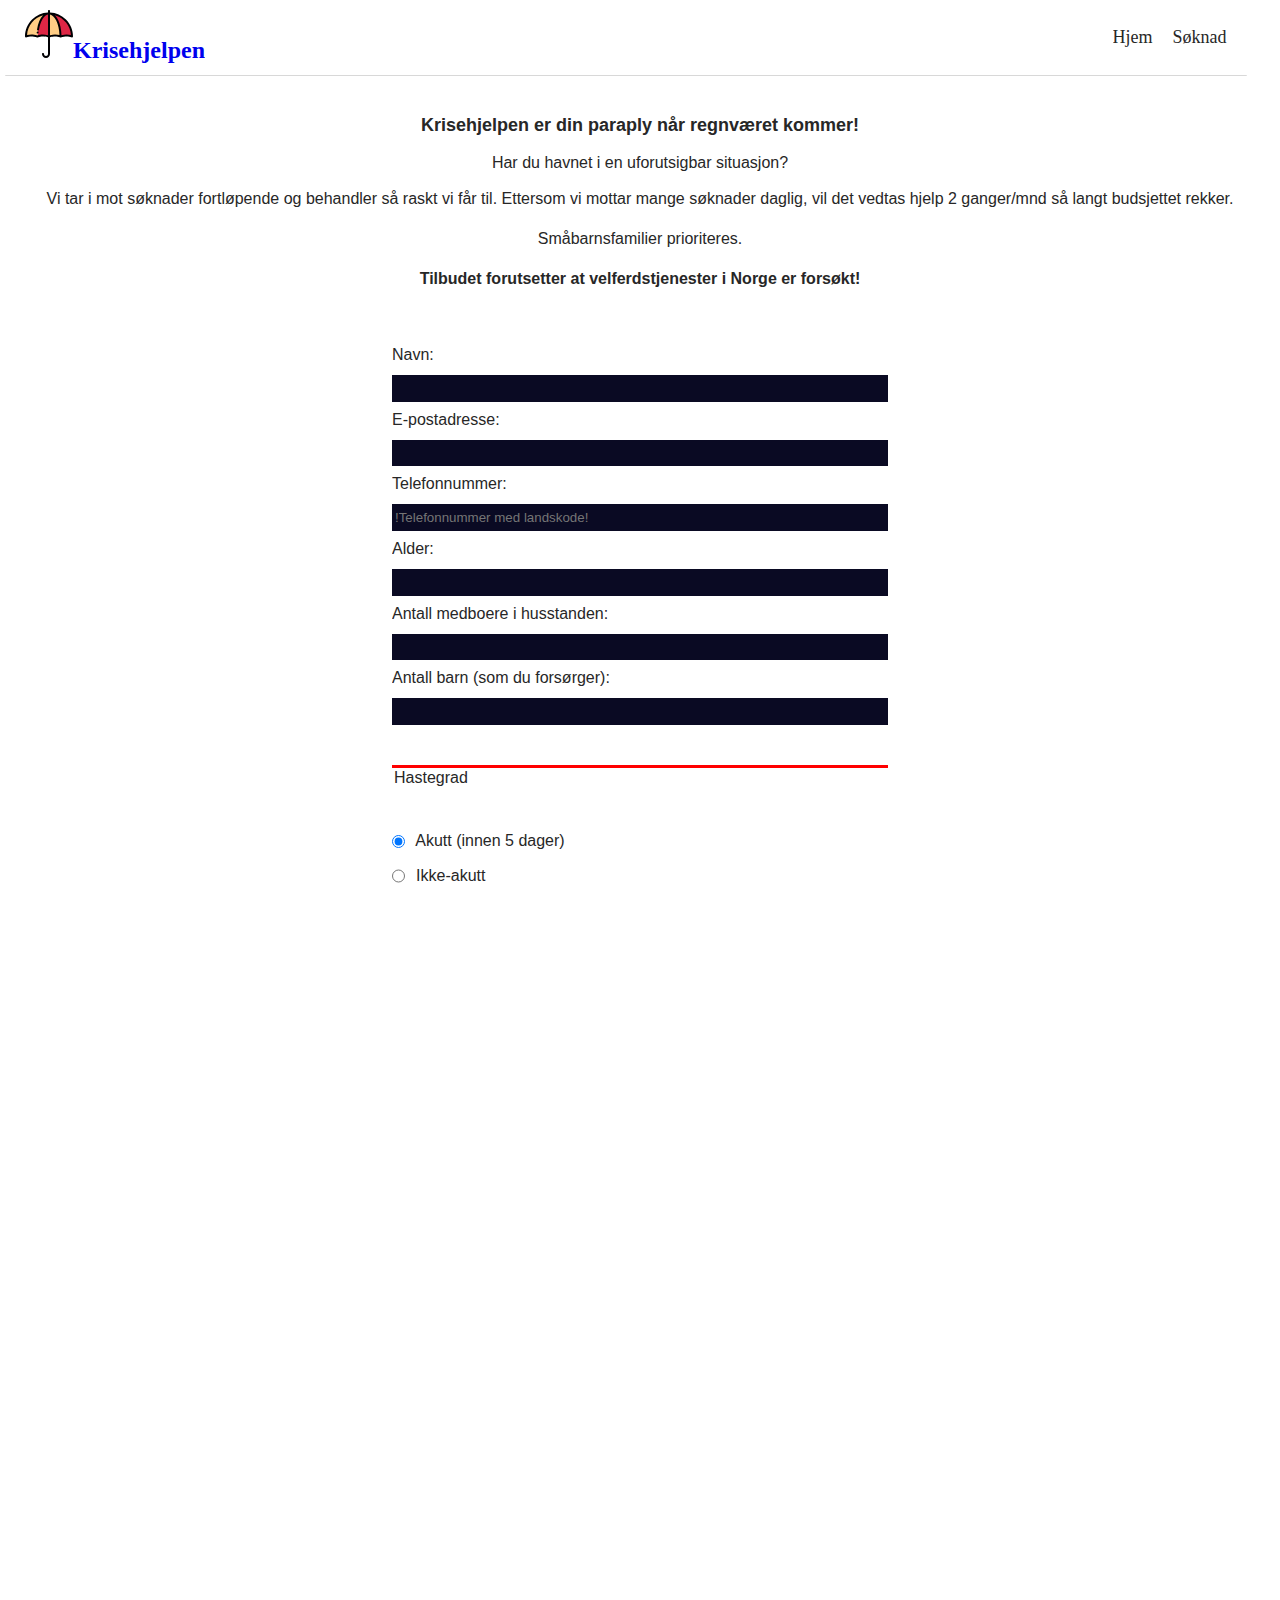
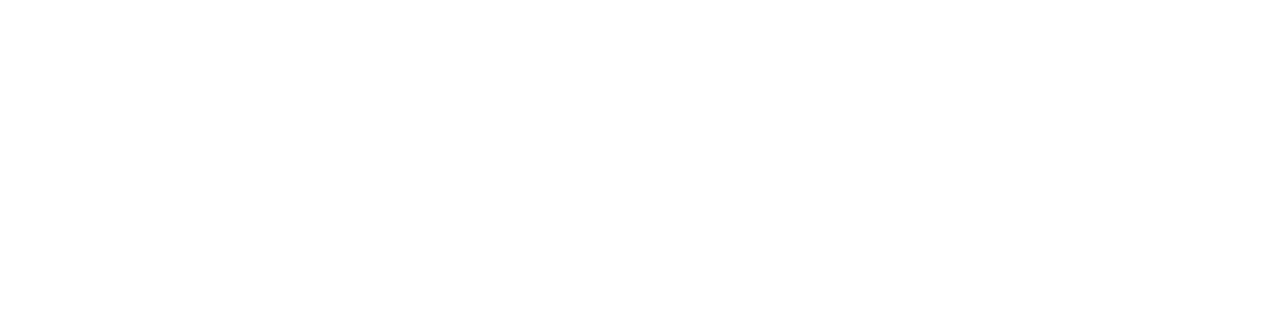
<file: soknad.html>
<!DOCTYPE html>
<html lang="en">
<head>
    <meta charset="utf-8">
    <meta name="viewport" content="width=device-width, maximum-scale=5, initial-scale=1.0">
    <title>Krisehjelpen</title>
    <link href="hjem.css" rel="stylesheet"/>
    <link href="soknad.css" rel="Stylesheet"/>
</head>
<body>
   <header>
      <nav class="navbar">
         <div class="logo">
            <a href="index.html"><?xml version="1.0" encoding="iso-8859-1"?>
               <!-- Uploaded to: SVG Repo, www.svgrepo.com, Generator: SVG Repo Mixer Tools -->
               <svg height="48px" width="48px" version="1.1" id="Layer_1" xmlns="http://www.w3.org/2000/svg" xmlns:xlink="http://www.w3.org/1999/xlink" 
                   viewBox="0 0 511.999 511.999" xml:space="preserve">
               <g>
                  <path style="fill:#FFCD85;" d="M256.002,281.811c65.788-17.626,94.56-7.516,122.611,0c0-135.436-54.894-245.228-122.613-245.228
                     L256.002,281.811z"/>
                  <g>
                     <path style="fill:#DD2645;" d="M255.999,36.583c67.719,0,122.613,109.792,122.617,245.228c65.789-17.626,94.56-7.516,122.612,0
                        C501.228,146.375,391.435,36.583,255.999,36.583z"/>
                     <path style="fill:#DD2645;" d="M256.002,281.811c-65.787-17.626-94.56-7.516-122.611,0c0-135.436,54.898-245.228,122.615-245.228
                        L256.002,281.811z"/>
                  </g>
                  <path style="fill:#FFCD85;" d="M256.006,36.583c-67.717,0-122.615,109.792-122.62,245.228c-65.788-17.626-94.558-7.516-122.611,0
                     C10.775,146.375,120.57,36.583,256.006,36.583z"/>
               </g>
               <g>
                  <path style="fill:#000003;" d="M510.009,288.033c0.069-0.097,0.141-0.194,0.206-0.293c0.117-0.177,0.226-0.361,0.333-0.547
                     c0.073-0.125,0.146-0.249,0.213-0.378c0.087-0.166,0.166-0.337,0.246-0.509c0.073-0.159,0.145-0.318,0.211-0.48
                     c0.063-0.155,0.116-0.312,0.171-0.472c0.066-0.185,0.127-0.372,0.182-0.561c0.018-0.066,0.044-0.126,0.062-0.193
                     c0.026-0.099,0.04-0.198,0.065-0.297c0.042-0.179,0.082-0.358,0.115-0.54c0.037-0.199,0.066-0.398,0.092-0.598
                     c0.017-0.142,0.034-0.283,0.046-0.426c0.023-0.244,0.032-0.488,0.038-0.731c0-0.065,0.01-0.129,0.01-0.197
                     c0-0.117-0.004-0.236-0.004-0.354c-0.001-0.032,0-0.065-0.001-0.098c-0.117-68.21-26.729-132.32-74.975-180.566
                     C391.214,54.988,331.106,28.695,266.77,26.05V10.77c0-5.948-4.822-10.77-10.77-10.77c-5.948,0-10.77,4.822-10.77,10.77v15.281
                     c-64.333,2.644-124.446,28.941-170.247,74.742C26.737,149.039,0.124,213.149,0.006,281.359c-0.001,0.031-0.001,0.064-0.001,0.095
                     c0,0.12-0.004,0.239-0.004,0.358c0,0.068,0.009,0.132,0.01,0.199c0.005,0.242,0.016,0.484,0.037,0.728
                     c0.013,0.144,0.029,0.286,0.047,0.428c0.025,0.199,0.054,0.396,0.092,0.596c0.032,0.183,0.073,0.363,0.115,0.544
                     c0.025,0.098,0.038,0.196,0.064,0.294c0.018,0.065,0.044,0.126,0.062,0.191c0.056,0.192,0.117,0.379,0.183,0.565
                     c0.055,0.158,0.11,0.313,0.17,0.467c0.067,0.164,0.139,0.324,0.212,0.484c0.079,0.171,0.157,0.341,0.243,0.508
                     c0.069,0.128,0.141,0.252,0.213,0.378c0.108,0.185,0.215,0.37,0.333,0.548c0.066,0.099,0.137,0.194,0.206,0.292
                     c0.135,0.19,0.27,0.378,0.417,0.558c0.068,0.084,0.142,0.165,0.213,0.247c0.154,0.179,0.309,0.354,0.473,0.52
                     c0.083,0.085,0.17,0.164,0.256,0.246c0.159,0.154,0.322,0.305,0.491,0.447c0.107,0.09,0.219,0.173,0.33,0.26
                     c0.156,0.121,0.313,0.243,0.475,0.355c0.136,0.094,0.278,0.18,0.417,0.268c0.149,0.092,0.294,0.185,0.446,0.27
                     c0.158,0.089,0.323,0.169,0.486,0.251c0.145,0.072,0.289,0.145,0.437,0.21c0.167,0.074,0.338,0.139,0.512,0.205
                     c0.156,0.059,0.311,0.118,0.47,0.171c0.162,0.054,0.327,0.098,0.492,0.144c0.18,0.05,0.36,0.099,0.543,0.139
                     c0.146,0.032,0.294,0.058,0.442,0.084c0.21,0.037,0.42,0.071,0.633,0.097c0.13,0.015,0.263,0.024,0.395,0.034
                     c0.229,0.019,0.459,0.031,0.691,0.034c0.056,0.001,0.109,0.009,0.165,0.009c0.083,0,0.164-0.011,0.248-0.013
                     c0.212-0.004,0.425-0.014,0.64-0.031c0.174-0.015,0.347-0.036,0.519-0.058c0.167-0.023,0.335-0.046,0.501-0.076
                     c0.218-0.039,0.431-0.086,0.644-0.138c0.078-0.019,0.155-0.029,0.234-0.051c1.687-0.452,3.379-0.913,5.078-1.377
                     c26.01-7.103,52.908-14.447,111.963,1.377c0.029,0.009,0.059,0.011,0.089,0.018c0.423,0.11,0.853,0.199,1.29,0.256
                     c0.04,0.005,0.082,0.006,0.123,0.012c0.372,0.044,0.745,0.068,1.124,0.072c0.055,0.001,0.112,0.012,0.167,0.012
                     c0.136,0,0.269-0.012,0.405-0.017c0.108-0.004,0.214-0.006,0.324-0.014c0.316-0.023,0.63-0.055,0.941-0.104
                     c0.013-0.002,0.024-0.003,0.037-0.005c0.347-0.056,0.688-0.13,1.024-0.22c0.017-0.004,0.033-0.006,0.05-0.011
                     c1.688-0.452,3.378-0.913,5.079-1.378c24.805-6.773,50.437-13.751,103.978-0.659v179.064c0,11.698-9.519,21.217-21.216,21.217
                     c-11.7,0-21.217-9.519-21.217-21.217c0-5.948-4.822-10.77-10.77-10.77c-5.947,0-10.77,4.822-10.77,10.77
                     c0,23.577,19.182,42.757,42.757,42.757s42.756-19.182,42.756-42.757V290.178c53.543-13.092,79.176-6.115,103.982,0.658
                     c1.7,0.465,3.39,0.925,5.078,1.378c0.015,0.004,0.03,0.006,0.046,0.011c0.121,0.031,0.244,0.059,0.366,0.086
                     c0.124,0.028,0.247,0.055,0.372,0.078c0.098,0.019,0.195,0.041,0.293,0.057c0.004,0.001,0.009,0.001,0.014,0.002
                     c0.136,0.022,0.274,0.034,0.411,0.051c0.082,0.011,0.164,0.023,0.248,0.031c0.101,0.01,0.204,0.018,0.305,0.024
                     c0.107,0.008,0.21,0.01,0.316,0.014c0.137,0.005,0.274,0.017,0.41,0.017c0.057,0,0.113-0.011,0.17-0.012
                     c0.232-0.003,0.461-0.017,0.69-0.034c0.13-0.011,0.262-0.02,0.391-0.034c0.012-0.001,0.024-0.002,0.033-0.003
                     c0.044-0.005,0.087-0.006,0.131-0.012c0.16-0.022,0.32-0.055,0.479-0.084c0.142-0.025,0.285-0.05,0.425-0.08
                     c0.128-0.028,0.255-0.059,0.382-0.093c0.029-0.008,0.06-0.01,0.089-0.018c59.057-15.824,85.953-8.48,111.961-1.378
                     c1.7,0.465,3.389,0.925,5.076,1.378c0.078,0.022,0.158,0.031,0.236,0.051c0.212,0.052,0.425,0.099,0.641,0.138
                     c0.167,0.03,0.335,0.055,0.502,0.076c0.172,0.023,0.345,0.043,0.52,0.058c0.213,0.018,0.427,0.026,0.64,0.031
                     c0.084,0.002,0.165,0.013,0.249,0.013c0.056,0,0.111-0.008,0.165-0.009c0.23-0.003,0.459-0.016,0.686-0.034
                     c0.135-0.011,0.269-0.02,0.404-0.036c0.208-0.024,0.415-0.058,0.621-0.095c0.153-0.026,0.304-0.053,0.453-0.086
                     c0.178-0.039,0.353-0.087,0.528-0.136c0.17-0.046,0.34-0.093,0.508-0.149c0.153-0.05,0.3-0.108,0.451-0.165
                     c0.178-0.068,0.355-0.135,0.53-0.211c0.141-0.063,0.278-0.132,0.417-0.201c0.17-0.084,0.34-0.167,0.505-0.26
                     c0.145-0.082,0.286-0.171,0.428-0.26c0.146-0.092,0.293-0.182,0.434-0.28c0.158-0.11,0.308-0.227,0.461-0.344
                     c0.114-0.089,0.232-0.177,0.342-0.27c0.166-0.14,0.324-0.289,0.481-0.437c0.088-0.085,0.179-0.166,0.265-0.253
                     c0.162-0.165,0.316-0.339,0.469-0.515c0.072-0.084,0.149-0.166,0.218-0.252C509.739,288.409,509.875,288.221,510.009,288.033z
                      M135.576,270.057c-0.754,0.206-1.502,0.407-2.253,0.612c-55.887-14.539-86.273-9.519-111.342-3.03
                     C28.033,166.64,98.301,82.667,192.417,56.117c-30.327,31.13-53.743,84.4-64.133,151.148c-0.915,5.878,3.108,11.384,8.985,12.298
                     c5.887,0.914,11.383-3.108,12.298-8.985c13.824-88.82,52.255-152.877,95.66-162.08v219.546
                     C189.627,255.32,161.016,263.111,135.576,270.057z M266.77,268.046V48.477c24.535,5.123,47.753,27.66,66.297,64.748
                     c20.765,41.531,32.883,95.942,34.565,154.474C344.167,261.607,316.086,256.759,266.77,268.046z M389.193,268.089
                     c-1.668-62.007-14.603-119.982-36.861-164.497c-9.599-19.2-20.542-35.086-32.466-47.396
                     c93.973,26.638,164.104,110.546,170.15,211.444C466.566,261.569,438.468,256.781,389.193,268.089z"/>
                  <path style="fill:#000003;" d="M136.195,228.619c-5.919-0.522-11.155,3.847-11.683,9.772l-0.092,1.039
                     c-0.524,5.926,3.855,11.152,9.779,11.677c0.323,0.029,0.643,0.043,0.962,0.043c5.519,0,10.22-4.22,10.715-9.822l0.092-1.025
                     C146.496,234.377,142.12,229.148,136.195,228.619z"/>
               </g>
               </svg>Krisehjelpen</a>
        </div>
         <ul class="nav-links">
            <li> <a href="index.html">Hjem</a></li>
            <li> <a href="soknad.html">Søknad</a></li>
         </ul>
      </nav>
   </header>
   <main>
      <section class="container">
         <section class="">
            <section class="skjema">
               <h1>Krisehjelpen er din paraply når regnværet kommer!</h1>
               <p>Har du havnet i en uforutsigbar situasjon?</p>
               <p>Vi tar i mot søknader fortløpende og behandler så raskt vi får til. 
                  Ettersom vi mottar mange søknader daglig, vil det vedtas hjelp 2 ganger/mnd så langt budsjettet rekker.
               <br><br>
               Småbarnsfamilier prioriteres.
               <br><br>
               <b>Tilbudet forutsetter at velferdstjenester i Norge er forsøkt!</b>
               </p>
               <form method="POST" action="https://formspree.io/f/xgeggbve">
               <fieldset>
                  <label for="navn">Navn: <input id="navn" name="navn" type="text" required /></label>
                  <label for="email">E-postadresse: <input id="email" name="email" type="email" required /></label>
                  <label for="telefon">Telefonnummer: <input id="telefon" name="telefon" type="tel" placeholder="!Telefonnummer med landskode!" required /></label>
                  <label for="Alder">Alder: <input id="Alder" name="alder" type="text" required /></label>
                  <label for="familiemedlemmer">Antall medboere i husstanden: <input id="familiemedlemmer" name="familiemedlemmer" type="text" required /></label>
                  <label for="barn">Antall barn (som du forsørger): <input id="barn" name="barn" type="text" required /></label>
               </fieldset>
               <fieldset>
                  <legend>Hastegrad</legend>
                  <label for="Akutt"><input id="Akutt" type="radio" name="hastegrad" class="inline" checked /> Akutt (innen 5 dager)</label>
                  <label for="Ikke-akutt"><input id="ikke-akutt" type="radio" name="hastegrad" class="inline" /> Ikke-akutt</label>
               </fieldset>
               <fieldset>
                  <legend>Offentlig hjelp</legend>
                  <label for="Ja"><input id="Ja" type="radio" name="offentlig-hjelp" class="inline" checked /> Fått vedtak</label>
                  <label for="Ikke-sokt"><input id="ikke-sokt" type="radio" name="offentlig-hjelp" class="inline" /> Ikke-søkt</label>
               </fieldset>
               <fieldset>
                  <label for="Kilde">Hvordan hørte du om Krisehjelpen?
                  <select id="Kilde" name="Kilde">
                     <option value="">(Velg)</option>
                     <option value="1">Google-søk</option>
                     <option value="2">Anbefaling</option>
                     <option value="3">TikTok</option>
                     <option value="3">Reklame</option>
                     <option value="4">Annen kilde</option>
                  </select>
                  </label>
                     <label for="situasjon">Beskriv din situasjon nøyaktig:
                     <textarea id="situasjon" name="situasjon" rows="5" cols="30" placeholder="Upresise/Udetaljerte søknader har lengre behandlingstid."></textarea>
                  </label>
               </fieldset>
                  <label for="terms-and-conditions">
                     <input class="inline" id="terms-and-conditions" type="checkbox" required name="terms-and-conditions" /> Jeg aksepterer <a href="https://lovdata.no/dokument/NL/lov/2018-06-15-38">at mine data blir konfidensielt lagret i 1 år.</a>
                  </label>
                  <input class="submit" type="submit" value="Send inn"/>
               </form>
            </section>
         </section>
      </section>
   </main>
</body>
<footer>
   <div class="div-footer">
      <div class="div-footer-info">
         <h4 class="footerkontakt">Informasjon</h4>
         <p> <a href="https://lovdata.no/dokument/NL/lov/2018-06-15-38/*#&#x2a;">Lagring av data</a></p>
         <p> <a href="https://lovdata.no/dokument/NL/lov/2009-12-18-131">Forsøkt sosiale tjenester</a></p>
         <p> <a href="https://www.nav.no/sosiale-tjenester">NAV</a></p>
         <p> <a href="https://husbanken.no/person/bostotte/">Bostøtte</a></p>

      </div>
      <div class="div-footer-samarbeid">
         <h4>Samarbeid</h4>
         <img <?xml version="1.0" encoding="utf-8"?><!-- Uploaded to: SVG Repo, www.svgrepo.com, Generator: SVG Repo Mixer Tools -->
         <svg width="44px" height="44px" viewBox="0 0 24 24" fill="none" xmlns="http://www.w3.org/2000/svg">
         <path fill-rule="evenodd" clip-rule="evenodd" d="M2 3.65629C2 2.15127 3.59967 1.18549 4.93149 1.88645L20.7844 10.2301C22.2091 10.9799 22.2091 13.0199 20.7844 13.7698L4.9315 22.1134C3.59968 22.8144 2 21.8486 2 20.3436V3.65629ZM19.8529 11.9999L16.2682 10.1132L14.2243 11.9999L16.2682 13.8866L19.8529 11.9999ZM14.3903 14.875L12.75 13.3608L6.75782 18.8921L14.3903 14.875ZM12.75 10.639L14.3903 9.12488L6.75782 5.10777L12.75 10.639ZM4 5.28391L11.2757 11.9999L4 18.7159V5.28391Z" fill="#5e5e5e"/>
         </svg>
         <img <?xml version="1.0" encoding="utf-8"?>
   
         <!-- Uploaded to: SVG Repo, www.svgrepo.com, Generator: SVG Repo Mixer Tools -->
         <svg width="44px" height="44px" viewBox="0 0 32 32" xmlns="http://www.w3.org/2000/svg">
         <g fill="none" fill-rule="evenodd">
         <circle cx="16" cy="16" r="16" fill="#5e5e5e"/>
         <path fill="#FFF" d="M21.32 22h-4.796l-3.798-7.005L9.797 22H5l5.018-12h4.797l3.945 7.276L22.203 10H27l-5.68 12z"/>
         </g>
         </svg>
         
         <br>

         <img src="samarbeid3 trondheim kommune.png" width="44px" height="44px" fill="#5e5e5e">

         <svg id="Oslo kommune" width="44px" height="44px" xmlns="http://www.w3.org/2000/svg" viewBox="0 0 57 68">
            <path d="m32.395.53130.048 0.143c-.240 1.631-.432 3.309-.504 5.012l.192.1440c.695 0 1.343.2160 1.99.1440.432-1.655.671-3.357 1.007-5.036 2.326.4080 4.628.8390 6.738 1.822-.576 1.63-1.319 3.237-1.655 4.939l1.871.7440.216-.2160 2.134-4.46c1.966.7910 3.837 1.846 5.635 3.045-1.055 1.655-2.087 3.3087-3.237 4.9157-.336.048-.599-.624-.911-.168l-1.391 2.23c.144.264.432.336.648.503-.216.456-.624.839-.792 1.319l.096.168c9.591 6.906 14.219 18.008 11.773 29.758-1.678 7.385-6.57 14.507-13.38 18.368-5.779 3.333-13.284 4.7-20.166 3.165-6.115-1.342-11.822-4.292-15.898-9.591-5.5393-6.882-8.2253-16.042-5.8273-25.154 1.727-7.002 6.402-13.572 12.876-17.601-.144-.456-.456-.912-.647-1.391l.528-.360c-.312-.935-.911-1.75-1.439-2.589-.264 0-.432.288-.743.288l-2.9013-4.9397c1.031-.8150 2.3023-1.27 3.4533-1.918.887-.3120 1.727-.8150 2.614-1.007l1.871 4.772.168.0720c.480-.1910 1.007-.3120 1.439-.5750-.384-1.727-1.079-3.285-1.487-4.988 2.063-.6470 4.221-1.175 6.475-1.439.264 1.703.432 3.429.815 5.083l.096.0960 1.727-.1680c.048-1.75-.168-3.549-.240-5.275 2.276-0.167 4.578-0.072 6.808 0.145z"/>
            <g fill="#c2a940">
            <path d="m31.843.93830c0 1.606-.264 3.069-.360 4.652-1.678.0480-3.261-.2160-4.963 0l-.120-.0240c-.120-1.535-.311-3.094-.288-4.676 1.823-0.216 3.909-0.143 5.731 0.048z"/>
            <path d="m22.732 1.2263c.384 1.487.480 3.069.743 4.604-1.583.3120-3.189 0.6-4.7 1.103l-.144-.0480c-.480-1.439-.983-2.902-1.319-4.413 1.727-.6460 3.549-1.006 5.42-1.246z"/>
            <path d="m41.123 2.9293.048.1920-1.463 4.292c-1.103-.2640-2.23-.6240-3.333-.9110l-1.727-.3840c.072-1.463.480-2.925.743-4.364l.144-.2640c1.992.1680 3.766.8150 5.588 1.439z"/>
            <path d="m14.435 3.4323c.624 1.439 1.223 2.878 1.703 4.364-1.463.6240-2.95 1.343-4.364 2.11l-.360-.3590c-.695-1.223-1.4873-2.398-2.0623-3.669 1.5343-1.055 3.2843-1.87 5.0833-2.446z"/>
            <path d="m49.372 6.9333c0 .3360-.264.6710-.456.9350l-2.11 3.0447c-1.343-.792-2.709-1.5347-4.1-2.1817l.024-.3360 1.942-4.005c1.631 0.72 3.213 1.464 4.7 2.543z"/>
            <path d="m30.62 6.2623c.024.9830-.047 1.966-.191 2.925h-2.782l-.120-.1920-.048-2.757c.984-.0960 2.158-.0960 3.141.0240z"/>
            <path d="m26.928 6.2383c.144.9590.096 1.894.144 2.901-1.079.1680-2.23.2160-3.309.4080-.240-.9360-.480-1.99-.456-2.974 1.151-0.24 2.398-.3590 3.621-.3350z"/>
            <path d="m35.033 6.8853c-.048.9590-.312 1.918-.528 2.83l-.264.0480c-1.079-.2160-2.182-0.36-3.285-.4790-.048-.9360.048-1.966.192-2.902l.096-.0960c1.343.0470 2.566.3590 3.789.5990z"/>
            <path d="m22.659 6.6933c.216.9350.408 1.895.528 2.877-.839 0.24-1.75.4557-2.638.5997l-.791-2.6377.024-.2160c.935-.2630 1.894-.4790 2.877-.6230z"/>
            <path d="m38.534 7.8203c-.144.9350-.528 1.846-.863 2.7327-.911-.144-1.822-.408-2.686-.6947.120-.9830.288-1.942.623-2.83 1.007.1930 1.991.4330 2.926.7920z"/>
            <path d="m19.278 7.5333c.312.9110.528 1.846.743 2.7807l-2.83 1.007c-.456-.815-.791-1.7497-1.079-2.6617.937-.5750 2.087-.8630 3.166-1.126z"/>
            <path d="m42.514 9.4033c-.216.9107-.744 1.7747-1.247 2.6137l-3.021-1.175-.072-.240c.335-.8627.503-1.7737.935-2.5887 1.175.3590 2.302.8620 3.405 1.39z"/>
            <path d="m15.562 8.8523c.384.8870.839 1.7737 1.055 2.7087l-2.398 1.151c-0.6-.768-1.031-1.678-1.415-2.566.888-.5267 1.799-.9587 2.758-1.2937z"/>
            <path d="m44.432 14.462c-.024.311-.288.647-.551.839-6.666-4.292-16.042-5.9227-23.979-3.261-1.918 0.6-3.765 1.415-5.515 2.398-.264-.216-.360-.551-.528-.839 6.978-4.3397 17.481-5.1067 25.274-1.894 1.799.815 3.669 1.51 5.299 2.757z"/>
            <path d="m45.536 11.01-.024.264c-.455.743-.911 1.535-1.486 2.206l-2.158-1.151c.359-.888.767-1.799 1.343-2.5897.814.3587 1.581.7667 2.325 1.2707z"/>
            <path d="m52.825 25.685c4.077 6.834 4.796 17.121 1.391 24.483-3.669 9.207-13.093 16.114-22.948 16.929-7.386.623-14.028-1.487-19.687-5.539-4.5803-3.621-7.8413-8.633-9.5923-13.884-3.357-10.407-0.24-21.677 7.53-28.991 7.5773-7.433 20.406-9.5197 30.045-5.06 5.42 2.254 10.384 6.834 13.261 12.062z"/>
            </g>
            <path d="m53.281 27.411c2.925 5.851 3.669 14.028 1.391 20.406-2.182 6.69-7.385 13.261-13.98 16.234-6.714 3.429-15.946 3.765-22.876 0.6-3.741-1.463-7.409-4.029-10.023-7.29-5.3483-6.427-8.0093-14.747-6.3313-23.38 1.535-9.232 9.0643-17.961 18.032-20.91 3.98-1.391 8.848-1.871 13.236-1.055 8.537 1.127 16.834 7.386 20.551 15.395z"/>
            <path d="m27.623 12.304c-.240.264-1.007-.191-.863.384.072.384-.048.839.120 1.199.240.024.648-.072.768.096-.024.024-.048.072-.024.144-.264.144-0.6-.096-.792.192l.096 1.463c.240.216.911-.192.839.360-.383.144-.839.048-1.247.144l-.072-.144c-.096-1.271-.264-2.59-.240-3.956.432-.120.983-.144 1.415-.072v.190z" fill="#c2a940"/>
            <path d="m29.613 12.113c.024.240-.144.815.336.671.456-.072.503.311.456.671l-.312 2.757c-.575.072-1.199-.024-1.822-.024-.048-.216.048-0.6-.216-.719-.216.048-.480.048-.695 0-.096-.264-.072-.576-.096-.863.216-.240.887.167.792-.384l-.072-.719c-.240-.096-.696.144-.768-.192v-.527c.288-.120.816.072.960-.288-.048-.120-.072-.335.024-.456l1.413.073z" fill="#d0cebc"/>
            <path d="m32.275 12.353c.072.191-.096.264-.216.264-.192-.024-.359-.072-.551-.048l-.120.360-.335 3.381-.504-.024.264-3.789c-.239-.048-.599.024-.695-.192l.024-.168c.742.024 1.486.024 2.133.216z" fill="#c2a940"/>
            <g fill="#d0cebc">
            <path d="m25.681 12.208c.216 1.295.192 2.758.264 4.028-1.702.360-3.453.648-5.059 1.223-.216-.983-.911.168-1.391-.311.312-.552.503-1.247.288-1.918-.096-0.6-.719-1.127-1.319-1.223-.024 0-.048-.024-.048-.024 2.158-.959 4.532-1.463 6.954-1.798l.311.023z"/>
            <path d="m39.205 14.318c-.936.336-1.966 1.223-2.038 2.326-.072.527.143.936.264 1.367-1.919-.647-3.861-1.343-5.947-1.63-.024-1.127.240-2.23.312-3.357.240-.096.551.048.792 0 .096-.192.048-.528.264-0.6 2.229.360 4.387.935 6.353 1.894z"/>
            </g>
            <path d="m23.954 13.935c.384.359.312.959.144 1.391-.216.312-.527.503-.887.551-.360.072-.624-.120-.887-.288-.336-.288-.384-.719-.336-1.127.096-.432.504-.792.936-.863.431-.072.743.096 1.03.336z"/>
            <path d="m35.728 14.63c.120.384.048.815-.144 1.127-.264.312-.624.479-1.007.432-.360-.048-.744-.216-.887-.576-.144-.264-.216-.695-.048-.983.144-.408.552-0.6.936-.695.503-.024.934.288 1.15.695z"/>
            <g fill="#c2a940">
            <path d="m23.715 14.223c.144.264.192.647.048.911-.191.336-.623.408-.959.288-.312-.144-.456-.527-.384-.815 0-.264.240-.528.479-.576.288-.096.576.024.816.192z"/>
            <path d="m19.302 14.894c.240.384.384.911.192 1.391-.024.384-.552.647-.456 1.031.408.240.935.384 1.391.120l.048.048c-.144.144-.384.312-.647.288-.408 0-.744-.216-1.079-.264-.072.240.143.479.167.719-.191.024-.311.216-.503.168-.624-1.199-1.223-2.446-1.654-3.693.695-.551 2.038-.719 2.541.192z"/>
            <path d="m35.273 14.559c.192.215.264.551.143.815-.216.455-.791.599-1.175.359-.311-.240-.384-.671-.264-1.031.096-.191.288-.359.479-.408.337-.047.649.024.817.265z"/>
            </g>
            <path d="m18.823 14.75c.335.288.432.671.456 1.103 0 .528-.384 1.031-.863 1.223-.384-.719-.743-1.511-1.031-2.302.383-.312 1.03-.407 1.438-.024z"/>
            <path d="m41.027 15.134.480.768c-.312.048-.432-.456-.647-0.6-.480-.335-1.223-.384-1.727-.072-.527.408-.911.935-.983 1.535 0 .432-.024.911.240 1.27.384.528 1.031.552 1.679.504.096.096.216.288 0 .335-.792.072-1.463-.168-2.015-.647-.551-.408-.431-1.127-.383-1.727.096-.839.791-1.486 1.583-1.75.623-.144 1.294-.023 1.773.384z" fill="#c2a940"/>
            <g fill="#d0cebc">
            <path d="m18.823 15.158c.240.312.264.768.072 1.127l-.311.288c-.335-.479-.552-1.055-.768-1.583-.024-.144.144-.120.216-.192.359-.144.551.240.791.360z"/>
            <path d="m16.257 14.99c.647 1.199 1.247 2.397 1.751 3.668-.359.072-.767.719-1.055.312-.120-.120-.144-.336-.336-.360l-.768.479c-.167-.240-.623-.551-.383-.863.167-.120.359-.192.503-.335-.192-.264-.360-.552-.575-.815-.336.072-.864.647-1.007-.048-.120-.624 1.391-0.6.551-1.319.360-.359.839-.575 1.319-.719z"/>
            <path d="m41.027 15.901c.096.168.144.479.384.479l.575-.192-.143-.551c1.103.527 2.134 1.318 3.165 2.038-1.079-.096-2.206.143-2.733 1.199-.408.503-.240 1.247-.144 1.823-.768-.504-1.607-1.031-2.254-1.511l.719-.096c.024-.288-.024-.647-.144-.911-.456.048-1.055.144-1.439-.096-.311-.312-.432-.696-.456-1.151.024-.695.503-1.319 1.175-1.558.552-.120.936.191 1.295.527z"/>
            </g>
            <g fill="#c2a940">
            <path d="m14.579 16.165c-.168.335-.839.384-.720.791l.671.959c.288.096.671-.528.792-.048-.168.120-.359.191-.503.383.240.479.527.960.887 1.367.312-.024.551-.576.839-.264v.120l-1.127.719c-.815-1.055-1.631-2.182-2.302-3.333.384-.360.839-.743 1.343-.863l.120.169z"/>
            <path d="m49.228 30.312c2.686 5.659 2.494 13.764-.527 19.207-4.053 8.033-12.397 12.924-21.462 12.421-8.272-.407-16.066-5.899-19.351-13.5-3.6933-7.602-2.1583-17.792 3.453-24.027 5.827-6.906 15.347-9.544 24.075-6.738 5.899 1.895 11.414 6.835 13.812 12.637z"/>
            </g>
            <path d="m49.18 31.104c3.189 7.697 1.415 17.265-4.268 23.26-5.54 5.947-13.764 8.68-21.989 6.546-7.434-1.75-14.148-8.632-15.994-15.97-2.3263-9.016 1.0067-18.344 8.512-23.859 6.211-4.844 16.522-5.515 23.38-1.583 4.628 2.47 8.489 6.81 10.359 11.606z"/>
            <path d="m12.732 17.22c.768 1.103 1.607 2.182 2.23 3.333l-1.391 1.055-2.158-2.518c.048-.335.695-.456.528-.839-.144-.120-.360-.312-.216-.456l.863-.624.144.049z" fill="#d0cebc"/>
            <g fill="#004899">
            <path d="m27.623 17.388c-1.559.312-2.997 1.463-3.669 2.95-.767 1.727-.479 3.885.648 5.371.432.456.815.936 1.319 1.247l-.240.120-2.494.503c-0.6.456-.671 1.295-.863 1.99l-.384 2.854-.671 1.151-4.077.216c1.415-1.367 2.254-3.357 1.631-5.395-.456-1.75-2.074-3.003-3.753-3.435-1.223-.192-2.901.018-4.226 1.271.666-.923 1.888-2.176 2.608-2.896 1.99-1.942 4.316-3.405 6.762-4.364l-1.223 2.398c-.792.288-1.679.048-2.518.191-.168.168.072.216.120.360l1.702 1.559c-.191.863-.647 1.727-.839 2.59l.096.072 2.59-1.223c.839.432 1.63 1.031 2.47 1.51l.048-.167-.887-2.709c.576-.720 1.151-1.391 1.823-2.063l-.144-.144c-.743.048-1.511 0-2.182.048-.335-.768-.647-1.559-.839-2.374-.048-.024-.072-.096-.144-.072 2.253-.984 4.722-1.511 7.336-1.559z"/>
            <path d="m47.358 28.322c1.99 3.381 3.021 7.218 2.997 11.366-.456-.624-.743-1.583-1.223-2.302-.288.072-.240.432-.360.648-1.103-.912-2.134-1.799-3.189-2.878.120-.791-.527-1.439-1.079-1.846l-.480-2.422c.167-.815.695-1.487.767-2.326.048-.887-.072-1.87-.767-2.494-.288-.312-.983-.072-1.007-.551.120-.408.671-.648.552-1.151-.384-.216-.671.264-1.055.264-.432.096-.839-.096-1.223-.096-.144.120-.144.384 0 .479.312.168.456.576.839.624.288.480-.624.624-.576 1.103-.383-.408-1.175.408-1.007-.480.120-.312.408-.624.216-.983-.384-.360-.503.359-.863.456-.312.383-1.463-.072-1.127.719.216.479 1.175.120.911.767-.216.168-.312.384-.384 0.6-.551-.216-.959.647-1.343.143-.120-.431.144-1.126-.432-1.223-.216.384-.408.839-.839 1.007-.216.168-.647 0-.695.383.240.720 1.175.240 1.535.864-.288.839.072 1.51.576 2.134.839.983 2.014 1.319 3.309 1.343.456.504.983.839 1.439 1.391-.048.336-.480.408-.719.576-2.182-.264-4.652-.120-6.762-.120l-.120-.312c-.240-1.798-.216-3.693-0.6-5.419l-.144-.288c-1.199-.360-2.326-.792-3.549-1.055 1.679-.935 2.59-2.662 2.83-4.436.480.240.671.768 1.055 1.127l-1.199 2.35.048.096 2.829-.647c.720.527 1.295 1.175 2.063 1.582.048-.719-.168-1.511-.264-2.254-.312-.647.407-.671.599-1.079.456-.432 1.007-.839 1.415-1.343l-.048-.120-2.398-.096c-.360-.720-.576-1.535-.792-2.326l-.192.024-1.151 2.158c-.624.192-1.319.024-1.966.048-.192-1.535-.791-2.95-2.11-3.957-.648-.576-1.439-.744-2.206-.983 7.362.240 14.22 4.605 17.889 10.935z"/>
            </g>
            <path d="m32.827 20.481c.647 1.223.527 3.021-.120 4.22-.479 1.103-1.559 1.846-2.638 2.158-.048-.624-.144-1.175-.024-1.799.264-.168.719-.120.815-.503-.048-1.247-.120-2.494-.455-3.621-.456-.671-1.175-1.199-2.063-1.127-.767.144-1.606.624-1.87 1.415-.312 1.055-.360 2.23-.408 3.405.240.120.503.168.767.215.120.648.024 1.223-.024 1.871-1.703-.671-2.733-2.47-2.757-4.244.024-1.703.959-3.309 2.446-4.101 1.319-.695 3.285-.695 4.556.120.720.552 1.343 1.152 1.775 1.991z" fill="#c2a940"/>
            <path d="m19.494 17.963c0 .072-.120.120-.216.096v-.144c.072.048.145.024.216.048z" fill="#d0cebc"/>
            <g fill="#c2a940">
            <path d="m46.471 19.066c.335.815.288 1.871-.312 2.542-.480.408-1.055.695-1.727.623-.863-.096-1.63-.743-1.966-1.534-.216-.839.048-1.775.743-2.302.552-.432 1.319-0.6 1.99-.384.552.216.960.552 1.272 1.055z"/>
            <path d="m11.365 18.347c0 .144-.096.216-.240.240l-.335.456 2.421 2.901-.383.336c-.936-.863-1.727-1.871-2.566-2.758-.2643.144-.5033.384-.7193 0.6l-.1440-.144c.5030-.671 1.1993-1.271 1.8713-1.727l.095.096z"/>
            </g>
            <path d="m46.183 19.45c.096.719-.312 1.247-.744 1.75-.527.383-1.175.863-1.822.456-.480-.336-.768-.768-.816-1.319.048-.935.935-1.727 1.727-1.99.360-.024.743-.120 1.007.144.312.216 0.6.551.648.959z"/>
            <g fill="#d0cebc">
            <path d="m45.487 18.827c.240.264.480.576.456.959-.120.767-.839 1.487-1.583 1.703-.432.024-.815-.144-1.031-.503-.264-.480-.024-1.055.240-1.487.456-.552 1.199-1.224 1.918-.672z"/>
            <path d="m48.917 21.464v.096l-3.045 2.566-.216-.072-1.319-1.487c.767.144 1.439-.144 1.966-.647.647-.647.887-1.535.671-2.446.672.552 1.343 1.271 1.943 1.99z"/>
            </g>
            <path d="m21.029 21.8h1.727c-.360.527-.911 1.055-1.343 1.607.096.671.335 1.367.480 2.038-.624-.216-1.151-.791-1.774-1.055l-1.942.959c.072-.671.432-1.319.576-1.99-.456-.456-.983-.887-1.415-1.391.624-.144 1.271-.072 1.942-.168.480-.576.528-1.319.983-1.895.334.552.478 1.272.766 1.895z" fill="#c2a940"/>
            <g fill="#d0cebc">
            <path d="m12.444 22.567c-.264.480-.792.887-1.151 1.271-1.079-0.6-2.0633-1.703-3.0453-2.494.0480-.384.4080-.744.7430-.983 0.24-.024.4080 0.6.6710.168.1920-.168.4323-.528.6963-.312l2.086 2.35z"/>
            <path d="m30.069 21.201c.336 1.007.312 2.086.336 3.189-.144-.024-.312.216-.408 0l.096-2.182c-.551-.624-1.415-.024-2.134-.288-.288-.048-.839-.192-.935.216-.168.719-.048 1.535-.120 2.278-.120.048-.288.023-.312-.120.192-1.439-.288-3.429 1.439-3.98.767-.192 1.559.263 2.038.887z"/>
            </g>
            <g fill="#c2a940">
            <path d="m36.999 21.248c.216.552.359 1.175.671 1.679.551-.048 1.079-.048 1.606.072l-1.439 1.391.312 2.063c-.551-.288-1.103-.792-1.607-1.199l-2.038.552-.072-.096.887-1.654-.935-1.151.120-.120 1.439.072.935-1.63.121.021z"/>
            <path d="m10.838 24.126c.144.144.024.311-.120.408l-.072.096c-1.0553-.840-2.0863-1.679-3.0933-2.59.0720-.216.3110-.576.5270-.264l2.7583 2.35z"/>
            <path d="m49.133 21.992c.024 1.775-.192 3.645-.360 5.396l.072.048c1.031-.575 2.038-1.223 3.117-1.702l.024.096c-1.103.768-2.302 1.439-3.501 2.063-.552-0.6-.168-1.511-.216-2.302.096-.935.192-1.895.264-2.806l-.167.024-2.158 1.75-.120-.120c1.03-.888 1.989-1.656 3.045-2.447z"/>
            </g>
            <g fill="#ffedbc">
            <path d="m27.983 22.328c.024.144-.156.084-.252.084-.120.024-.180.012-.252-.060-.024-.264.480-.240.504-.024z"/>
            <path d="m29.685 22.399c-.138.046-.397.042-.480-.024 0-.167.192-.167.312-.192.096.025.217.072.168.216z"/>
            </g>
            <g fill="#d0cebc">
            <path d="m51.65 25.253c-.719.552-1.559 1.007-2.398 1.391.024-1.463.144-2.902.360-4.292.815.887 1.511 1.87 2.038 2.901z"/>
            <path d="m10.286 25.013-.7913 1.199c-1.175-.647-2.302-1.438-3.381-2.229.2640-.576.6950-1.127 1.127-1.583 1.031.839 2.086 1.63 3.0453 2.613z"/>
            </g>
            <g fill="#ffedbc">
            <path d="m28.774 22.424c-.072.575-.192 1.247-.240 1.822l-.072-.024c-.048-0.6-.048-1.295 0-1.823l.312.025z"/>
            <path d="m28.031 23.143c.264.456-.240 1.319.455 1.511.671-.144.312-1.007.503-1.463l.648.048c-.024.695.360 1.822-.432 2.254-.384.288-.911.168-1.319.072-1.107-.319-.387-1.678-.503-2.445.216-.097.384.095.648.023z"/>
            </g>
            <path d="m48.053 23.67c.024 1.055-.144 2.11-.216 3.166-.432-.528-.911-1.223-1.343-1.847v-.168c.504-.407 1.008-.863 1.559-1.151z" fill="#d0cebc"/>
            <path d="m9.1347 26.572c.0240.192-0.12.384-0.24.528-.6710-.288-1.223-.911-1.919-1.079l-.0480.096.8870 2.566-.3120.264c-.8870.360-1.798.624-2.686 1.007.6240.407 1.439.671 2.134 1.007.0240.072 0 .216-0.12.192l-3.213-1.343.2640-.216 3.357-1.175.0720-.144c-.4310-1.247-1.007-2.422-1.294-3.717 1.08.551 2.087 1.318 3.118 2.014z" fill="#c2a940"/>
            <path d="m6.7847 28.13c-1.151.408-2.254.935-3.453 1.199.5270-1.607 1.318-3.141 2.254-4.556 0.48 1.08.8880 2.206 1.199 3.357z" fill="#d0cebc"/>
            <path d="m28.966 24.965c-.264.192-.767.144-1.055.024.240-.240.671-.120 1.031-.120l.024.096z"/>
            <g fill="#d0cebc">
            <path d="m43.066 24.941c-.143.264-.551.264-.479.623l.120.672c-.144-.432-.192-.959-.720-1.103.264-.096.671-.120.960-.264.047 0 .143 0 .119.072z"/>
            <path d="m17.84 27.459c.888 1.367.864 3.405-.024 4.748-.863 1.271-2.326 2.086-3.933 1.966-.480-.384-.144-1.415-1.031-1.343-.360.072-.647-.408-1.031-.216-.192.216-.216.479-.192.791-1.343-1.079-2.1103-2.71-1.7743-4.46.2643-1.606 1.7983-3.189 3.3813-3.501 1.846-.263 3.645.432 4.604 2.015z"/>
            </g>
            <path d="m29.566 25.781c.264.599-.192 1.678.623 1.87.120-.048.216.072.336.072-.657.476-1.821.452-2.638.408-.167-.336-.503-.456-.839-.479-.312.120-.575.048-.815-.192.120-.288.599-.024.815-.216.336-.336.168-.983.264-1.415.647.239 1.63.431 2.254-.048z" fill="#ffedbc"/>
            <g fill="#d0cebc">
            <path d="m40.164 26.308c1.247 2.446 2.47 4.868 3.717 7.29-.024.048-.024.120-.096.120-.576-.792-.935-1.798-1.463-2.662l-2.302-4.46c-.120-.192-.359-.072-.480-.216.216-.072.432-.191.671-.239l-.047.167z"/>
            <path d="m44.36 27.987c0 .695-.168 1.319-.455 1.894l-.096-.024c-.191-1.199-.527-2.398-.599-3.621.863.120 1.007 1.079 1.15 1.751z"/>
            <path d="m52.298 26.308c.336.624.671 1.223.911 1.871-.479-.048-1.079-.072-1.391.407-.552.647-.456 1.631-1.103 2.182-.144 0-.384-.048-.384-.240l.096-.767c-.264-.120-.576-.240-.887-.216l-.072.216c-.336-.384-.504-.936-.768-1.391 1.031-.911 2.302-1.343 3.429-2.086l.169.024z"/>
            <path d="m43.953 32.783c-.551-2.038-.863-4.197-1.199-6.355l1.199 5.9v.455z"/>
            <path d="m43.042 30.025c-.503-.024-.648-.624-.911-.983-.384-.744-.432-1.918.144-2.59l.144.144.623 3.429z"/>
            <path d="m8.6317 27.531c-.0960.288-.2640.527-.4320.767-.2160-.384-.4080-.839-.5040-1.319.3360.144.6720.288.9360.552z"/>
            <path d="m41.435 27.435c-.048.144-.048.288-.120.408-.216-.192-.383-.503-.335-.743.192.023.551.023.455.335z"/>
            <path d="m26.4 28.011c0 .384-.359.624-.719.647-.863.120-1.751.288-2.614.048-.048-.216.048-.456.168-.624.671-.384 1.463-.456 2.206-.624l.959.553z"/>
            <path d="m41.843 30.768c-1.031-.288-2.039-1.318-2.134-2.47-.024-.312.096-.576.288-.792l.120.025 1.726 3.237z"/>
            <path d="m37.623 28.179c1.798 1.846 3.692 3.405 5.419 5.251-1.919-1.606-3.836-3.525-5.659-5.203l-.432-.048.528-.480.144.480z"/>
            <path d="m34.073 28.538.240.288c.096 1.871.696 3.669.479 5.516-1.942.384-3.98-.048-5.539-1.079-1.031-.960-1.99-2.11-2.23-3.453-.072-.335.336-.359.360-.647l.456-.647c1.247.072 2.494-.192 3.573-.671.959.070 1.798.358 2.661.693z"/>
            <path d="m39.397 28.61.192.791c-.359-.216-.671-.527-.959-.863.048-.192.264-.192.384-.264.263-.120.359.168.383.336z"/>
            </g>
            <path d="m15.226 29.018c.240.383.240.911.096 1.318-.216.408-.576.671-1.007.768-.360 0-.888-.096-1.079-.432-.312-.360-.432-.839-.288-1.295.168-.432 0.6-.792 1.031-.863.480.024.959.120 1.247.504z"/>
            <path d="m53.856 29.401-.024.695c-.479.096-.168-.551-.383-.767-.168-.311-.552-.360-.888-.288-.863.695-.407 2.35-1.798 2.494-.408-.024-.815-.240-.959-.648l-.024-.839h.216c0 .384.024.959.527 1.055.384.048.720-.240.839-.552l.719-1.751c.144-.216.384-.240 0.6-.288.528.026 1.032.362 1.175.889z" fill="#c2a940"/>
            <g fill="#004899">
            <path d="m11.533 34.029c.311.552.815 1.415 1.583 1.439 1.463.168 3.093.240 4.58.384l3.765.527c.144.911-.024 1.679.024 2.542l-.216-.096-1.391-1.199c.048-.360.192-.792-.240-1.031-.216-.288-0.6-.168-.887-.311-.384.024-.696.336-.983.599-.839.168-1.654.503-2.254 1.127l.024.384c-.767.479-1.655.983-2.086 1.847.024.455.503.767.719 1.079.503-.168.648.480 1.079.504.168-.264.048-0.6 0-.887.383-.480.983-0.6 1.559-.695l.311.167.792 2.542c-.096.384-.552.408-.863.551-.336.096-.480-.264-.624-.456.048-.120-.048-.216-.144-.264-.144-.048-.264.120-.288.216.048.527-.144 1.151.144 1.535.887.576 2.062.168 3.021.024v.144c-1.894 1.319-3.956 2.254-5.898 3.429l-.168-.024c-1.343-1.055-2.494-3.573-4.4843-2.422l-.6960.768c-2.182-5.419-1.469-13.009 1.433-17.9-.3540 2.21.5340 4.326 2.1883 5.477z"/>
            <path d="m14.938 29.45c.168.264.048.623-.096.863-.216.288-.552.288-.863.360-.288-.120-0.6-.312-.671-.647-.072-.384.096-.815.503-.983.432-.241.887.071 1.127.407z"/>
            </g>
            <path d="m25.944 28.97c.120.551-.599.551-.935.768-.767.264-1.535.479-2.35.647.024-.432.072-.983.288-1.295 1.055.168 1.966-.096 2.997-.120z" fill="#d0cebc"/>
            <path d="m33.69 31.248c.048.048.024.120.024.191-1.75-.120-3.357-.983-4.868-1.918l.096-.215c1.535.767 3.045 1.582 4.748 1.942z"/>
            <g fill="#d0cebc">
            <path d="m53.161 29.809c-.048.168-.168.432.120.480.264.072.599.311.815.120.143.336.311.719.311 1.127l-.432.143c-.096.336.192.576.144.936-1.079.360-2.206.575-3.333.815-.240-.479-.360-1.055-.552-1.582.312-.048.767.144 1.127-.096.792-.576.743-1.559 1.271-2.278.193-.384.673-.024.529.335z"/>
            <path d="m7.1207 30.576c-.4560-.120-.8630-.311-1.295-.551.5270-.311 1.175-.479 1.774-.695l.0480.072-.5270 1.174z"/>
            </g>
            <path d="m33.642 30.025c-.791-.048-1.462-.336-2.23-.432l-.024-.216 2.278.479-.024.169z"/>
            <g fill="#d0cebc">
            <path d="m40.836 31.919c-1.127.192-2.206-0.6-2.806-1.607-.144-.264-.216-.671-.048-.935 1.055.792 1.895 1.703 2.854 2.542z"/>
            <path d="m25.201 30.144c-.792.839-1.727 1.823-2.758 2.278l.120-1.583c.815-.384 1.75-.552 2.638-.839v.144z"/>
            <path d="m6.7367 31.56c-.0960.432-.2640.935-.4080 1.343-1.295-.240-2.565-.648-3.86-.983.0480-.648.3120-1.319.5750-1.895 1.248.479 2.519.911 3.693 1.535z"/>
            </g>
            <path d="m32.491 33.022c-.024.048-.072.096-.120.120-1.439-.719-2.829-1.727-4.028-2.853l.144-.240c1.271 1.055 2.661 2.038 4.004 2.973z"/>
            <g fill="#004899">
            <path d="m43.329 31.583c-.240-.168-.407-.503-.456-.815.096-.072.192-.048.288.048.049.240.241.480.168.767z"/>
            <path d="m41.411 31.056c-.120.048-.264-.144-.288-.240.096.072.336.048.288.240z"/>
            <path d="m42.85 32.471v.024c-.383-.120-.648-.479-.911-.791-.048-.144-.120-.336-.048-.456.527.191.599.815.959 1.223z"/>
            </g>
            <g fill="#c2a940">
            <path d="m54.6 32.015c.264.767.456 1.582.551 2.422-.072.072-.240 0-.216-.120-.096-.240-.048-.576-.264-.744-1.247.216-2.47.576-3.693.744-.048-.144-.120-.312-.048-.456l3.597-.863c.096-.312-.167-.647-.120-.983h.193z"/>
            <path d="m6.1857 33.43c.0240.144-.0240.384-.1680.360l-3.717-.935c-.0960-.144-.0960-.360 0-.503 1.319.287 2.638.598 3.885 1.078z"/>
            </g>
            <path d="m12.061 33.046c.120.432.072.935.360 1.295l.120-.024c0-.384-.264-.863-.120-1.247.264.384.072 1.031.527 1.295.072-.311-.240-.671-.096-1.055.191.288.216.768.432 1.007.072-.288-.120-.647-.048-.983.288.360.048 1.055.695 1.223 2.422-.288 5.011-.528 7.529-.479.144.215.432.096.624.215.503.480.935 1.103 1.247 1.727-2.649.048-5.168-.625-7.769-.863-1.103-.144-2.398.240-3.213-.551-.264-.504-.720-1.079-.408-1.679l.120.119z" fill="#ffedbc"/>
            <path d="m5.9697 34.269-.1910 1.199c-1.295-.024-2.686-.240-3.981-.480 0-.551.0960-1.199.2880-1.702 1.342.240 2.637.575 3.884.983z" fill="#d0cebc"/>
            <g fill="#ffedbc">
            <path d="m44.528 33.861c-.216.264-.528.504-.887 0.6.096-.336.551-.504.863-.624l.024.024z"/>
            <path d="m43.425 33.981c-.264.192-.240.479-.144.767.264.191.288.503.432.743-2.91.673-5.957 1.032-8.92 1.462-.407-.023-.839.096-1.127-.191l-.096-.240 1.559-1.775c1.847-.216 4.029-.240 5.899.024.887.288 1.727-.168 2.278-.792h.119z"/>
            </g>
            <path d="m55.247 34.94c.240.983.359 2.014.335 3.069l-.264-.048c-1.391-.743-2.758-1.582-4.1-2.47l-.144-.719c1.103-.288 2.254-.576 3.381-.744.192.288.096.696.336.983.144-.023.288-.095.456-.071z" fill="#d0cebc"/>
            <g fill="#ffedbc">
            <path d="m44.792 34.149c-.096.383-0.6.576-1.007.648l.815-.648h.192z"/>
            <path d="m45.104 34.485c-.240.432-.695.528-1.079.744l-.024-.024c.288-.312.695-.576 1.103-.720z"/>
            <path d="m45.296 34.797c.072.455-.503.527-.767.719h-.192c.215-.264.599-.528.959-.719z"/>
            </g>
            <path d="m10.478 34.893c.264.744.671 1.438 1.079 2.134l.168.048c.887-.072 1.751-.312 2.638-.336-.480.935-1.175 1.847-1.679 2.806.048 1.127.096 2.278.288 3.309-.695-.527-1.487-1.223-2.182-1.798-1.0313.120-1.9423.768-2.9743.887.3110-.767.6470-1.535.9590-2.302l-.0960-.264c-.5040-.647-1.151-1.223-1.607-1.894l2.398-.288.7683-2.254c.048-.048.145-.120.240-.048z"/>
            <path d="m5.6817 36.043c-.8870 1.487-2.326 2.518-3.309 3.885 1.031.192 2.038-.024 3.069.096.0720.024.0480.096.0480.168-1.343 0-2.781.096-4.028.024v-.288l3.429-3.765-0.24-.168-2.901-.408c-.0480-.024-.1440-.167-.0240-.216 1.343.169 2.685.337 3.956.672z" fill="#c2a940"/>
            <path d="m48.653 38.514c.264.096.335-.168.456-.312.264.360.575.887.599 1.391-.456-.120-.911-.335-1.319-.575.096-.120.336-.360.120-.527l-3.165-2.902c1.127.886 2.254 1.989 3.309 2.925z" fill="#d0cebc"/>
            <path d="m11.437 37.506 2.158-.264c-.288.743-.935 1.391-1.319 2.11.096.864.168 1.751.264 2.614-.647-.264-1.199-.935-1.75-1.439l-2.2783.887-.0480-.072.7670-1.967-1.343-1.51c.5760-.216 1.319-.168 1.942-.288.2403-0.6.3353-1.247.5763-1.847h.096l.935 1.776z" fill="#c2a940"/>
            <g fill="#d0cebc">
            <path d="m45.104 35.804c.768 1.391 1.559 2.83 2.302 4.22.144-.048.240-.143.384-.143.144.432.288.863.312 1.343-.456-.168-.815-.648-1.199-1.007l.312-.240c-.743-1.367-1.606-2.709-2.182-4.172h.071z"/>
            <path d="m4.1477 36.475c-.8390.935-1.751 1.871-2.662 2.758-.1680-.743-.0480-1.703 0-2.518.0480-.264 0-.599.1680-.791l2.541.360-.0470.191z"/>
            <path d="m44.624 36.043c.384 1.463.647 2.997.887 4.508.192 0 .432.024.384.288l-.144 1.055c-.215-.335-.527-.719-.648-1.127.144 0 .312.024.336-.144-.456-1.462-.624-3.045-.911-4.58h.096z"/>
            </g>
            <path d="m44.384 37.027.576 3.141c-.144.192-.288-.144-.432.048l-.048.239c.408.768.791 1.559 1.343 2.23.240.048.216-.216.288-.336.120-.551-.024-1.271.360-1.75v-.192c.743.384 1.247 1.319 2.038 1.559l.120-.144-.504-2.422 2.206.719c-.048 3.669-1.151 6.978-2.83 9.999-.144-.527-.599 0-.887 0-.144.144-.336.216-.528.312-.048-.216.024-.552-.216-.624-.648.024-1.199.336-1.727.624-2.35-1.727-4.892-3.333-7.169-5.18v-.120c.863.408 1.798.863 2.853.719.720-.479.552-1.415.384-2.086-.408-.264-.432.503-.815.575-.311 0-.623-.240-.791-.503.048-.911.408-1.75 1.127-2.302.503-.120.959.288 1.391.552.096.384-.527.791-.048 1.007.504-.072.768-.672 1.367-.480.336-.192 0.6-.503.696-.911-.480-.815-1.247-1.511-1.942-2.11.312-.911-.815-1.127-1.295-1.51-.432-.336-1.271 0-1.415-.744l-.383-.312c1.966-.432 4.028-.792 6.066-.935l.215.937z" fill="#004899"/>
            <g fill="#c2a940">
            <path d="m55.583 38.609c-1.271.983-2.685 1.822-4.076 2.662 0-.240-.144-.671.120-.815.264-.264.744-.312.815-.671-.408-1.223.743-3.19-1.079-3.477l-.024-.216c1.414.839 2.853 1.606 4.244 2.517z"/>
            <path d="m19.59 37.146c.048.312-.167.504-.288.744l-.024 5.731c-.024.311-.311.503-0.6.527-.695.168-1.678.479-2.254-.048l.024-.120c.671-.168 1.559-.048 1.871-.839-.144-.983-.576-1.895-.863-2.83-.192-.384-.695-.384-1.079-.336-.719.120-1.247.671-1.871.983-.335.048-.503-.336-.647-.552.072-.503 0.6-.839.983-1.103.335-.456 1.343-.456 1.103-1.199.503-.527 1.223-.744 1.918-.792l.384.360c.383-.216-.216-.887.431-1.031.361.002.721.170.912.505z"/>
            </g>
            <path d="m51.986 37.194.024 2.59c-.168.048-.264.288-.480.263l-.120-3.189c.192.097.456.120.576.336z" fill="#d0cebc"/>
            <g fill="#004899">
            <path d="m47.981 38.657c-.287.192-.120 0.6-.455.719-.575-.719-1.031-1.582-1.367-2.469.599.575 1.319 1.127 1.822 1.75z"/>
            <path d="m46.59 39.736c-.192.192-.551.144-.791.360l-.144-.192c-.192-.935-.432-1.895-.456-2.877.504.863.912 1.798 1.391 2.709z"/>
            </g>
            <path d="m5.4667 39.592c-.6950.192-1.583.120-2.302.048.7190-.959 1.559-1.847 2.374-2.566l-.0720 2.518z" fill="#d0cebc"/>
            <path d="m37.311 37.099c-.335.360-.551.863-.360 1.367-.719.432-1.415.863-2.086 1.367-.024-.815-.072-1.631.024-2.398.839-.025 1.582-.312 2.422-.336z" fill="#004899"/>
            <path d="m54.744 38.346c-.576.503-1.295.935-1.967 1.319l-.072-2.494c.719.335 1.367.815 2.039 1.175z"/>
            <path d="m38.75 38.178.096.120.048-.072c.671.240 1.415.408 1.942.983-.288.935.887.983 1.223 1.63.191.384.767.671.551 1.127l-.408.360c-.863-.527-1.678-1.343-2.733-1.223-.647.863-1.487 1.822-1.175 2.973.456.456 1.031.624 1.583.863.096.192-.144.311-.240.456-.935-.120-1.799-.408-2.614-.863l-.072-.408.336-5.204c.096-.120.456-.024.336-.288-.216-.216-.288-.599-.168-.887.144-.311.479-.288.719-.143.288.144.192.576.576.576z" fill="#c2a940"/>
            <path d="m18.055 38.058v.120c-.264.024-.599-.168-.887-.072.168.168.552.024 0.6.335.144.384-.312.408-.503.528-.264.120-0.6-.024-.648-.312-.048-.192.096-.288.144-.432-.216-.048-.408.312-.647.096-.144-.336.312-.408.503-.504.479-.095 1.127-.095 1.438.241z"/>
            <path d="m54.096 38.37c-.216.312-.624.551-1.007.671-.048-.432-.144-.815-.024-1.247.359.144.743.288 1.031.576z" fill="#d0cebc"/>
            <g fill="#c2a940">
            <path d="m20.429 38.633c-.288 2.686.264 5.779-.695 8.225l-.096.072-.096-.144c-.144-2.997.096-5.755.216-8.704.264.120.528.288.671.551z"/>
            <path d="m17.264 38.585c.024.096-.096.048-.120.144-.048 0-.072-.048-.120-.072-.047-.143.193-.192.240-.072z"/>
            </g>
            <path d="m40.596 39.233c-.120.168-.312-.024-.456-.048 0 .216.312.480.072.719-.240.240-.695.120-.959.024-.144-.096-.360-.167-.360-.384.024-.216.312-.311.503-.432-.311-.216-.599.192-.935.216-.143-.240.192-.311.312-.432.551-.264 1.295-.192 1.774.168.049.049.121.121.049.169z"/>
            <g fill="#c2a940">
            <path d="m21.508 39.736-.072 2.063c-.264.743-.528 1.486-.792 2.206-.072-1.655.024-3.333.144-4.988.313.144.552.456.720.719z"/>
            <path d="m36.855 39.113c-.120 2.925-.192 5.803-.432 8.705-.192-.120-.216-.527-.312-.791-.288-1.343-.096-2.757-.072-4.172l.144-3.405c.217-.145.432-.361.672-.337z"/>
            </g>
            <path d="m55.607 39.209c.120 1.511-.048 2.973-.288 4.364-1.343-.096-2.662-.432-3.956-.720-.456-1.391 1.319-1.606 2.014-2.326.743-.455 1.462-.935 2.23-1.318z" fill="#d0cebc"/>
            <g fill="#c2a940">
            <path d="m40.02 39.592v.144c-.240.048-.503.048-.695-.120.024-.263.552-.240.695-.024z"/>
            <path d="m35.704 39.832c.144 1.583-.024 3.237-.096 4.724-.383-1.007-.623-2.206-.791-3.357-.072-.432.048-.792.359-1.031.192-.096.312-.312.528-.336z"/>
            </g>
            <path d="m5.5387 41.223c-1.128 1.175-2.206 2.566-3.525 3.597-.4310-1.295-.4560-2.685-.5510-4.076.4080-.192.9350-.024 1.343-.144l2.686.024.0470.599z" fill="#d0cebc"/>
            <g fill="#c2a940">
            <path d="m15.082 41.463c-.144.048-.288-.168-.336-.264.024-.120.168-.120.240-.144.096.096.024.264.096.408z"/>
            <path d="m5.7297 42.686-.8150.863.6240 2.734c.4310.192.9350.312 1.27.576v.120c-1.535-.576-3.165-.959-4.628-1.63l3.357-3.405c.1920.142 0.12.502.1920.742z"/>
            <path d="m41.603 42.398c-.048.096-.144.168-.240.168l.120-.288c.072.024.096.048.120.120z"/>
            </g>
            <path d="m46.59 42.974.024 2.134c.863.240 1.726.456 2.589.695l-.144.144c-.815.288-1.583.743-2.326 1.151-.120.863-.168 1.918.024 2.757-.311.120-.479-.336-.743-.479l-1.247-1.271c-1.031.024-2.038.360-3.046.479-.192-.168.072-.336.168-.456l1.247-1.462-.768-2.446c.792 0 1.487.407 2.278.456.720-.552 1.199-1.415 1.871-1.966l.073.264z"/>
            <path d="m16.593 43.621c-.024.072-.120.096-.216.072-.120-.096-.144-.288-.096-.432l.312.360z" fill="#c2a940"/>
            <path d="m6.5927 46.163c-0.24.048-.4560-.048-.6710-.096-.2640-.792-.4320-1.63-.5270-2.446l.4080-.336 0.79 2.878z" fill="#d0cebc"/>
            <g fill="#c2a940">
            <path d="m55.175 44.413-4.196 3.165v.096l2.901 1.151v.072c-1.319-.240-2.565-.815-3.813-1.343v-.120c1.343-1.199 2.854-2.158 4.244-3.285l-.024-.072c-1.007-.264-2.062-.432-3.093-.647l.072-.144 3.956.768-.047.359z"/>
            <path d="m46.327 45.419c0.6.264 1.295.312 1.918.528-.528.743-2.35.479-1.895 1.918l-.024 1.295-1.583-1.463c-.767.168-1.535.360-2.326.432.288-.575.815-.983 1.175-1.486-.192-.671-.576-1.271-.671-1.966.695.048 1.319.335 1.99.432l1.295-1.487c.097.550.073 1.222.121 1.797z"/>
            </g>
            <path d="m4.7947 44.053.4320 2.086-2.062-.695c.3350-.527 1.007-1.127 1.438-1.582 0.12-.049.1920.095.1920.191z"/>
            <path d="m53.521 44.292c-.983.887-2.063 1.63-3.117 2.398l-.048-.096.768-2.734c.838.073 1.629.217 2.397.432z" fill="#d0cebc"/>
            <path d="m40.045 44.532h-.192c-.072-.096.048-.192.120-.264h.072v.264z" fill="#c2a940"/>
            <g fill="#d0cebc">
            <path d="m4.7707 45.635c-0.36-.072-.7430-.144-.9830-.384.1910-.264.4560-.575.7430-.695l0.24 1.079z"/>
            <path d="m55.008 45.132c-.144 1.151-0.6 2.182-.911 3.261-.815-.096-1.559-.480-2.302-.792v-.144c1.054-.791 2.085-1.702 3.213-2.325z"/>
            <path d="m19.158 45.251c.096 0.6.096 1.199 0 1.823-.647.312-1.319.551-2.11.575-.432-.096-.815-.311-1.247-.408 1.032-.790 2.183-1.39 3.357-1.99z"/>
            <path d="m43.905 50.743c-0.6 1.727-2.542 2.014-3.86 2.877-1.007.695-2.015 1.367-2.926 2.302l-.432-.024c-3.86-1.727-8.872-2.518-13.116-1.128-1.631-.719-3.237-1.439-4.844-2.158-.432-.503-.672-1.247-1.343-1.583l-1.391-.360c-.360-.312-.839-.576-1.055-.936 1.223-.023 2.59-.263 3.885-.335-.216.335.168.624.456.743 1.63.552 3.405.815 5.155 1.103v.072c-1.079.768-2.254 1.343-3.237 2.182l.096.120c1.966-.288 3.957-.767 5.947-1.127.384-.216.144-.647.216-.959l1.247-.048c.120.264-.120.551 0 .839l6.139 2.086c.144-.120-.024-.240-.096-.336-.960-.791-1.823-1.774-2.758-2.638l.168-.120c1.654-.072 3.237-.360 4.747-.743 1.223.168 2.494.383 3.813.383.264-.072.575-.240.624-.527.096-.432.096-.983-.120-1.391-.792-.791-2.014-.144-3.021-.432-.456-.191-.983-.215-1.367-.575.024-.767-.096-1.607.120-2.326 2.349 1.586 4.651 3.312 6.953 5.039z"/>
            <path d="m7.0727 47.554c0.12.168.1440.359.1910.551-1.199 0.6-2.446 1.127-3.693 1.582-.5510-1.223-1.031-2.494-1.271-3.813 1.632.480 3.239.984 4.773 1.68z"/>
            </g>
            <g fill="#ffedbc">
            <path d="m10.694 47.098c-.311.143-.456.551-.216.839l.527.744-.024.120c-.408-.240-.551-.768-.9833-.983-.2160.096-.4080.264-.6470.288-.1440-.432-.1440-1.007 0.12-1.391.4370-.195.8503.090 1.2233.383z"/>
            <path d="m10.646 47.673c-.096-.192.144-.216.264-.312h.048l-.312.312z"/>
            </g>
            <path d="m19.47 47.505c0 .432-.168.839-.408 1.223-1.127.552-2.494.528-3.813.576-.168-.048-.288-.120-.360-.288.072-.432.048-.983.479-1.199.983-.312 1.727.503 2.662.048.505-.096.913-.455 1.44-.360z" fill="#c2a940"/>
            <path d="m12.253 48.752c.072.384.048.815-.192 1.103-.383.503-1.079-.024-1.438.408-.384-.408-.6243-.887-.9123-1.367.1440-.192.4803-.216.6243-.432.360.024 0.6 1.151 1.007.384-.120-.240-.288-.456-.408-.696.503-1.005.976.231 1.319 0.6z" fill="#ffedbc"/>
            <g fill="#d0cebc">
            <path d="m14.698 47.841c-.024.528-.192 1.007-.168 1.535-.312-.144-.743-.575-.935-.935.336-.312.744-.408 1.103-0.6z"/>
            <path d="m53.664 49.4c-.192.504-.288 1.128-.719 1.439-.671-.720-.552.719-1.127.432-.911-.552-1.919-.912-2.758-1.559l.792-1.751c1.319.384 2.566.888 3.812 1.439z"/>
            </g>
            <path d="m10.07 48.081c-.1233.103-.4603.321-.5753.288.1440-.072.3360-.384.5753-.288z" fill="#ffedbc"/>
            <g fill="#c2a940">
            <path d="m6.7367 53.764.0480.072 2.686-1.678.0960.120c-1.103.767-2.23 1.583-3.405 2.206l-0.24-.335c.2160-1.655 0.36-3.334.6710-4.964-.9350.240-1.822.792-2.781 1.055l-.0480-.096.4310-.288c1.103-.432 2.182-.959 3.286-1.319l-.7440 5.227z"/>
            <path d="m36.999 48.608c1.007.552 2.278.504 3.453.408.432-.024.552.408.623.719 0 .288.072.648-.240.744-1.439.144-2.806 0-3.956-.647-.192-.383-.312-.816-.336-1.271.192-.048.288.240.456.047z"/>
            </g>
            <path d="m11.701 49.088c-.120.264-.408.432-.648.503-.072-.311.359-.408.527-0.6.097-.023.097.025.121.097z"/>
            <path d="m13.931 50.455c1.175.648 2.805.312 3.813 1.295.240.671.839 1.391 1.583 1.511 1.535.671 3.165 1.103 4.556 2.11.120.048.216-.048.192-.168l-.048-.192c2.206-.743 4.868-.792 7.242-.408 2.278.336 4.316 1.247 6.402 2.038l.503-.072c1.582-1.415 3.309-2.542 5.275-3.021 1.583-.647 1.99-2.59 3.573-3.165.264.192-.024.551-.096.791-2.374 3.621-5.611 6.426-9.448 8.153-3.093.024-6.235-.191-9.232-.719-.311-.048-0.6-.120-.863-.288-.072-.312-.048-.696-.336-.887l-.120.144c.240.671.096 1.487-.312 2.039-.048.072.048.096.072.144.432-.096.456-.599.695-.839 3.093.264 5.971.767 9.16.767-3.717 1.559-8.608 2.086-12.733.983-2.339-1.785-4.542-3.922-6.378-6.187-.863-.695-.312-2.086-1.319-2.638-1.271-.624-2.59-1.031-3.885-1.559.024-.311.384-.623.408-1.007.481.336.649.983 1.296 1.175z" fill="#ffedbc"/>
            <g fill="#d0cebc">
            <path d="m9.2067 51.702-.0720.191-1.871 1.223-.0480-.264c.1920-1.175.2880-2.374.5760-3.525.5040.744.9120 1.608 1.415 2.375z"/>
            <path d="m6.1137 49.808c-.0480 1.247-.3120 2.494-.5270 3.693-.6710-.839-1.151-1.798-1.559-2.806.5990-.432 1.391-.696 2.086-.887z"/>
            </g>
            <path d="m52.082 51.87c.360-.048.360-1.127.743-.551-.359.647-.647 1.343-1.103 1.942-.072-.024-.168-.048-.168-.144-.024-.360.671-.767.120-.983l-3.021-1.606.144-.384c1.151.455 2.182 1.15 3.285 1.726z" fill="#c2a940"/>
            <path d="m45.608 50.431c-.192 1.199-1.199 2.038-2.182 2.686-2.014 0.6-3.789 1.774-5.443 3.165-.168-.024-.383.048-.503-.096 1.501-1.626 3.215-2.674 5.228-3.429 1.271-.551 1.319-2.278 2.805-2.494l.095.168z" fill="#ffedbc"/>
            <path fill="#bf8746" d="m16.161 52.277c.456.384.216 1.055.432 1.511 1.535 2.542 4.052 4.604 6.258 6.618-4.796-1.247-9.232-4.292-12.205-8.632-.072-.336-.168-.743.072-1.055.528-.336 1.223 0 1.798.048 1.223.503 2.494.839 3.645 1.51zm-5.299-6.042c1.319 1.439 2.877 2.854 4.268 4.244l-1.271-.360c-1.294-1.318-2.278-3.477-4.2443-3.813-.3360.024-.6470.288-.6950.624-.2640 1.439.8390 2.494 1.4393 3.669l-.144.504c-.7923-1.151-1.4633-2.398-1.9663-3.693.0720-.599.1680-1.295.7920-1.559.6220-.264 1.3423-.048 1.8213.384zm23.02-8.849.527.096c-.024.624.048 1.223-.048 1.774-.216-.624-.983-1.007-1.631-1.103-.096.048-.216.120-.335.048l-.408-.479c.144-.791.264-1.607.575-2.278.576.575.337 1.799 1.32 1.942zm-9.112-1.031c.144.408.240.983.024 1.391-0.6.336-1.343-.072-1.942.336-.551.432-.791 1.031-.863 1.679h-.072l.024-3.261c.695-.192 1.727.503 2.11-.480.456-.743.432-1.702.575-2.565.216.862.048 1.965.144 2.9zm2.709-8.081c0 .384-.335.695-.648.863-.096 0-.191.096-.288.024-.072-.432.192-.887.552-1.127.144.025.312.096.384.240z"/>
            <path d="m51.483 52.493c-.048.336-.456.576-.336.911.120.096.384.120.360.336l-.695 1.055-.192-.024-3.142-2.302c.192-.527.624-1.055.911-1.583 1.103.360 2.062 1.08 3.094 1.607z" fill="#d0cebc"/>
            <path fill="#d51317" d="m33.426 53.453c-1.462-.336-2.781-.983-4.22-1.391-.120-.120-.024-.359.024-.503l.120-.096 1.798-.072c.863.623 1.559 1.246 2.278 2.062zm-6.402-1.319c-1.462.240-2.83.648-4.292.863.695-.647 1.678-1.08 2.494-1.655l1.727.144.071.648zm4.7-13.812c-1.199.383-1.751 2.206-3.237 2.206-1.391.096-2.374-1.199-3.165-2.206 1.007.887 2.158 1.367 3.525 1.343 1.102-.192 1.99-.816 2.877-1.343zm-5.947 1.127c.767.768 1.606 1.703 2.877 1.511 1.894-.168 2.446-2.878 4.508-2.35.360.144 0.6.456.720.767.791 3.597 1.798 7.122 2.446 10.743-2.614.792-5.563.839-8.441.912-2.877-.120-5.707-.456-8.321-1.271-.359-.336.024-.863.120-1.247 1.103-3.285 2.11-6.666 3.357-9.855.935-.937 2.062.094 2.734.790zm3.333-.288c.815-.288 1.63-0.6 2.326-1.103-.959.839-2.278 1.559-3.741 1.199-.839-.216-1.559-.743-2.254-1.319 1.007.767 2.278 1.558 3.669 1.223zm5.347-4.268c-.240.384-.575.719-.959.983l-.359-.936c.359-.143.934-.071 1.318-.047zm-9.951-3.429c.096 1.414-.288 2.757-.768 4.004h-.096c-.360-.503-.744-1.079-1.223-1.487.240-.288-.143-0.6.144-.863.648-.551 1.247-1.151 1.943-1.654zm3.429 1.127c1.102 1.199 2.589 1.966 4.172 2.278 0 .911-.288 1.798-.551 2.638-1.055.839-2.278 1.439-3.717 1.295-.935-.192-1.822-.767-2.446-1.511-.240-1.679.048-3.597-.336-5.179l.024-1.127 1.391-1.151c.360.910.696 1.989 1.463 2.757z"/>
            <path d="m10.814 53.98c-.576-.192-1.1283.048-1.5353.456l-1.894 1.511-.2160-.024-.7190-1.007c1.031-.839 2.23-1.559 3.381-2.278.3353.455.7193.839.9833 1.342z" fill="#d0cebc"/>
            <path d="m50.427 55.203c-.192.575-.720 1.103-1.199 1.535.048-.432.456-.792.696-1.151l-1.127-.863c-.383.168-.527 1.007-.959.624l.551-.839c-.264-.456-.815-.576-1.175-1.007h-.120l-.768.911c-.072-.048-.192-.024-.240-.120.216-.551.719-.983 1.031-1.462 1.176.717 2.207 1.533 3.31 2.372z" fill="#c2a940"/>
            <path d="m47.838 54.627-.503.744.719.623c.312-.168.432-.504.719-.767.240.072.455.240.647.408-.168.407-.551.791-.767 1.127l.311.336c-.311.551-.695.863-1.151 1.343-1.103-.935-1.966-1.846-2.854-2.925.168-.312.503-.624.791-.911l.552.312.815-.935c.265.142.744.309.721.645z" fill="#d0cebc"/>
            <path d="m12.061 55.467c.695 1.559-1.511 2.422-2.2063 3.573-.1680-.096-.3360-.288-.4560-.432l2.2303-2.398c.120-.335.024-.719-.144-1.007-.215-.312-.527-.576-.911-0.6l-.7193.120c-.7670.504-1.415 1.127-2.158 1.727-.0960.048-0.12-.072-.1920-.120l.0240-.120c1.223-.551 2.062-2.518 3.5973-1.75.383.191.767.599.935 1.007z" fill="#c2a940"/>
            <g fill="#d0cebc">
            <path d="m11.27 55.61-.048.552c-.503.671-1.2953 1.439-1.9663 2.063-.4560-.408-.9590-.912-1.318-1.439.6230-.695 1.415-1.271 2.1823-1.871.502-.192 1.006.240 1.15.695z"/>
            <path d="m19.47 60.478c-.048.192-.456-.024-0.6.168-.887.528-1.535 1.439-1.391 2.542.096.384.288.719.480 1.079-2.782-1.127-5.491-2.614-7.697-4.82.575-1.343 2.542-1.99 2.254-3.597 2.135 1.871 4.437 3.549 6.954 4.628z"/>
            </g>
            <path d="m47.478 58.751c-.456.528-.983 1.295-1.846 1.151-.479-.048-.983-.335-1.175-.815-.240-.479-.192-1.127-.024-1.63-.455-.312-.935-.024-1.391-.024-.096-.048-.072-.168-.024-.216.432-.312 1.103-.360 1.606-.168.072 0 .144-.048.168-.120-.120-.311-.695-.575-.432-.911.168-.359.384-.048.552.072l2.566 2.661z" fill="#c2a940"/>
            <path d="m44.025 56.594v.072l-.288.048c-.072-.096.048-.120.120-.216.072-.024.120.048.168.096z" fill="#d0cebc"/>
            <path d="m46.806 59.087c-.120.264-.456.408-.719.552-.384-.048-.887-.048-1.199-.384-.264-.384-.456-.887-.288-1.367.072-.264.288-.479.503-.647.576.527 1.176 1.223 1.703 1.846z"/>
            <g fill="#d0cebc">
            <path d="m43.09 57.936c.240-.192.552-.312.863-.216.048.695 0 1.463.504 1.966.312.335.767.503 1.223.576l-.024.144c-2.638 2.11-5.491 3.717-8.608 4.7.503-.671.599-1.775.216-2.566-.264-0.6-.887-1.103-1.511-1.271.647-.335 1.463-.551 2.158-.911 1.607-.767 3.189-1.654 4.652-2.782.215.025.359.265.527.360z"/>
            <path d="m46.351 59.16c-.288.143-.767.168-1.055 0-.335-.216-.479-.576-.432-.960-.048-.168.048-.359.192-.456.480.337 1.007.864 1.295 1.416z"/>
            </g>
            <path d="m15.37 58.824c.336.384.528.815.480 1.367-.024.480-.335.936-.743 1.175-.408.192-1.007.264-1.414.048-.432-.264-.912-.648-.960-1.175-.024-.503 0-.983.360-1.343.502-.720 1.678-.648 2.277-.072z"/>
            <path d="m15.226 59.016c.335.335.551.815.359 1.319-.072.384-.384.671-.719.887-.528.192-1.127.048-1.511-.384-.288-.311-.384-.695-.384-1.103.024-.432.384-.791.720-.983.480-.312 1.151-.096 1.535.264z" fill="#c2a940"/>
            <path d="m15.226 59.543c.143.312.072.720-.072.983-.191.335-.551.552-.983.503-.360-.048-.671-.359-.863-.671-.120-.408-.024-.911.288-1.175.503-.455 1.367-.191 1.63.360z"/>
            <path d="m14.986 59.687c.096.432-.120.815-.480.983-.383.120-.767-.048-.935-.408-.120-.288-.048-.624.144-.863.336-.336 1.08-.239 1.271.288z" fill="#d0cebc"/>
            <path d="m42.226 59.927c.360.408.528.863.480 1.438-.120.528-.528 1.056-1.055 1.271-.624.264-1.319.048-1.798-.383-.312-.312-.456-.695-.456-1.151s.168-.839.480-1.175c.623-.576 1.75-.672 2.349 0z"/>
            <path d="m42.035 60.046c.312.312.480.744.432 1.175-.048.384-.216.695-.480.983-.503.455-1.247.239-1.798.048-.360-.288-.480-.672-.551-1.079 0-.456.216-.959.551-1.223.503-.431 1.366-.287 1.846.096z" fill="#c2a940"/>
            <path d="m42.035 60.694c.120.335.072.719-.144.983-.288.384-.911.528-1.343.288-.360-.168-.479-.527-.528-.863-.024-.479.264-.767.624-.983.528-.192 1.175.047 1.391.575z"/>
            <path d="m41.795 60.814c.096.336-.024.647-.215.863-.288.192-.671.264-.983.072-.240-.240-.408-0.6-.264-.936.096-.312.384-.456.695-.503.335-.023.647.216.767.504z" fill="#d0cebc"/>
            <path d="m21.7 61.558c.384.456.647.959.647 1.559-.048.599-.360 1.103-.767 1.51-.599.384-1.486.576-2.182.288-.768-.264-1.343-1.079-1.439-1.823-.096-.815.240-1.606 1.007-2.014.840-.480 2.063-.288 2.734.480z" fill="#c2a940"/>
            <path d="m21.508 61.965c.336.792.192 1.798-.432 2.446-.432.431-1.175.456-1.727.215-.432-.288-.623-.671-.719-1.127-.048-.575.024-1.175.408-1.606 0.6-.719 2.087-1.127 2.47.072z"/>
            <g fill="#d0cebc">
            <path d="m21.269 62.061c.288.575.096 1.294-.192 1.798-.360.432-.863.767-1.439.576-.336-.048-.480-.432-0.6-.720-.072-.839.144-1.727.935-2.158.480-.215 1.08-.023 1.296.504z"/>
            <path d="m24.458 61.989c-.240.384-.527.792-.407 1.223.120.887.887 1.415 1.247 2.206 0 .120-.120.240-.240.240-.288.048-.455-.216-.671-.311-.216.192-.576.336-.576.647-.911-.096-1.822-.312-2.686-0.6v-.096c.863-.359 1.751-1.103 1.679-2.158-.048-0.6-.288-1.103-.527-1.631l2.181.480z"/>
            </g>
            <path d="m36.831 62.66c.240.839.336 1.918-.432 2.542-.551.623-1.487.695-2.254.479-0.6-.144-1.103-.767-1.367-1.294-.216-.504-.216-1.08 0-1.583.360-.791 1.199-1.175 2.039-1.247.839.024 1.607.336 2.014 1.103z" fill="#c2a940"/>
            <path d="m32.923 61.965c-.527.744-.959 1.871-.408 2.758.240.527.744.959 1.199 1.223-.815.264-1.799.336-2.71.360-.024-.144-.024-.312-.072-.456-.359-.072-.863.024-1.247-.072-.072-1.103-.216-2.326-.072-3.381.935-.216 2.062-.096 2.974-.456.120 0 .240-.024.336.024z" fill="#d0cebc"/>
            <path d="m35.656 62.277c.623.647.720 1.751.360 2.542-.192.432-.647.504-1.031.671-.456-.024-.863-.264-1.175-.575-.408-.456-.527-1.079-.456-1.679.024-.456.240-.863.624-1.127.527-.288 1.198-.096 1.678.168z"/>
            <path d="m26.089 62.612c.024.096-.024.168-.120.192-.240-.096-.479-.383-.791-.240-.744 1.175 1.295 1.703 1.199 2.854-.048.312-.072.671-.432.815-.407.216-.935.072-1.343-.072-.096-.120-.288-.192-.264-.360.336-.072.719.360 1.103.072.743-.839-.624-1.391-.863-2.11-.264-.456-.240-1.031.048-1.438.264-.288.720-.216 1.031-.096.192.072.264.240.432.383z" fill="#c2a940"/>
            <g fill="#d0cebc">
            <path d="m35.608 62.756c.384.551.480 1.439.096 2.038-.192.264-.456.408-.768.432-.551-.048-.863-0.6-1.103-1.007-.216-.456-.240-1.079 0-1.535.144-.311.480-.407.768-.479.408.048.767.191 1.007.551z"/>
            <path d="m28.175 62.373c.144 1.319.048 2.685.072 4.029l-1.847-.048c.384-.311.408-.887.288-1.343-.288-.743-1.223-1.223-1.319-2.038.288-.240.456.192.695.216.168-.168.384-.288.551-.432l-.312-.480 1.872.096z"/>
            </g>
            <path d="m29.062 62.373c.168 1.175.144 2.59.168 3.789.360.144.936 0 1.319.120l-.024.096-1.727.048-.120-.168c0-1.295-.120-2.638 0-3.885.144.048.264-.096.384 0z" fill="#c2a940"/>
         </svg>
         
         <br>
      
         <img src="Bergen kommune.png" width="44px" height="44px" fill="#5e5e5e">

      </div>
      <div class="div-footer-kundeservice">
         <h4>Kontakt</h4>
         <a class="footerkontakt" href="mailto:krisehjelpen@gmail.com">Epost</a>
         <br>
         <p>Svartider:
            <br>
            man-lør
            <br>
            09-15
         </p>
      </div>
   </div>   
   <p class="p-footer"><br>®2024 Krisehjelpen AS <br> All rights reserved</p>
   </footer>
</file>
<file: hjem.css>
:root{
   --shadow1: #aa80ff;

}

*{
   box-sizing: border-box;
   max-width: 100%;
   overflow: hidden;
}

html{
   height: 100vh;
   box-sizing: border-box;
   margin: 5px;


}
header{
   border-radius: 1px;
   background-color: rgb(255, 255, 255);
   border-bottom-color: rgb(216, 216, 216);
   border-bottom-style: solid;
   border-bottom-width: 1px;
   box-sizing: border-box;
   display: block;
   font-size: 16px;
   font-weight: 400;
   position: absolute;
   top: 0%;
   unicode-bidi: isolate;
   width: 97%;
   z-index: 999;
}

/*
ul{
   height: 76px;
   line-height: 20px;
   list-style: none;
   display: flex;
   flex-direction: row;
   justify-content: space-around;
   align-items: center;
   box-sizing: border-box;
   color: rgb(39, 39, 39);
   width: auto;

}


u{
   margin-left: 20px;
}


li{
   border: 1px solid black;
   box-sizing: border-box;
   height: 70px;
   display: block;
   font-size: 16px;
   font-weight: 400;
   line-height: 50px;
   list-style-image: none;
   list-style-position: outside;
   list-style-type: none;
   margin-bottom: 0px;
   margin-left: 20px;
   margin-right: 58px;
   margin-top: 0px;
   max-width: auto;
   padding-bottom: 0px;
   padding-left: 0px;
   padding-right: 0px;
   padding-top: 0px;
   text-align: center;
   unicode-bidi: isolate;
   width: auto;
   font-family: basis-grotesque-pro, sans-serif;

}

li:first-child{
   position: absolute;
   left: 5px;
   top: 30px;
}


a{
   text-decoration: none;
   color: rgb(39, 39, 39);
}

a:hover{
   color: rgb(0, 187, 255);
}

.logo{
   z-index: 9999;
}

*/

.navbar{
   display: flex;
   justify-content: space-between;
   align-items: center;
   padding: 10px 20px;
   background-color: rgb(255, 255, 255);
}

.logo a {
   text-decoration: none;
   font-size: 24px;
   font-weight: bold;
}

.nav-links {
   list-style: none;
   margin: 0;
   padding: 0;
   display: flex;
}

.nav-links li {
   margin-left: 20px;
}

.nav-links a {
   text-decoration: none;
   color: rgb(39, 39, 39);
   font-size: 18px;
}

.nav-links a:hover {
   color: rgb(78, 36, 134);
   text-decoration: solid;
   font-size: larger;
   font-weight: 500;
}

body{
   background-attachment: scroll;
   background-clip: border-box;
   background-color: rgb(255, 255, 255);
   background-image:none;
   background-origin: padding-box;
   background-position-x: 0%;
   background-position-y: 0%;
   background-repeat: repeat;
   background-size: auto;
   box-sizing: border-box;
   color: rgb(39, 39, 39);
   display: block;
   font-family: basis-grotesque-pro, sans-serif;
   font-size: 1rem;
   font-weight: 400;
   height: 100%;
   line-height: 1.25;
   margin-bottom: 0px;
   margin-left: 0px;
   margin-right: 0px;
   margin-top: 0px;
   overflow: auto;
   padding-bottom: 0px;
   padding-left: 0px;
   padding-right: 0px;
   padding-top: 76px;
   scroll-behavior: smooth;
   width: 100%;
}

main{
   box-sizing: border-box;
   color: rgb(39, 39, 39);
   display: block;
   align-items: center;
   font-family: basis-grotesque-pro, sans-serif;
   font-size:16px;
   font-weight: 400;
   line-height: 20px;
   margin-bottom: 0px;
   margin-left: 0px;
   margin-right: 0px;
   margin-top: 0px;
   min-height: calc(100% - 72px);
   padding-bottom: 0px;
   padding-left: 0px;
   padding-right: 0px;
   padding-top: 16px;
   unicode-bidi: isolate;
   width: 100%;
}
.container{
   box-sizing: border-box;
   align-items: center;
   color: rgb(39, 39, 39);
   display: block;
   font-family: basis-grotesque-pro, sans-serif;
   font-size: 16px;
   font-weight: 400;
   height: auto;
   line-height: 20px;
   margin-bottom: 0px;
   margin-left: 0px;
   margin-right: 0px;
   margin-top: 0px;
   padding-bottom: 0px;
   padding-left: 15px;
   padding-right: 15px;
   padding-top: 0px;
   unicode-bidi: isolate;
   width: 100%;
}

.første-seksjon{
   justify-content: space-evenly;
   align-self: left;
   box-sizing: border-box;
   color: rgb(39, 39, 39);
   display: flex;
   flex-direction: row;
   font-family: basis-grotesque-pro, sans-serif;
   font-size: 16px;
   font-weight: 400;
   height: 550px;
   line-height: 20px;
   margin-bottom: 80px;
   margin-left: 0%;
   margin-right: 0%;
   margin-top: 24px;
   max-width: 1240px;
   padding-bottom: 0px;
   padding-left: 0px;
   padding-right: 0px;
   padding-top: 0px;
   unicode-bidi: isolate;
   width: 100%;
}
.steg1{
   border: 1px dashed black;
   position: sticky;
   left: 10px;
   height: 55px;
   width: 100px;
   text-align: center;
   line-height: 50px;
   border-radius:90px;
   box-shadow: 10px 10px rgb(220, 220, 220);
   background-color: rgb(255, 255, 255);
   font-size: large;
   
}
.første-seksjon-tekst{
   top: 400px;
   font-family: 'Courier New', monospace, sans-serif;
   font-size: x-large;
}
.svg-steg1{
   position: relative;
   padding: 0px;
   margin: 0px;
}

.h1-første-seksjon{
   font-family: font-family: 'Courier New', monospace;
}

@media (max-width: 400px) {
   .svg-steg1{
      width: 50%;
      height: 90%;
      align-self: right;
   }
   .første-seksjon-tekst{
      width: 50%;
      height: fit-content;
      font-size: larger;
   }
}



.andre-seksjon{
   justify-content: space-evenly;
   align-self: right;
   box-sizing: border-box;
   color: rgb(39, 39, 39);
   display: flex;
   flex-direction: row;
   font-family: basis-grotesque-pro, sans-serif;
   font-size: 16px;
   font-weight: 400;
   height: 550px;
   line-height: 20px;
   margin-bottom: 80px;
   margin-left: 0%;
   margin-right: 0%;
   margin-top: 24px;
   max-width: 1240px;
   padding-bottom: 0px;
   padding-left: 0px;
   padding-right: 0px;
   padding-top: 0px;
   unicode-bidi: isolate;
   width: 100%;
}
.steg2{
   border: 1px dashed black;
   position: sticky;
   left: 540px;
   height: 55px;
   width: 100px;
   text-align: center;
   line-height: 50px;
   border-radius:90px;
   box-shadow: -10px 10px rgb(220, 220, 220);
   background-color: rgb(255, 255, 255);
   font-size: large;
   
}
.andre-seksjon-tekst{
   top: 400px;
   font-family: 'Courier New', monospace, sans-serif;
   font-size: x-large;
}
.svg-steg2{
   position: relative;
   padding: 0px;
   margin: 0px;
}


.h1-andre-seksjon{
   font-family: font-family: 'Courier New', monospace;
}

@media (max-width: 400px) {
   

   .svg-steg2{
      width: 50%;
      height: 90%;
      align-self: left;
   }
   .andre-seksjon-tekst{
      width: 50%;
      height: fit-content;
      font-size: larger;
   }
}




.tredje-seksjon{
   justify-content: space-evenly;
   align-self: left;
   box-sizing: border-box;
   color: rgb(39, 39, 39);
   display: flex;
   flex-direction: row;
   font-family: basis-grotesque-pro, sans-serif;
   font-size: 16px;
   font-weight: 400;
   height: 550px;
   line-height: 20px;
   margin-bottom: 80px;
   margin-left: 0%;
   margin-right: 0%;
   margin-top: 24px;
   max-width: 1240px;
   padding-bottom: 0px;
   padding-left: 0px;
   padding-right: 0px;
   padding-top: 0px;
   unicode-bidi: isolate;
   width: 100%;
}
.steg3{
   border: 1px dashed black;
   position: sticky;
   left: 10px;
   height: 50px;
   width: 80px;
   text-align: center;
   line-height: 50px;
   border-radius:90px;
   box-shadow: 10px 10px rgb(220, 220, 220);
   background-color: rgb(255, 255, 255);
   font-size: large;
   
}
.tredje-seksjon-tekst{
   top: 400px;
   font-family: 'Courier New', monospace, sans-serif;
   font-size: x-large;
}
.svg-steg3{
   position: relative;
   padding: 0px;
   margin: 0px;
}

.h1-tredje-seksjon{
   font-family: font-family: 'Courier New', monospace;
}

@media (max-width: 400px) {
   .svg-steg3{
      width: 50%;
      height: 90%;
      align-self: right;
   }
   .tredje-seksjon-tekst{
      width: 50%;
      height: fit-content;
      font-size: larger;
   }
}


.div-footer{
   display: flex;
   flex-direction: row;
   justify-content: space-between;
   height: 350px;
   background-color: rgb(189, 110, 134);
   padding-left: 20px;
   padding-right: 20px;
   text-align: center;
   font-size: smaller;
}

.div-footer-info{
   text-align: left;
   
}
.div-footer-samarbeid{
   display: block;
   justify-content: space-around;

}
.div-footer-kundeservice{
   text-align: center;

}
.footerkontakt a{
   text-decoration: none;
   color: rgb(39, 39, 39);
}

.p-footer{
   text-align: center;
}
</file>
<file: soknad.css>
*{
   scroll-behavior: smooth;
}

body {
   width: 100%;
   height: 100vh;
   margin: 0;
   font-family: Tahoma;
 }
 
 h1{
   font-size: large;
 }

 h1, p {
   margin: 1em auto;
   text-align: center;
   
 }
 
 form {
   width: 60vw;
   max-width: 500px;
   min-width: 300px;
   margin: 0 auto;
   padding-bottom: 2em;
 }
 
 fieldset {
   border: none;
   padding: 2rem 0;
   border-bottom: 3px solid red;
 }
 
 fieldset:last-of-type {
   border-bottom: none;
 }
 
 label {
   display: block;
   margin: 0.5rem 0;
 }
 
 input,
 textarea,
 select {
   margin: 10px 0 0 0;
   width: 100%;
   min-height: 2em;
 }
 
 input, textarea {
   background-color: #0a0a23;
   border: 1px solid #0a0a23;
   color: #ffffff;
 }
 
 .inline {
   width: unset;
   margin: 0 0.5em 0 0;
   vertical-align: middle;
 }
 
 input[type="submit"] {
   display: block;
   width: 60%;
   margin: 1em auto;
   height: 2em;
   font-size: 1.1rem;
   background-color: rgb(41, 58, 80);
   border-color: black;
   min-width: 300px;
 }

 .submit:hover{
   background-color: green;
 }
 
 .inline{
   display: inline; 
 }
</file>
